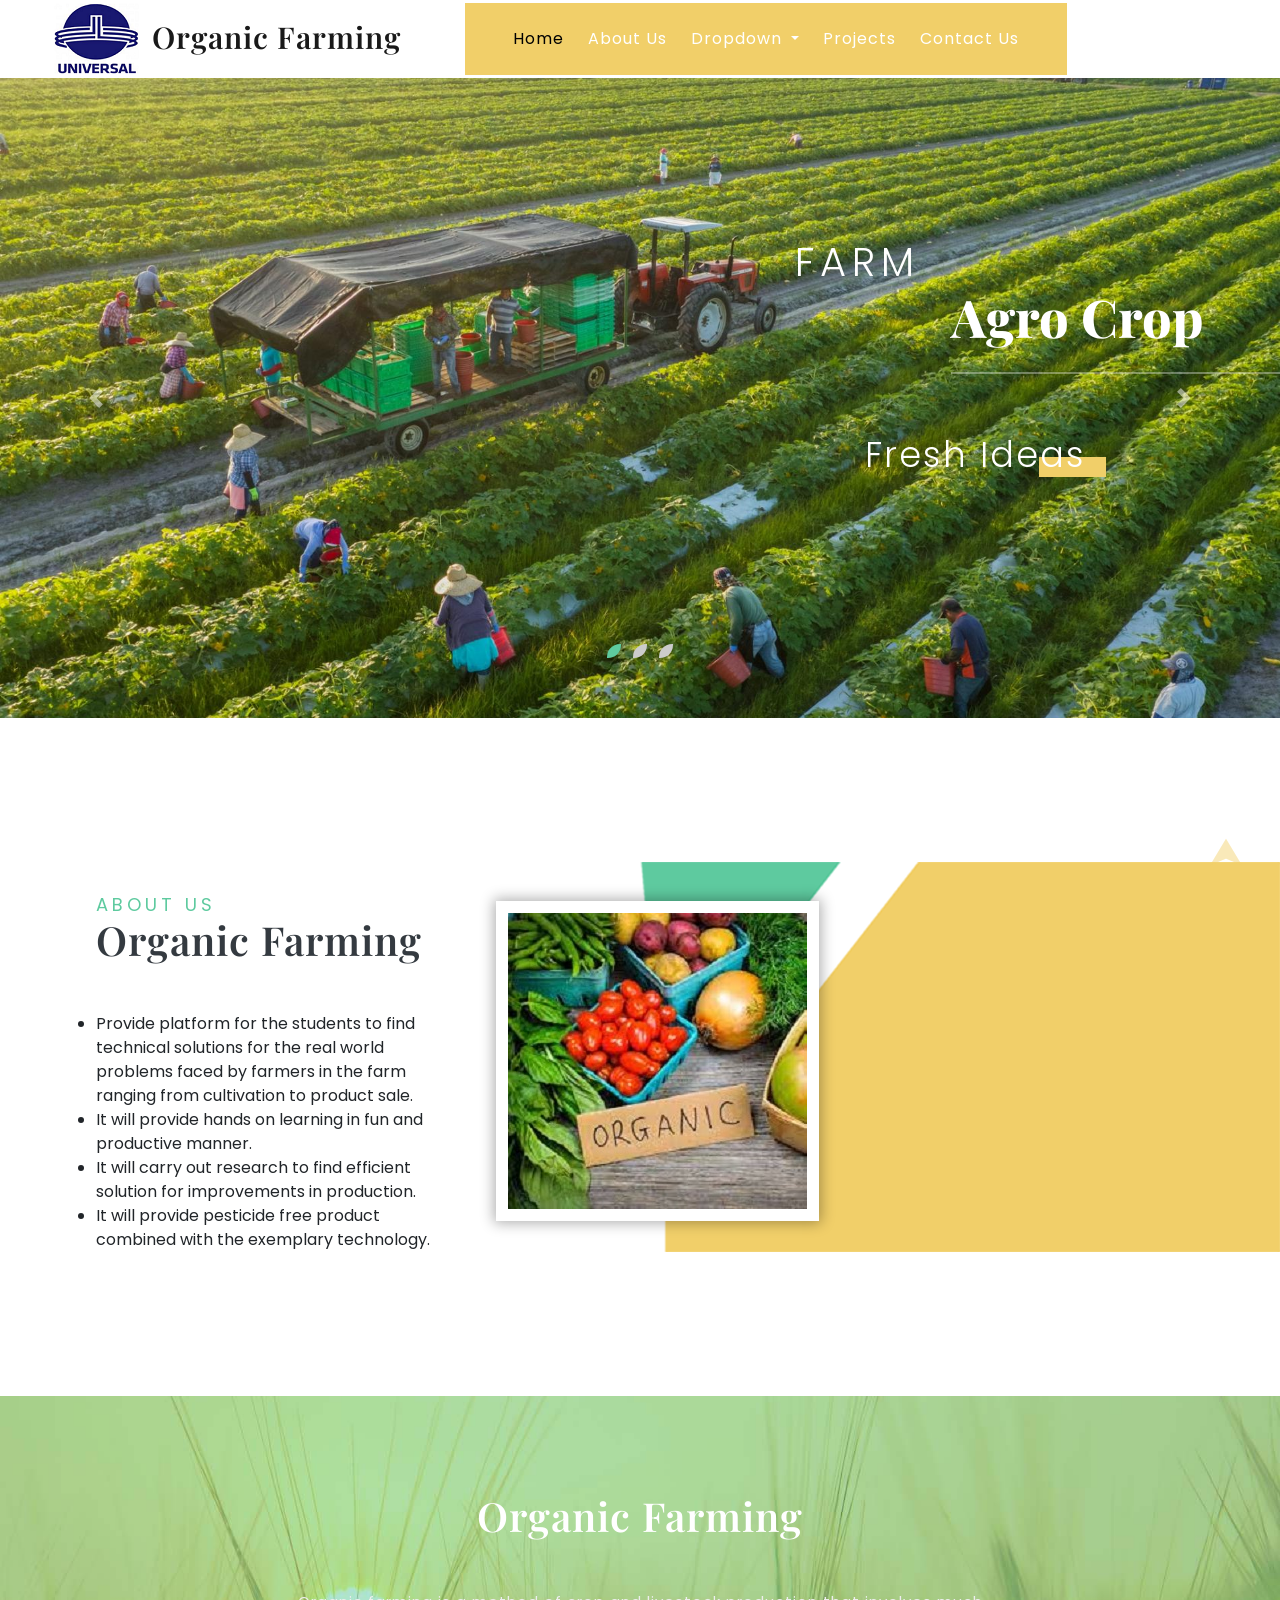
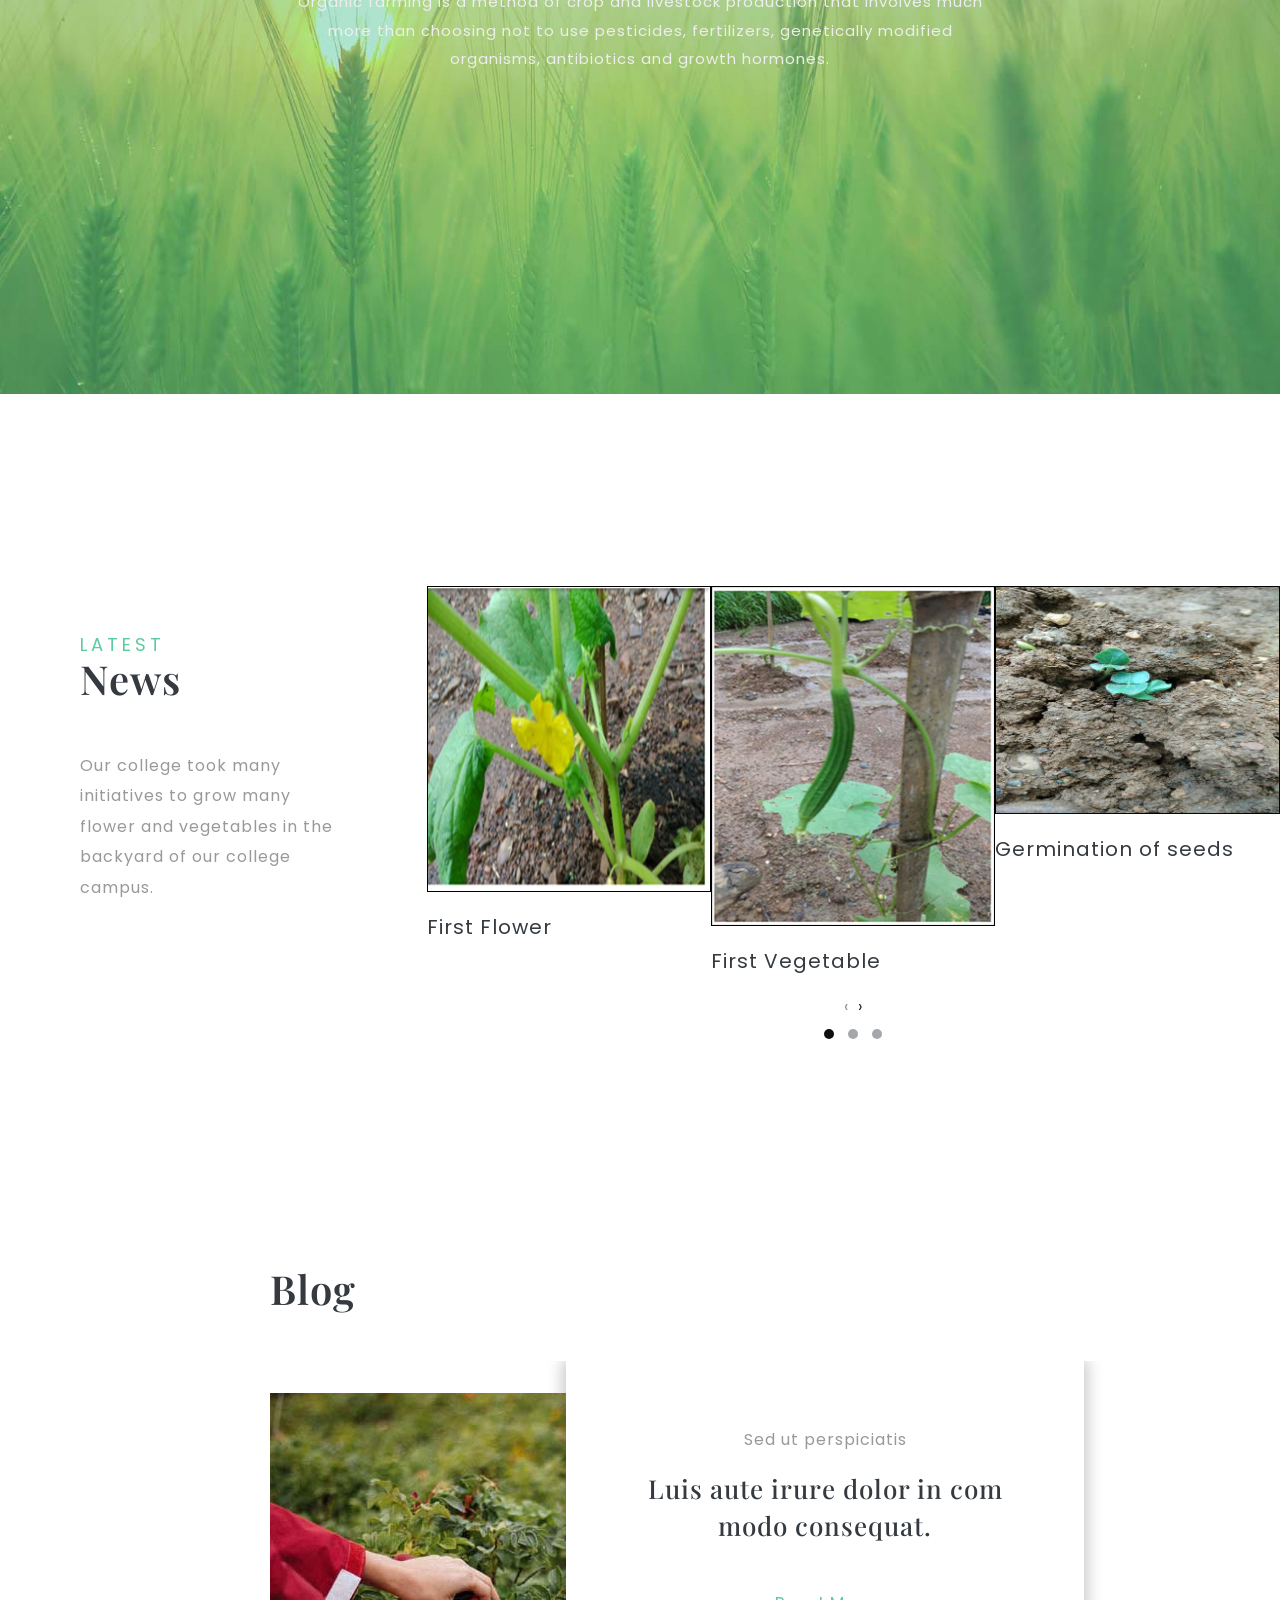
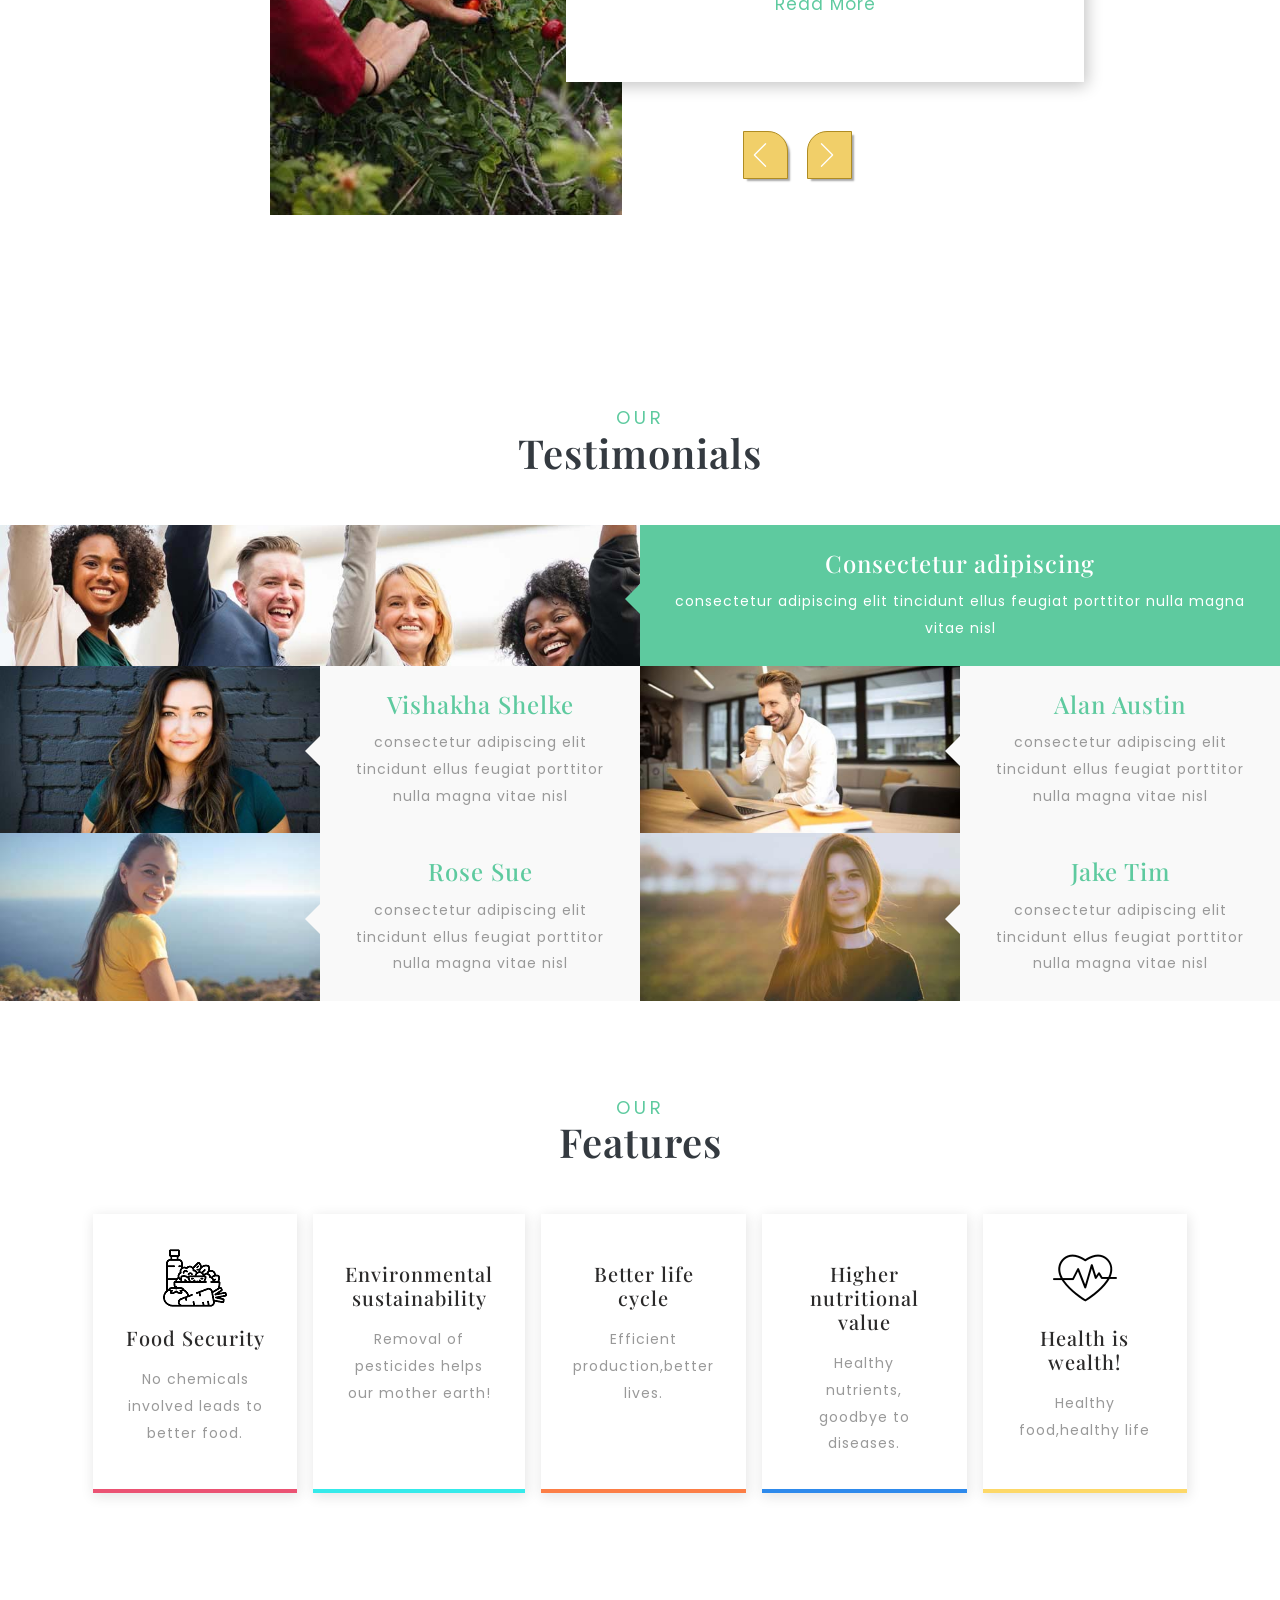
<file: index.html>
<!DOCTYPE html>
<html lang="eng">

<head>
	<title>Organic Farming</title>
	<!-- Meta tag Keywords -->
	<meta name="viewport" content="width=device-width, initial-scale=1">
	<meta charset="UTF-8" />
	
	<script>
		addEventListener("load", function () {
			setTimeout(hideURLbar, 0);
		}, false);

		function hideURLbar() {
			window.scrollTo(0, 1);
		}
	</script>
	<!-- //Meta tag Keywords -->

	<!-- Custom-Files -->
	<link rel="stylesheet" href="css/bootstrap.css">
	<!-- Bootstrap-Core-CSS -->
	<link rel="stylesheet" href="css/owl.carousel.css" type="text/css" media="all">
	<link rel="stylesheet" href="css/owl.theme.css" type="text/css" media="all">
	<!-- Carousel (for News section) -->
	<link rel="stylesheet" href="css/flexslider.css" type="text/css" media="screen" property="" />
	<!-- Flexslider css (for Testimonials) -->
	<link rel="stylesheet" href="css/style.css" type="text/css" media="all" />
	<!-- Style-CSS -->
	<link rel="stylesheet" href="css/fontawesome-all.css">
	<!-- Font-Awesome-Icons-CSS -->
	<!-- //Custom-Files -->

	<!-- Web-Fonts -->
	<link href="//fonts.googleapis.com/css?family=Playfair+Display:400,400i,700,700i,900,900i&amp;subset=cyrillic,latin-ext,vietnamese"
	    rel="stylesheet">
	<link href="//fonts.googleapis.com/css?family=Poppins:100,100i,200,200i,300,300i,400,400i,500,500i,600,600i,700,700i,800,800i,900,900i&amp;subset=devanagari,latin-ext"
	    rel="stylesheet">
	<!-- //Web-Fonts -->

</head>

<body>
	<!-- header -->
	<header>
		<!-- navigation -->
		<nav class="navbar navbar-expand-lg navbar-light px-sm-5 px-3 py-0">
			<h1>
				<img src="images/Logo.png" alt="">
				<a class="navbar-brand py-2" href="index.html">Organic Farming</a>
			</h1>
			<button class="navbar-toggler" type="button" data-toggle="collapse" data-target="#navbarSupportedContent" aria-controls="navbarSupportedContent"
			    aria-expanded="false" aria-label="Toggle navigation">
				<span class="navbar-toggler-icon"></span>
			</button>

			<div class="collapse navbar-collapse" id="navbarSupportedContent">
				<ul class="navbar-nav mr-auto ml-xl-5 ml-lg-3 px-xl-5 px-lg-4 py-4 text-center">
					<li class="nav-item">
						<a class="nav-link active" href="index.html">Home
							<span class="sr-only">(current)</span>
						</a>
					</li>
					<li class="nav-item mx-lg-4 my-lg-0 my-3">
						<a class="nav-link" href="about.html">About Us</a>
					</li>
					 <li class="nav-item dropdown">
						<a class="nav-link dropdown-toggle" href="#" id="navbarDropdown" role="button" data-toggle="dropdown" aria-haspopup="true"
						    aria-expanded="false">
							Dropdown
						</a>
						<div class="dropdown-menu" aria-labelledby="navbarDropdown">
							<a class="dropdown-item scroll" #href="#news">Our News</a>
							<a class="dropdown-item scroll" #href="#testi">Office order</a>
							<a class="dropdown-item scroll" #href="#works">Our Visits</a>
							<a class="dropdown-item" href="coc.html">Code of Conduct</a>
							<!--<div class="dropdown-divider"></div>
							<a class="dropdown-item" href="404.html">404 Error Page</a>
						</div>-->
					</li> 
					<li class="nav-item mx-lg-4 my-lg-0 my-3">
						<a class="nav-link" href="projects.html">Projects</a>
					</li>
					<li class="nav-item">
						<a class="nav-link" href="contact.html">Contact Us</a>
					</li>
				</ul>
				<!-- <div class="header-contact-w3ls text-center mt-lg-0 mt-4">
					<a href="contact.html" class="py-sm-4 py-3 px-4">
						<i class="fas fa-at mr-2"></i>Contact Us</a>
				</div> -->
			</div>
		</nav>
		<!-- //navigation -->
	</header>
	<!-- //header -->

	<!-- banner -->
	<!-- banner slider -->
	<div id="carouselExampleIndicators" class="carousel slide" data-ride="carousel">
		<ol class="carousel-indicators">
			<li data-target="#carouselExampleIndicators" data-slide-to="0" class="active"></li>
			<li data-target="#carouselExampleIndicators" data-slide-to="1"></li>
			<li data-target="#carouselExampleIndicators" data-slide-to="2"></li>
		</ol>
		<!-- Wrapper for slides -->
		<div class="carousel-inner">
			<div class="carousel-item active">
				<div class=" banner-slider1">
					<div class="banner-agile-text text-white offset-xl-7 offset-sm-6 offset-5">
						<h4 class="text-uppercase">Farm</h4>
						<h3 class="pb-md-4 pb-3 mb-md-5 mb-3">Agro Crop</h3>
						<p>Fresh Ideas</p>
						<!-- banner social icons -->
						<!-- <div class="social-agile-banner">
							<ul>
								<li class="para-share-ew3ls mr-3">Share :</li>
								<li>
									<a href="#" class="rounded-circle">
										<i class="fab fa-facebook-f"></i>
									</a>
								</li>
								<li class="px-sm-2 px-1">
									<a href="#" class="rounded-circle">
										<i class="fab fa-google-plus-g"></i>
									</a>
								</li>
								<li>
									<a href="#" class="rounded-circle">
										<i class="fab fa-twitter"></i>
									</a>
								</li>
								<li class="pl-sm-2 pl-1">
									<a href="#" class="rounded-circle">
										<i class="fab fa-dribbble"></i>
									</a>
								</li>
							</ul>
						</div> -->
						<!-- //banner social icons -->
					</div>
				</div>
			</div>
			<div class="carousel-item">
				<div class=" banner-slider2">
					<div class="banner-agile-text text-white offset-xl-7 offset-md-6 offset-sm-5">
						<h4 class="text-uppercase">Fruits</h4>
						<h3 class="pb-4 mb-md-5 mb-3">Agro Crop</h3>
						<p>Fresh Ideas</p>
						<!-- banner social icons -->
						<!-- <div class="social-agile-banner">
							<ul>
								<li class="para-share-ew3ls mr-3">Share :</li>
								<li>
									<a href="#" class="rounded-circle">
										<i class="fab fa-facebook-f"></i>
									</a>
								</li>
								<li class="px-2">
									<a href="#" class="rounded-circle">
										<i class="fab fa-google-plus-g"></i>
									</a>
								</li>
								<li>
									<a href="#" class="rounded-circle">
										<i class="fab fa-twitter"></i>
									</a>
								</li>
								<li class="pl-2">
									<a href="#" class="rounded-circle">
										<i class="fab fa-dribbble"></i>
									</a>
								</li>
							</ul>
						</div> -->
						<!-- //banner social icons -->
					</div>
				</div>
			</div>
			<div class="carousel-item">
				<div class=" banner-slider3">
					<div class="banner-agile-text text-white offset-xl-7 offset-md-6 offset-sm-5">
						<h4 class="text-uppercase">Healthy</h4>
						<h3 class="pb-4 mb-md-5 mb-3">Agro Crop</h3>
						<p>Fresh Ideas</p>
						<!-- banner social icons -->
						<!-- <div class="social-agile-banner">
							<ul>
								<li class="para-share-ew3ls mr-3">Share :</li>
								<li>
									<a href="#" class="rounded-circle">
										<i class="fab fa-facebook-f"></i>
									</a>
								</li>
								<li class="px-2">
									<a href="#" class="rounded-circle">
										<i class="fab fa-google-plus-g"></i>
									</a>
								</li>
								<li>
									<a href="#" class="rounded-circle">
										<i class="fab fa-twitter"></i>
									</a>
								</li>
								<li class="pl-2">
									<a href="#" class="rounded-circle">
										<i class="fab fa-dribbble"></i>
									</a>
								</li>
							</ul>
						</div> -->
						<!-- //banner social icons -->
					</div>
				</div>
			</div>
		</div>
		<!-- Left and right controls -->
		<a class="carousel-control-prev" href="#carouselExampleIndicators" role="button" data-slide="prev">
			<span class="carousel-control-prev-icon" aria-hidden="true"></span>
			<span class="sr-only">Previous</span>
		</a>
		<a class="carousel-control-next" href="#carouselExampleIndicators" role="button" data-slide="next">
			<span class="carousel-control-next-icon" aria-hidden="true"></span>
			<span class="sr-only">Next</span>
		</a>
	</div>
	<!-- //banner slider -->
	<!-- //banner -->

	<!-- banner bottom -->
	<div class="about py-5">
		<div class="py-xl-5 py-lg-3">
			<div class="d-flex py-xl-5 py-lg-3">
				<div class="col-lg-5 agileits_works-grid">
					<h3 class="tittle mb-xl-5 mb-4 text-dark">
						<span class="text-uppercase">About Us</span>Organic Farming</h3>
						<ul>
							<li>
								Provide platform for the students to find technical solutions for the real world
									problems faced by farmers in the farm ranging from cultivation to product sale.
							</li>
							<li>
								It will provide hands on learning in fun and productive manner.
							</li>
							<li>
								It will carry out research to find efficient solution for improvements in production.
							</li>
							<li>
								It will provide pesticide free product combined with the exemplary technology.
							</li>
						</ul>
				</div>
				<div class="col-lg-7 agileits_works-grid1 p-0 text-right mt-lg-0 mt-5">
					<img src="images/bg.png" alt="" class="img-fluid first-img" />
					<img src="images/h1.png" alt="" class="img-fluid img-posi-2" />
				</div>
			</div>
		</div>
	</div>
	<!-- //banner bottom -->

	<!-- middle section -->
	<section class="middle-w3ls py-5 text-center">
		<div class="container py-xl-5 py-lg-3">
			<h3 class="tittle mb-xl-5 mb-4 text-white">Organic Farming</h3>
			<p>Organic farming is a method of crop and livestock production that involves much more than choosing not to use pesticides, fertilizers, genetically modified organisms, antibiotics and growth hormones.</p>
			<!-- <img src="images/screens2.png" alt="" class="img-fluid" /> -->
		</div>
	</section>
	<!-- //middle section -->

	<!-- news -->
	<section class="banner-bottom-w3ls py-5" id="news">
		<div class="py-xl-5 py-lg-3">
			<div class="d-flex">
				<div class="col-lg-4 about-right slider-right-con">
					<h3 class="tittle mb-xl-5 mb-4 text-dark">
						<span class="text-uppercase">Latest</span>News</h3>
					<p> Our college took many initiatives to grow many flower and vegetables in the backyard of our college campus.
					</p>
				</div>
				<div class="col-lg-8 left-slider p-lg-0 mt-lg-0 mt-sm-5 mt-4">
					<div class="owl-carousel owl-theme">
						<div class="item">
							<div class="item-review">
								<img src="images/Flower.png" class="img-fluid" alt="First Flower" />
								<p class="mt-3 text-dark">First Flower</p>
							</div>
						</div>
						<div class="item">
							<div class="item-review">
								<img src="images/Vegetable.png" class="img-fluid" alt="First Vegetable" />
								<p class="mt-3 text-dark">First Vegetable</p>
							</div>
						</div>
						<div class="item">
							<div class="item-review">
								<img src="images/Germination.png" class="img-fluid" alt="Germination of seeds" />
								<p class="mt-3 text-dark">Germination of seeds</p>
							</div>
						</div>
						<div class="item">
							<div class="item-review">
								<img src="images/tomato.png" class="img-fluid" alt="" />
								<p class="mt-3 text-dark">Tomato Saplings</p>
							</div>
						</div>
						<div class="item">
							<div class="item-review">
								<img src="images/Collection of leaves.png" class="img-fluid" alt="Collection of leaves" />
								<p class="mt-3 text-dark">Collection of leaves</p>
							</div>
						</div>
						<div class="item">
							<div class="item-review">
								<img src="images/Cripper.png" class="img-fluid" alt="Cripper" />
								<p class="mt-3 text-dark">Cripper</p>
							</div>
						</div>
						<div class="item">
							<div class="item-review">
								<img src="images/n1.jpg" class="img-fluid" alt="" />
								<p class="mt-3 text-dark">Pomegranate</p>
							</div>
						</div>
						
						<div class="item">
							<div class="item-review">
								<img src="images/n3.jpg" class="img-fluid" alt="" />
								<p class="mt-3 text-dark">Grains</p>
							</div>
						</div>
					</div>
				</div>
			</div>
		</div>
	</section>
	<!-- //news -->

	<!-- blogs -->
	<div class="blogs py-5">
		<div class="container py-xl-5 py-lg-3">
			<div class="blogs-main offset-lg-2">
				<h3 class="tittle mb-xl-5 mb-4 text-dark">
					<span class="text-uppercase text-white">new</span>Blog
				</h3>
				<section class="slider">
					<div class="flexslider">
						<ul class="slides">
							<li>
								<div class="inner-blogs-w3ls">
									<img src="images/n1.jpg" alt=" " class="img-fluid" />
									<div class="blogs-info-wthree text-center">
										<p>Sed ut perspiciatis</p>
										<h5 class="para-w3-agileits text-dark mt-3 mb-5">Luis aute irure dolor in com modo consequat.</h5>
										<a href="single.html" class="button-w3ls">Read More</a>
									</div>
									<div class="clearfix"></div>
								</div>
							</li>
							<li>
								<div class="inner-blogs-w3ls">
									<img src="images/n3.jpg" alt=" " class="img-fluid" />
									<div class="blogs-info-wthree text-center">
										<p>Sed ut perspiciatis</p>
										<h5 class="para-w3-agileits text-dark mt-3 mb-5">Luis aute irure dolor in com modo consequat.</h5>
										<a href="single.html" class="button-w3ls">Read More</a>
									</div>
									<div class="clearfix"></div>
								</div>
							</li>
							<li>
								<div class="inner-blogs-w3ls">
									<img src="images/n2.jpg" alt=" " class="img-fluid" />
									<div class="blogs-info-wthree text-center">
										<p>Sed ut perspiciatis</p>
										<h5 class="para-w3-agileits text-dark mt-3 mb-5">Luis aute irure dolor in com modo consequat.</h5>
										<a href="single.html" class="button-w3ls">Read More</a>
									</div>
									<div class="clearfix"></div>
								</div>
							</li>
						</ul>
					</div>
				</section>
			</div>
		</div>
		<!-- blog social icons -->
		<!-- <div class="backeffect-social">
			<p class="text-white mb-2">Share</p>
			<ul class="list-unstyled text-center py-sm-5 py-4 px-lg-4 px-3">
				<li>
					<a href="#" class="rounded-circle">
						<i class="fab fa-facebook-f active"></i>
					</a>
				</li>
				<li class="my-sm-5 my-4">
					<a href="#" class="rounded-circle">
						<i class="fab fa-google-plus-g"></i>
					</a>
				</li>
				<li>
					<a href="#" class="rounded-circle">
						<i class="fab fa-twitter"></i>
					</a>
				</li>
			</ul>
		</div> -->
		<!-- //blog social icons -->
	</div>
	<!-- //blogs -->

	<!-- testimonials -->
	<div class="testimonials py-5" id="testi">
		<div class="py-xl-5 py-lg-3">
			<h3 class="tittle mb-xl-5 mb-4 text-dark text-center">
				<span class="text-uppercase">our</span>Testimonials</h3>
			<div class="d-flex testi-grid-row testi-grid-row-2">
				<div class="col-md-6 testi-grid-bg p-0">

				</div>
				<div class="col-md-6 testi-grid testi-text text-center p-5 active">
					<h4 class="text-white">Consectetur adipiscing</h4>
					<p class="text-white">consectetur adipiscing elit tincidunt ellus feugiat porttitor nulla magna vitae nisl </p>
					<!-- <div class="testi-social test-social2 mt-4">
						<ul class="list-unstyled text-center">
							<li>
								<a href="#" class="rounded-circle">
									<i class="fab fa-facebook-f"></i>
								</a>
							</li>
							<li class="mx-3">
								<a href="#" class="rounded-circle">
									<i class="fab fa-google-plus-g"></i>
								</a>
							</li>
							<li>
								<a href="#" class="rounded-circle">
									<i class="fab fa-twitter"></i>
								</a>
							</li>
						</ul>
					</div> -->
				</div>
			</div>
			<div class="d-flex testi-w3l">
				<div class="col-xl-6 testi-wthreegrids p-0">
					<div class="d-flex testi-grid-row">
						<div class="col-sm-6 testi-grid-bg1 p-0">

						</div>
						<div class="col-sm-6 testi-grid testi-text text-center p-4">
							<h4>Vishakha Shelke</h4>
							<p>consectetur adipiscing elit tincidunt ellus feugiat porttitor nulla magna vitae nisl </p>
							<!-- <div class="testi-social mt-5">
								<ul class="list-unstyled text-center">
									<li>
										<a href="#" class="rounded-circle">
											<i class="fab fa-facebook-f"></i>
										</a>
									</li>
									<li class="mx-3">
										<a href="#" class="rounded-circle">
											<i class="fab fa-google-plus-g"></i>
										</a>
									</li>
									<li>
										<a href="#" class="rounded-circle">
											<i class="fab fa-twitter"></i>
										</a>
									</li>
								</ul>
							</div> -->
						</div>
					</div>
					<div class="d-flex testi-grid-row">
						<div class="col-sm-6 testi-grid-bg2 p-0">

						</div>
						<div class="col-sm-6 testi-grid testi-text text-center p-4">
							<h4>Rose Sue</h4>
							<p>consectetur adipiscing elit tincidunt ellus feugiat porttitor nulla magna vitae nisl </p>
							<!-- <div class="testi-social mt-5">
								<ul class="list-unstyled text-center">
									<li>
										<a href="#" class="rounded-circle">
											<i class="fab fa-facebook-f"></i>
										</a>
									</li>
									<li class="mx-3">
										<a href="#" class="rounded-circle">
											<i class="fab fa-google-plus-g"></i>
										</a>
									</li>
									<li>
										<a href="#" class="rounded-circle">
											<i class="fab fa-twitter"></i>
										</a>
									</li>
								</ul>
							</div> -->
						</div>
					</div>
				</div>
				<div class="col-xl-6 testi-wthreegrids p-0">
					<div class="d-flex testi-grid-row">
						<div class="col-sm-6 testi-grid-bg3 p-0">

						</div>
						<div class="col-sm-6 testi-grid testi-text text-center p-4">
							<h4>Alan Austin</h4>
							<p>consectetur adipiscing elit tincidunt ellus feugiat porttitor nulla magna vitae nisl </p>
							<!-- <div class="testi-social mt-5">
								<ul class="list-unstyled text-center">
									<li>
										<a href="#" class="rounded-circle">
											<i class="fab fa-facebook-f"></i>
										</a>
									</li>
									<li class="mx-3">
										<a href="#" class="rounded-circle">
											<i class="fab fa-google-plus-g"></i>
										</a>
									</li>
									<li>
										<a href="#" class="rounded-circle">
											<i class="fab fa-twitter"></i>
										</a>
									</li>
								</ul>
							</div> -->
						</div>
					</div>
					<div class="d-flex testi-grid-row">
						<div class="col-sm-6 testi-grid-bg4 p-0">

						</div>
						<div class="col-sm-6 testi-grid testi-text text-center p-4">
							<h4>Jake Tim</h4>
							<p>consectetur adipiscing elit tincidunt ellus feugiat porttitor nulla magna vitae nisl </p>
							<!-- <div class="testi-social mt-5">
								<ul class="list-unstyled text-center">
									<li>
										<a href="#" class="rounded-circle">
											<i class="fab fa-facebook-f"></i>
										</a>
									</li>
									<li class="mx-3">
										<a href="#" class="rounded-circle">
											<i class="fab fa-google-plus-g"></i>
										</a>
									</li>
									<li>
										<a href="#" class="rounded-circle">
											<i class="fab fa-twitter"></i>
										</a>
									</li>
								</ul>
							</div> -->
						</div>
					</div>
				</div>
			</div>
		</div>
	</div>
	<!-- //testimonials -->

	<!-- works -->
	<div class="serives-agile pb-5" id="works">
		<div class="container pb-xl-5 pb-lg-3">
			<h3 class="tittle mb-xl-5 mb-4 text-dark text-center">
				<span class="text-uppercase">our</span>Features</h3>
			<div class="d-flex welcome-bottom text-center">
				<div class="welcome-grid">
					<img src="images/diet.png" alt="">
					<!-- <i class="fab fa-apple"></i> -->
					<h4 class="my-3">Food Security</h4>
					<p>No chemicals involved leads to better food.</p>
				</div>
				<div class="welcome-grid">
					<!-- <i class="fab fa-skyatlas"></i> -->
					<h4 class="my-3">Environmental sustainability</h4>
					<p>Removal of pesticides helps our mother earth!</p>
				</div>

				<div class="welcome-grid">
					<!-- <i class="fab fa-yelp"></i> -->
					<h4 class="my-3">Better life cycle</h4>
					<p>Efficient production,better lives.</p>
				</div>
				<div class="welcome-grid">
					<!-- <i class="fab fa-viadeo"></i> -->
					<h4 class="my-3">Higher nutritional value</h4>
					<p>Healthy nutrients, goodbye to diseases.</p>
				</div>
				<div class="welcome-grid">
					<img src="images/heart.png" alt="">
					<!-- <i class="fab fa-pagelines"></i> -->
					<h4 class="my-3">Health is wealth!</h4>
					<p>Healthy food,healthy life</p>
				</div>
			</div>
		</div>
	</div>
	<!-- works -->

	<!-- footer -->
	<footer>
		<div class="padding-w3ls-footer pt-sm-5">
			<!-- <div class="d-flex footer-ones"> -->
				<!-- logo -->
				<!-- <div class="col-lg-3 col-sm-4 logo2 text-sm-left text-center mb-sm-0 mb-3">
					<h2>
						<a href="index.html">Agro Crop</a>
					</h2>
				</div> -->
				<!-- //logo -->
				<!-- navigation -->
				<!-- <div class="col-lg-4 col-sm-8 ftr-menu py-xl-4 py-3 text-center">
					<ul>
						<li>
							<a href="index.html">Home</a>
						</li>
						<li class="mx-xl-3 mx-lg-2 mx-3">
							<a href="about.html">About Us</a>
						</li>
						<li>
							<a href="projects.html">Projects</a>
						</li>
						<li class="ml-xl-3 ml-lg-2 ml-3">
							<a href="contact.html">Contact Us</a>
						</li>
					</ul>
				</div> -->
				<!-- //navigation -->
			<!-- </div> -->
			<!-- footer end -->
			<!-- <div class="d-flex footer-end"> -->
				<!-- footer social icons -->
				<!-- <div class="col-lg-3 footer-social">
					<ul class="list-unstyled text-center">
						<li class="text-white mr-3">Share</li>
						<li>
							<a href="#" class="rounded-circle active">
								<i class="fab fa-facebook-f"></i>
							</a>
						</li>
						<li class="mx-3">
							<a href="#" class="rounded-circle">
								<i class="fab fa-google-plus-g"></i>
							</a>
						</li>
						<li>
							<a href="#" class="rounded-circle">
								<i class="fab fa-twitter"></i>
							</a>
						</li>
					</ul>
				</div> -->
				<!-- //footer social icons -->
				<!-- newsletter -->
				<!-- <div class="col-lg-4 subscribe wthree-sub py-4">
					<form action="#" method="post">
						<input type="email" name="email" placeholder="Enter your Email..." required="">
						<input type="submit" value="Subscribe">
					</form>
				</div> -->
				<!-- //newsletter -->
				
			<!-- </div> -->
			<!-- //footer end -->
		</div>
	</footer>
	<!-- //footer -->


	<!-- Js files -->
	<!-- JavaScript -->
	<script src="js/jquery-2.2.3.min.js"></script>
	<!-- Default-JavaScript-File -->

	<!-- carousel (for new section) -->
	<script src="js/owl.carousel.js"></script>
	<script>
		$(document).ready(function () {
			$('.owl-carousel').owlCarousel({
				loop: true,
				margin: 10,
				responsiveClass: true,
				responsive: {
					0: {
						items: 1,
						nav: true
					},
					480: {
						items: 2,
						nav: true,
						loop: false
					},
					736: {
						items: 4,
						nav: true,
						loop: false
					},
					991: {
						items: 3,
						nav: true,
						loop: false,
						margin: 0
					}
				}
			})
		})
	</script>
	<!-- //carousel (for new section) -->

	<!-- flexSlider (for testimonials) -->
	<script defer src="js/jquery.flexslider.js"></script>
	<script>
		$(window).load(function () {
			$('.flexslider').flexslider({
				animation: "slide",
				start: function (slider) {
					$('body').removeClass('loading');
				}
			});
		});
	</script>
	<!-- //flexSlider (for testimonials) -->

	<!-- smooth scrolling -->
	<script src="js/SmoothScroll.min.js"></script>
	<!-- move-top -->
	<script src="js/move-top.js"></script>
	<!-- easing -->
	<script src="js/easing.js"></script>
	<!--  necessary snippets for few javascript files -->
	<script src="js/Agro Crop.js"></script>

	<script src="js/bootstrap.js"></script>
	<!-- Necessary-JavaScript-File-For-Bootstrap -->

	<!-- //Js files -->

</body>

</html>
</file>
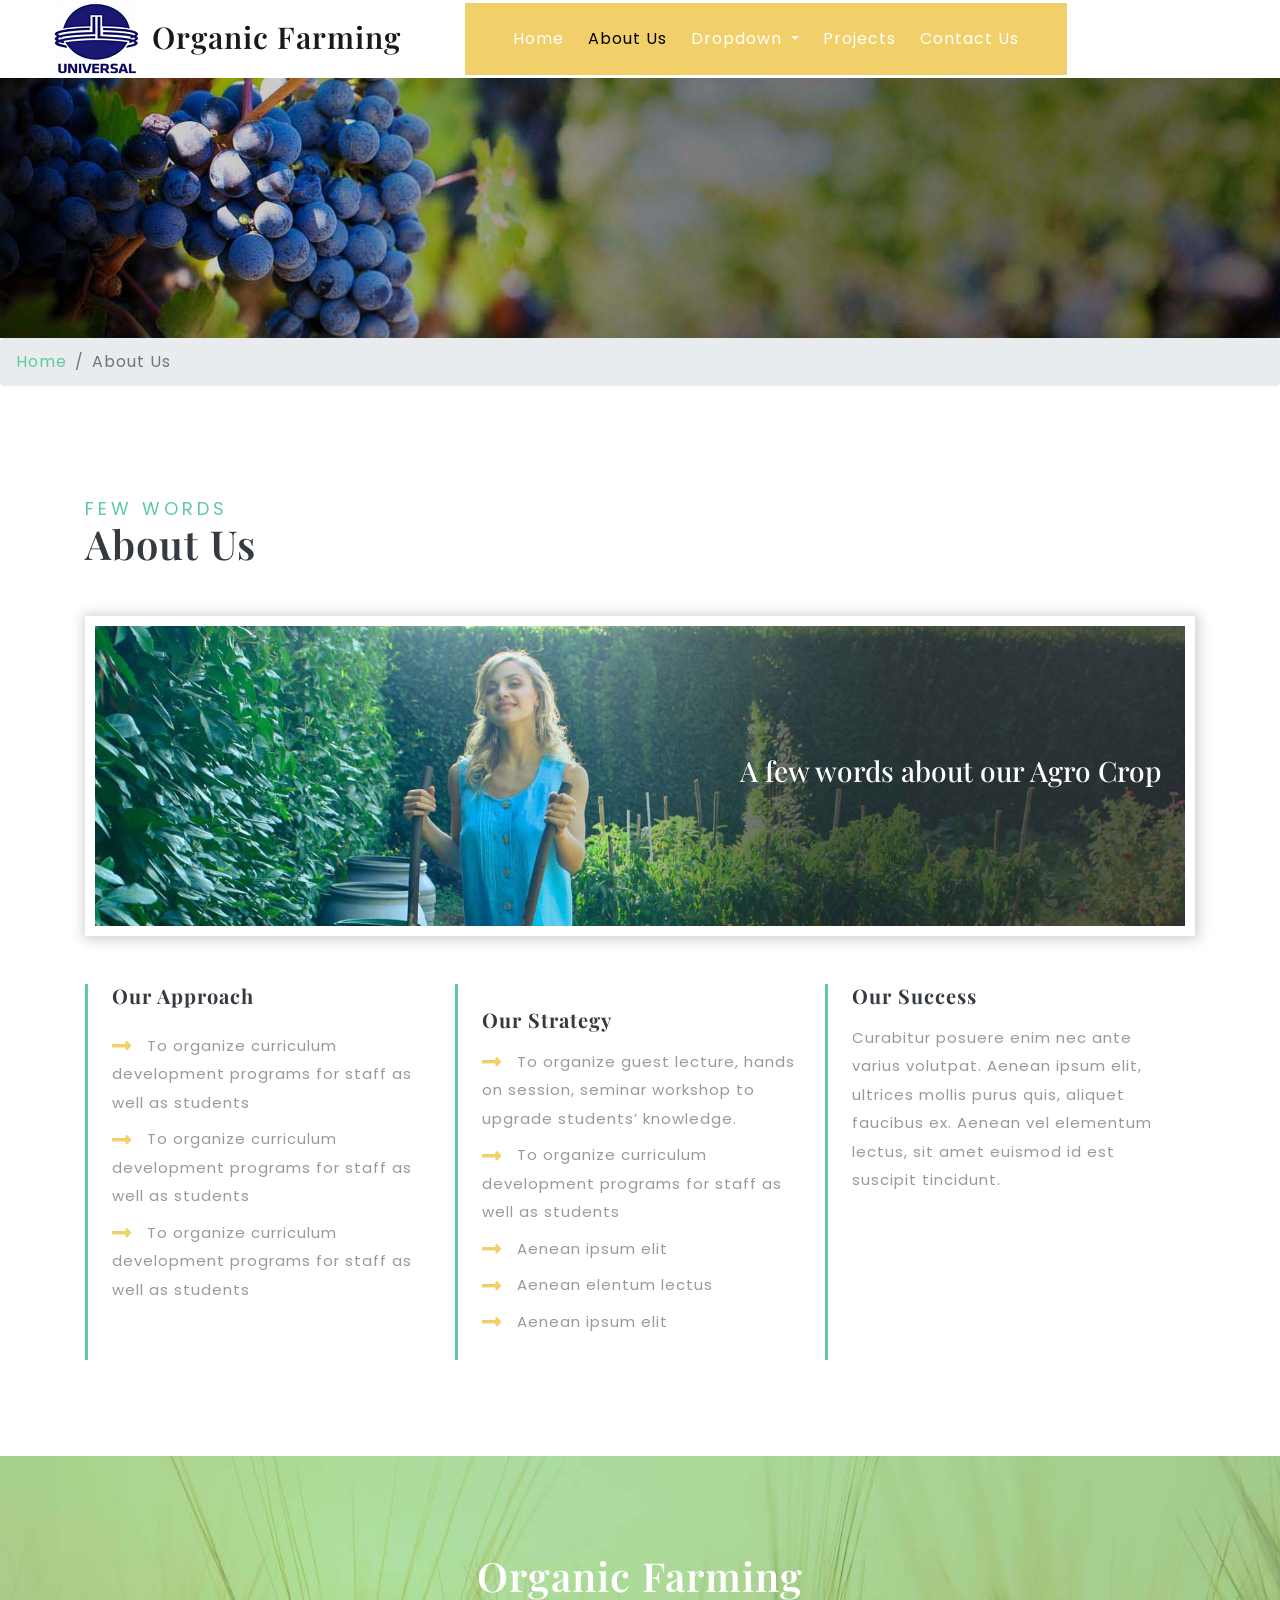
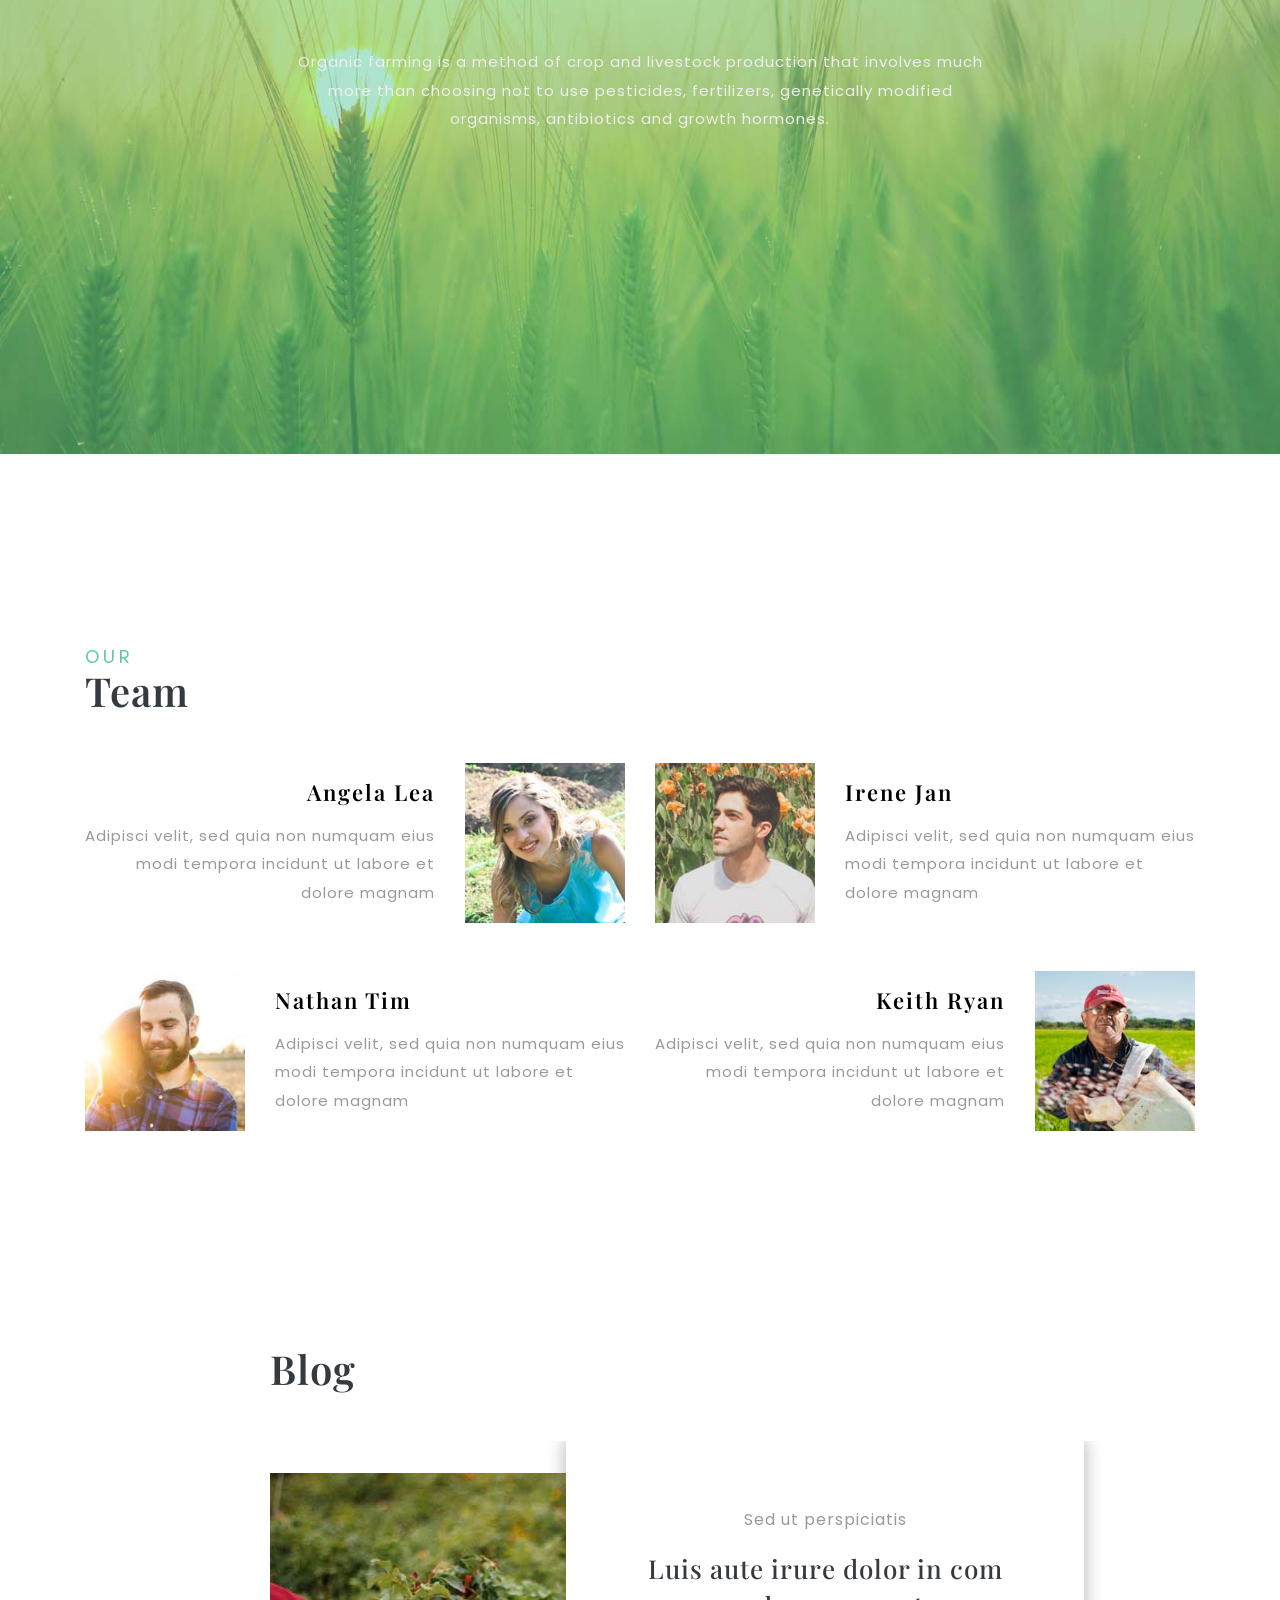
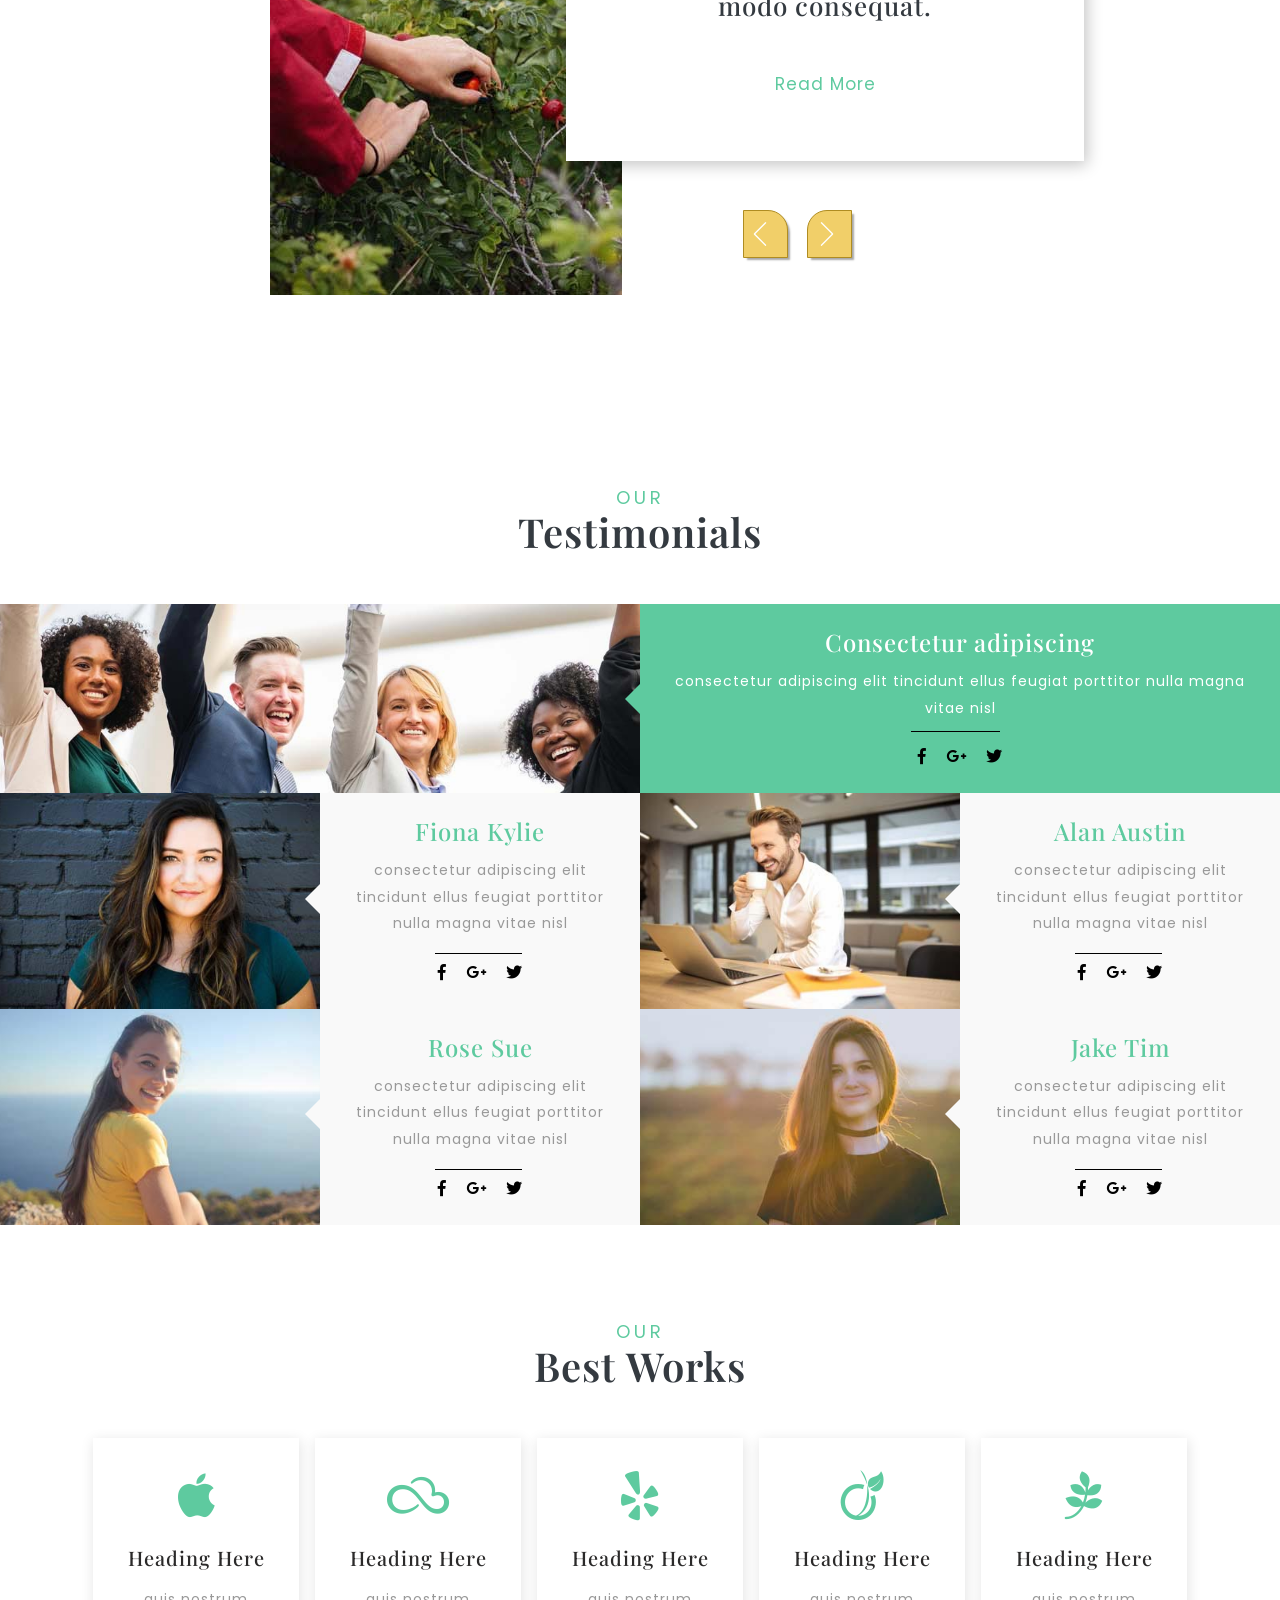
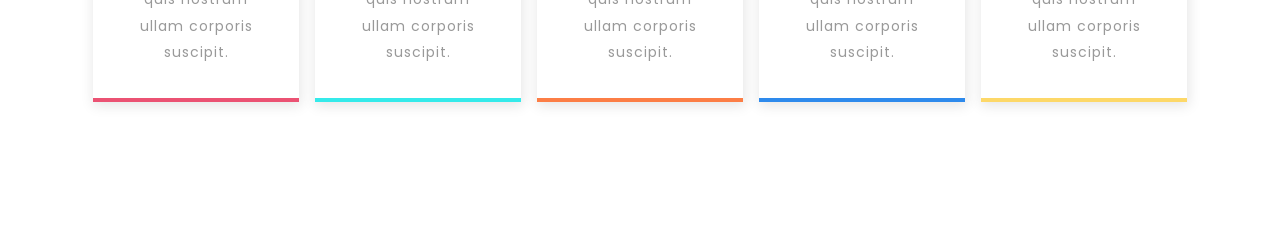
<file: about.html>
<!DOCTYPE html>
<html lang="eng">

<head>
	<title>Organic Farming</title>
	<!-- Meta tag Keywords -->
	<meta name="viewport" content="width=device-width, initial-scale=1">
	<meta charset="UTF-8" />
	
	<script>
		addEventListener("load", function () {
			setTimeout(hideURLbar, 0);
		}, false);

		function hideURLbar() {
			window.scrollTo(0, 1);
		}
	</script>
	<!-- //Meta tag Keywords -->

	<!-- Custom-Files -->
	<link rel="stylesheet" href="css/bootstrap.css">
	<!-- Bootstrap-Core-CSS -->
	<link rel="stylesheet" href="css/flexslider.css" type="text/css" media="screen" property="" />
	<!-- Flexslider css (for Testimonials) -->
	<link rel="stylesheet" href="css/style.css" type="text/css" media="all" />
	<!-- Style-CSS -->
	<link rel="stylesheet" href="css/fontawesome-all.css">
	<!-- Font-Awesome-Icons-CSS -->
	<!-- //Custom-Files -->

	<!-- Web-Fonts -->
	<link href="//fonts.googleapis.com/css?family=Playfair+Display:400,400i,700,700i,900,900i&amp;subset=cyrillic,latin-ext,vietnamese"
	    rel="stylesheet">
	<link href="//fonts.googleapis.com/css?family=Poppins:100,100i,200,200i,300,300i,400,400i,500,500i,600,600i,700,700i,800,800i,900,900i&amp;subset=devanagari,latin-ext"
	    rel="stylesheet">
	<!-- //Web-Fonts -->

</head>

<body>
	<!-- header -->
	<header>
		<!-- navigation -->
		<nav class="navbar navbar-expand-lg navbar-light px-sm-5 px-3 py-0">
			<h1>
				<img src="images/Logo.png" alt="">
			<a class="navbar-brand py-2" href="index.html">Organic Farming</a>
		</h1>
			<button class="navbar-toggler" type="button" data-toggle="collapse" data-target="#navbarSupportedContent" aria-controls="navbarSupportedContent"
			    aria-expanded="false" aria-label="Toggle navigation">
				<span class="navbar-toggler-icon"></span>
			</button>

			<div class="collapse navbar-collapse" id="navbarSupportedContent">
				<ul class="navbar-nav mr-auto ml-xl-5 ml-lg-3 px-xl-5 px-lg-4 py-4 text-center">
					<li class="nav-item">
						<a class="nav-link" href="index.html">Home
							<span class="sr-only">(current)</span>
						</a>
					</li>
					<li class="nav-item mx-lg-4 my-lg-0 my-3">
						<a class="nav-link active" href="about.html">About Us</a>
					</li>
					<li class="nav-item dropdown">
						<a class="nav-link dropdown-toggle" href="#" id="navbarDropdown" role="button" data-toggle="dropdown" aria-haspopup="true"
						    aria-expanded="false">
							Dropdown
						</a>
						<div class="dropdown-menu" aria-labelledby="navbarDropdown">
							<a class="dropdown-item" href="index.html">Our News</a>
							<a class="dropdown-item scroll" href="#testi">Testimonials</a>
							<a class="dropdown-item scroll" href="#works">Office order</a>
							<a class="dropdown-item" href="single.html">Code of conduct	</a>
							<!--<div class="dropdown-divider"></div>
							<a class="dropdown-item" href="404.html">404 Error Page</a>-->
						</div>
					</li>
					<li class="nav-item mx-lg-4 my-lg-0 my-3">
						<a class="nav-link" href="projects.html">Projects</a>
					</li>
					<li class="nav-item">
						<a class="nav-link" href="contact.html">Contact Us</a>
					</li> 
				</ul>
				<!-- <div class="header-contact-w3ls text-center mt-lg-0 mt-4">
					<a href="contact.html" class="py-sm-4 py-3 px-4">
						<i class="fas fa-at mr-2"></i>Contact Us</a>
				</div> -->
			</div>
		</nav>
		<!-- //navigation -->
	</header>
	<!-- //header -->

	<!-- banner 2 -->
	<div class="banner2-w3ls">

	</div>
	<!-- //banner 2 -->
	<!-- page details -->
	<div class="breadcrumb-agile">
		<nav aria-label="breadcrumb">
			<ol class="breadcrumb">
				<li class="breadcrumb-item">
					<a href="index.html">Home</a>
				</li>
				<li class="breadcrumb-item active" aria-current="page">About Us</li>
			</ol>
		</nav>
	</div>
	<!-- //page details -->

	<!-- about-top -->
	<div class="about-page py-5">
		<div class="container py-xl-5 py-lg-3">
			<h3 class="tittle mb-xl-5 mb-4 text-dark">
				<span class="text-uppercase">few words</span>About Us</h3>
			<div class="abt-img">
				<h3 class="sub-w3ls-headf text-white text-right pr-4">A few words about our Agro Crop</h3>
			</div>
			<div class="d-flex abtf-info mt-5">
				<div class="about-grids px-4">
					<h5 class="about-w3ls-page font-weight-bold text-dark pb-3">Our Approach</h5>
					<p class="paragraphf my-2">
						<i class="fas fa-long-arrow-alt-right"></i> To organize curriculum development programs for staff as well as students</p>
					<p class="paragraphf my-2">
						<i class="fas fa-long-arrow-alt-right"></i> To organize curriculum development programs for staff as well as students</p>
					<p class="paragraphf my-2">
						<i class="fas fa-long-arrow-alt-right"></i> To organize curriculum development programs for staff as well as students</p>	
					<!-- <p class="paragraphf mt-3">In lectus lectus, euismod eu lacus non, blandit imperdiet nulla. </p> -->
				</div>
				<div class="about-grids px-4 py-4 my-lg-0 my-4">
					<h5 class="about-w3ls-page font-weight-bold text-dark pb-3">Our Strategy</h5>
					<p class="paragraphf">
						<i class="fas fa-long-arrow-alt-right"></i> To organize guest lecture, hands on session, seminar workshop to upgrade students’
						knowledge.</p>
					<p class="paragraphf my-2">
						<i class="fas fa-long-arrow-alt-right"></i> To organize curriculum development programs for staff as well as students</p>
					<p class="paragraphf">
						<i class="fas fa-long-arrow-alt-right"></i> Aenean ipsum elit</p>
					<p class="paragraphf my-2">
						<i class="fas fa-long-arrow-alt-right"></i> Aenean elentum lectus</p>
					<p class="paragraphf">
						<i class="fas fa-long-arrow-alt-right"></i> Aenean ipsum elit</p>
				</div>
				<div class="about-grids px-4">
					<h5 class="about-w3ls-page font-weight-bold text-dark pb-3">Our Success</h5>
					<p class="paragraphf">Curabitur posuere enim nec ante varius volutpat. Aenean ipsum elit, ultrices mollis purus quis, aliquet faucibus ex.
						Aenean vel elementum lectus, sit amet euismod id est suscipit tincidunt.</p>
				</div>
			</div>
		</div>
	</div>
	<!--//about-top-->

	<!-- middle section -->
	<section class="middle-w3ls py-5 text-center">
		<div class="container py-xl-5 py-lg-3">
			<h3 class="tittle mb-xl-5 mb-4 text-white">Organic Farming</h3>
			<p>Organic farming is a method of crop and livestock production that involves much more than choosing not to use pesticides, fertilizers, genetically modified organisms, antibiotics and growth hormones.</p>
			<!-- <img src="images/screens2.png" alt="" class="img-fluid" /> -->
		</div>
	</section>
	<!-- //middle section -->

	<!-- team -->
	<div class="team py-5">
		<div class="container py-xl-5 py-lg-3">
			<h3 class="tittle mb-xl-5 mb-4 text-dark">
				<span class="text-uppercase">our</span>Team</h3>
			<div class="row team-agileinfo agileits-w3layouts">
				<div class="col-md-6 team-grid w3-agileits">
					<div class="row">
						<div class="col-8 team-grid-left text-right mt-xl-3">
							<h4>Angela Lea</h4>
							<p>Adipisci velit, sed quia non numquam eius modi tempora incidunt ut labore et dolore magnam</p>
						</div>
						<div class="col-4 team-grid-right">
							<img src="images/t1.jpg" alt=" " class="img-fluid" />
						</div>
					</div>
				</div>
				<div class="col-md-6 team-grid w3-agileits mt-md-0 mt-4">
					<div class="row">
						<div class="col-4 team-grid-right">
							<img src="images/t3.jpg" alt=" " class="img-fluid" />
						</div>
						<div class="col-8 team-grid-left text-left mt-xl-3">
							<h4>Irene Jan</h4>
							<p>Adipisci velit, sed quia non numquam eius modi tempora incidunt ut labore et dolore magnam</p>
						</div>
					</div>
				</div>
			</div>
			<div class="row team-agileinfo agileits-w3layouts mt-lg-5 mt-4">
				<div class="col-md-6 team-grid w3-agileits">
					<div class="row">
						<div class="col-4 team-grid-right">
							<img src="images/t2.jpg" alt=" " class="img-fluid" />
						</div>
						<div class="col-8 team-grid-left text-left mt-xl-3">
							<h4>Nathan Tim</h4>
							<p>Adipisci velit, sed quia non numquam eius modi tempora incidunt ut labore et dolore magnam</p>
						</div>
					</div>
				</div>
				<div class="col-md-6 team-grid w3-agileits mt-md-0 mt-4">
					<div class="row">
						<div class="col-8 team-grid-left text-right mt-xl-3">
							<h4>Keith Ryan</h4>
							<p>Adipisci velit, sed quia non numquam eius modi tempora incidunt ut labore et dolore magnam</p>
						</div>
						<div class="col-4 team-grid-right">
							<img src="images/t4.jpg" alt=" " class="img-fluid" />
						</div>

					</div>
				</div>
			</div>
		</div>
	</div>
	<!-- //team -->

	<!-- blogs -->
	<div class="blogs py-5">
		<div class="container py-xl-5 py-lg-3">
			<div class="blogs-main offset-lg-2">
				<h3 class="tittle mb-xl-5 mb-4 text-dark">
					<span class="text-uppercase text-white">new</span>Blog
				</h3>
				<section class="slider">
					<div class="flexslider">
						<ul class="slides">
							<li>
								<div class="inner-blogs-w3ls">
									<img src="images/n1.jpg" alt=" " class="img-fluid" />
									<div class="blogs-info-wthree text-center">
										<p>Sed ut perspiciatis</p>
										<h5 class="para-w3-agileits text-dark mt-3 mb-5">Luis aute irure dolor in com modo consequat.</h5>
										<a href="single.html" class="button-w3ls">Read More</a>
									</div>
									<div class="clearfix"></div>
								</div>
							</li>
							<li>
								<div class="inner-blogs-w3ls">
									<img src="images/n3.jpg" alt=" " class="img-fluid" />
									<div class="blogs-info-wthree text-center">
										<p>Sed ut perspiciatis</p>
										<h5 class="para-w3-agileits text-dark mt-3 mb-5">Luis aute irure dolor in com modo consequat.</h5>
										<a href="single.html" class="button-w3ls">Read More</a>
									</div>
									<div class="clearfix"></div>
								</div>
							</li>
							<li>
								<div class="inner-blogs-w3ls">
									<img src="images/n2.jpg" alt=" " class="img-fluid" />
									<div class="blogs-info-wthree text-center">
										<p>Sed ut perspiciatis</p>
										<h5 class="para-w3-agileits text-dark mt-3 mb-5">Luis aute irure dolor in com modo consequat.</h5>
										<a href="single.html" class="button-w3ls">Read More</a>
									</div>
									<div class="clearfix"></div>
								</div>
							</li>
						</ul>
					</div>
				</section>
			</div>
		</div>
		<!-- blog social icons -->
		<!-- <div class="backeffect-social">
			<p class="text-white mb-2">Share</p>
			<ul class="list-unstyled text-center py-sm-5 py-4 px-lg-4 px-3">
				<li>
					<a href="#" class="rounded-circle">
						<i class="fab fa-facebook-f active"></i>
					</a>
				</li>
				<li class="my-sm-5 my-4">
					<a href="#" class="rounded-circle">
						<i class="fab fa-google-plus-g"></i>
					</a>
				</li>
				<li>
					<a href="#" class="rounded-circle">
						<i class="fab fa-twitter"></i>
					</a>
				</li>
			</ul>
		</div> -->
		<!-- //blog social icons -->
	</div>
	<!-- //blogs -->

	<!-- testimonials -->
	<div class="testimonials py-5" id="testi">
		<div class="py-xl-5 py-lg-3">
			<h3 class="tittle mb-xl-5 mb-4 text-dark text-center">
				<span class="text-uppercase">our</span>Testimonials</h3>
			<div class="d-flex testi-grid-row testi-grid-row-2">
				<div class="col-md-6 testi-grid-bg p-0">

				</div>
				<div class="col-md-6 testi-grid testi-text text-center p-5 active">
					<h4 class="text-white">Consectetur adipiscing</h4>
					<p class="text-white">consectetur adipiscing elit tincidunt ellus feugiat porttitor nulla magna vitae nisl </p>
					<div class="testi-social test-social2 mt-4">
						<ul class="list-unstyled text-center">
							<li>
								<a href="#" class="rounded-circle">
									<i class="fab fa-facebook-f"></i>
								</a>
							</li>
							<li class="mx-3">
								<a href="#" class="rounded-circle">
									<i class="fab fa-google-plus-g"></i>
								</a>
							</li>
							<li>
								<a href="#" class="rounded-circle">
									<i class="fab fa-twitter"></i>
								</a>
							</li>
						</ul>
					</div>
				</div>
			</div>
			<div class="d-flex testi-w3l">
				<div class="col-xl-6 testi-wthreegrids p-0">
					<div class="d-flex testi-grid-row">
						<div class="col-sm-6 testi-grid-bg1 p-0">

						</div>
						<div class="col-sm-6 testi-grid testi-text text-center p-4">
							<h4>Fiona Kylie</h4>
							<p>consectetur adipiscing elit tincidunt ellus feugiat porttitor nulla magna vitae nisl </p>
							<div class="testi-social mt-5">
								<ul class="list-unstyled text-center">
									<li>
										<a href="#" class="rounded-circle">
											<i class="fab fa-facebook-f"></i>
										</a>
									</li>
									<li class="mx-3">
										<a href="#" class="rounded-circle">
											<i class="fab fa-google-plus-g"></i>
										</a>
									</li>
									<li>
										<a href="#" class="rounded-circle">
											<i class="fab fa-twitter"></i>
										</a>
									</li>
								</ul>
							</div>
						</div>
					</div>
					<div class="d-flex testi-grid-row">
						<div class="col-sm-6 testi-grid-bg2 p-0">

						</div>
						<div class="col-sm-6 testi-grid testi-text text-center p-4">
							<h4>Rose Sue</h4>
							<p>consectetur adipiscing elit tincidunt ellus feugiat porttitor nulla magna vitae nisl </p>
							<div class="testi-social mt-5">
								<ul class="list-unstyled text-center">
									<li>
										<a href="#" class="rounded-circle">
											<i class="fab fa-facebook-f"></i>
										</a>
									</li>
									<li class="mx-3">
										<a href="#" class="rounded-circle">
											<i class="fab fa-google-plus-g"></i>
										</a>
									</li>
									<li>
										<a href="#" class="rounded-circle">
											<i class="fab fa-twitter"></i>
										</a>
									</li>
								</ul>
							</div>
						</div>
					</div>
				</div>
				<div class="col-xl-6 testi-wthreegrids p-0">
					<div class="d-flex testi-grid-row">
						<div class="col-sm-6 testi-grid-bg3 p-0">

						</div>
						<div class="col-sm-6 testi-grid testi-text text-center p-4">
							<h4>Alan Austin</h4>
							<p>consectetur adipiscing elit tincidunt ellus feugiat porttitor nulla magna vitae nisl </p>
							<div class="testi-social mt-5">
								<ul class="list-unstyled text-center">
									<li>
										<a href="#" class="rounded-circle">
											<i class="fab fa-facebook-f"></i>
										</a>
									</li>
									<li class="mx-3">
										<a href="#" class="rounded-circle">
											<i class="fab fa-google-plus-g"></i>
										</a>
									</li>
									<li>
										<a href="#" class="rounded-circle">
											<i class="fab fa-twitter"></i>
										</a>
									</li>
								</ul>
							</div>
						</div>
					</div>
					<div class="d-flex testi-grid-row">
						<div class="col-sm-6 testi-grid-bg4 p-0">

						</div>
						<div class="col-sm-6 testi-grid testi-text text-center p-4">
							<h4>Jake Tim</h4>
							<p>consectetur adipiscing elit tincidunt ellus feugiat porttitor nulla magna vitae nisl </p>
							<div class="testi-social mt-5">
								<ul class="list-unstyled text-center">
									<li>
										<a href="#" class="rounded-circle">
											<i class="fab fa-facebook-f"></i>
										</a>
									</li>
									<li class="mx-3">
										<a href="#" class="rounded-circle">
											<i class="fab fa-google-plus-g"></i>
										</a>
									</li>
									<li>
										<a href="#" class="rounded-circle">
											<i class="fab fa-twitter"></i>
										</a>
									</li>
								</ul>
							</div>
						</div>
					</div>
				</div>
			</div>
		</div>
	</div>
	<!-- //testimonials -->

	<!-- works -->
	<div class="serives-agile pb-5" id="works">
		<div class="container pb-xl-5 pb-lg-3">
			<h3 class="tittle mb-xl-5 mb-4 text-dark text-center">
				<span class="text-uppercase">our</span>Best Works</h3>
			<div class="d-flex welcome-bottom text-center">
				<div class="welcome-grid">
					<i class="fab fa-apple"></i>
					<h4 class="my-3">Heading Here</h4>
					<p>quis nostrum ullam corporis suscipit.</p>
				</div>
				<div class="welcome-grid">
					<i class="fab fa-skyatlas"></i>
					<h4 class="my-3">Heading Here</h4>
					<p>quis nostrum ullam corporis suscipit.</p>
				</div>

				<div class="welcome-grid">
					<i class="fab fa-yelp"></i>
					<h4 class="my-3">Heading Here</h4>
					<p>quis nostrum ullam corporis suscipit.</p>
				</div>
				<div class="welcome-grid">
					<i class="fab fa-viadeo"></i>
					<h4 class="my-3">Heading Here</h4>
					<p>quis nostrum ullam corporis suscipit.</p>
				</div>
				<div class="welcome-grid">
					<i class="fab fa-pagelines"></i>
					<h4 class="my-3">Heading Here</h4>
					<p>quis nostrum ullam corporis suscipit.</p>
				</div>
			</div>
		</div>
	</div>
	<!-- works -->

	<!-- footer -->
	<footer>
		<div class="padding-w3ls-footer pt-sm-5">
			<!-- <div class="d-flex footer-ones"> -->
				<!-- logo -->
				<!-- <div class="col-lg-3 col-sm-4 logo2 text-sm-left text-center mb-sm-0 mb-3">
					<h2>
						<a href="index.html">Organic Farming</a>
					</h2>
				</div> -->
				<!-- //logo -->
				<!-- navigation -->
				<!-- <div class="col-lg-4 col-sm-8 ftr-menu py-xl-4 py-3 text-center">
					<ul>
						<li>
							<a href="index.html">Home</a>
						</li>
						<li class="mx-xl-3 mx-lg-2 mx-3">
							<a href="about.html">About Us</a>
						</li>
						<li>
							<a href="projects.html">Projects</a>
						</li>
						<li class="ml-xl-3 ml-lg-2 ml-3">
							<a href="contact.html">Contact Us</a>
						</li>
					</ul>
				</div> -->
				<!-- //navigation -->
			<!-- </div> -->
			<!-- footer end -->
			<!-- <div class="d-flex footer-end"> -->
				<!-- footer social icons -->
				<!-- <div class="col-lg-3 footer-social">
					<ul class="list-unstyled text-center">
						<li class="text-white mr-3">Share</li>
						<li>
							<a href="#" class="rounded-circle active">
								<i class="fab fa-facebook-f"></i>
							</a>
						</li>
						<li class="mx-3">
							<a href="#" class="rounded-circle">
								<i class="fab fa-google-plus-g"></i>
							</a>
						</li>
						<li>
							<a href="#" class="rounded-circle">
								<i class="fab fa-twitter"></i>
							</a>
						</li>
					</ul>
				</div> -->
				<!-- //footer social icons -->
				<!-- newsletter -->
				<!-- <div class="col-lg-4 subscribe wthree-sub py-4">
					<form action="#" method="post">
						<input type="email" name="email" placeholder="Enter your Email..." required="">
						<input type="submit" value="Subscribe">
					</form>
				</div> -->
				<!-- //newsletter -->
				
			<!-- </div> -->
			<!-- //footer end -->
		</div>
	</footer>
	<!-- //footer -->


	<!-- Js files -->
	<!-- JavaScript -->
	<script src="js/jquery-2.2.3.min.js"></script>
	<!-- Default-JavaScript-File -->

	<!-- flexSlider (for testimonials) -->
	<script defer src="js/jquery.flexslider.js"></script>
	<script>
		$(window).load(function () {
			$('.flexslider').flexslider({
				animation: "slide",
				start: function (slider) {
					$('body').removeClass('loading');
				}
			});
		});
	</script>
	<!-- //flexSlider (for testimonials) -->

	<!-- smooth scrolling -->
	<script src="js/SmoothScroll.min.js"></script>
	<!-- move-top -->
	<script src="js/move-top.js"></script>
	<!-- easing -->
	<script src="js/easing.js"></script>
	<!--  necessary snippets for few javascript files -->
	<script src="js/Agro Crop.js"></script>

	<script src="js/bootstrap.js"></script>
	<!-- Necessary-JavaScript-File-For-Bootstrap -->

	<!-- //Js files -->

</body>

</html>
</file>
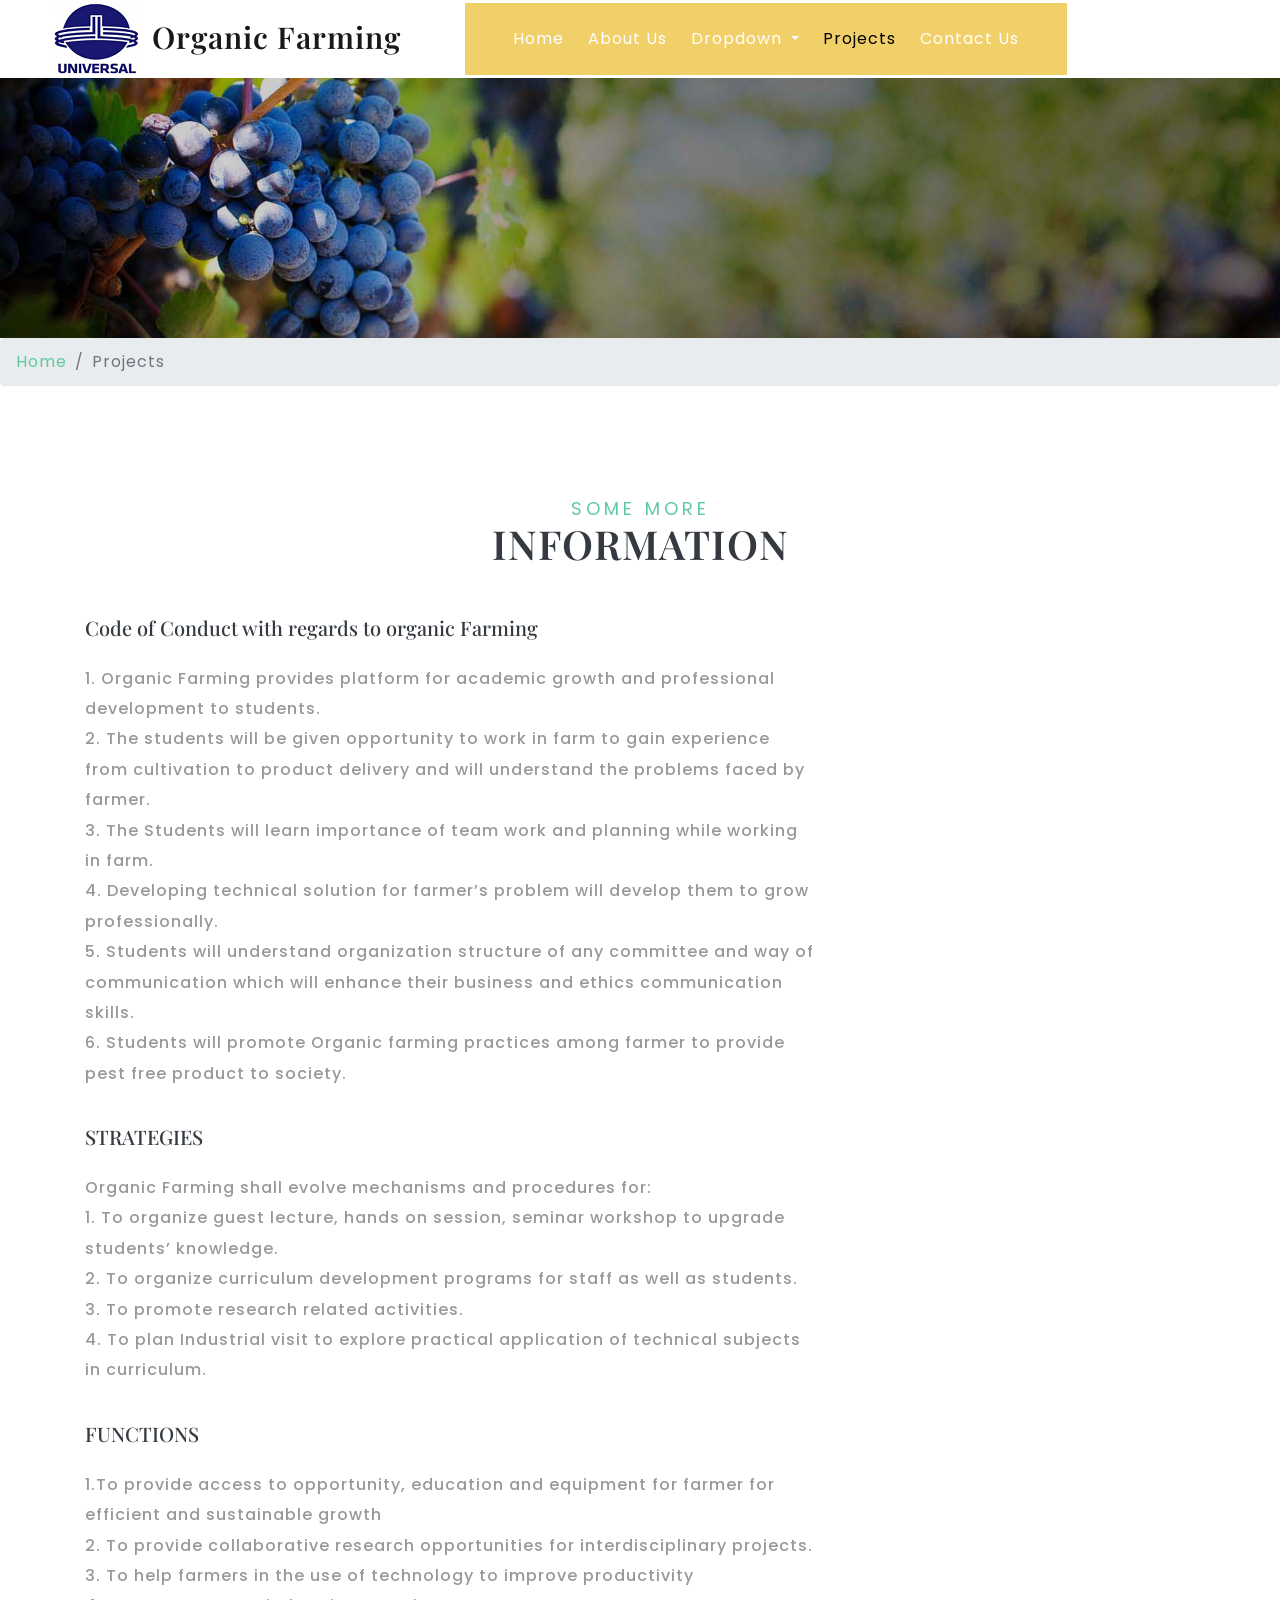
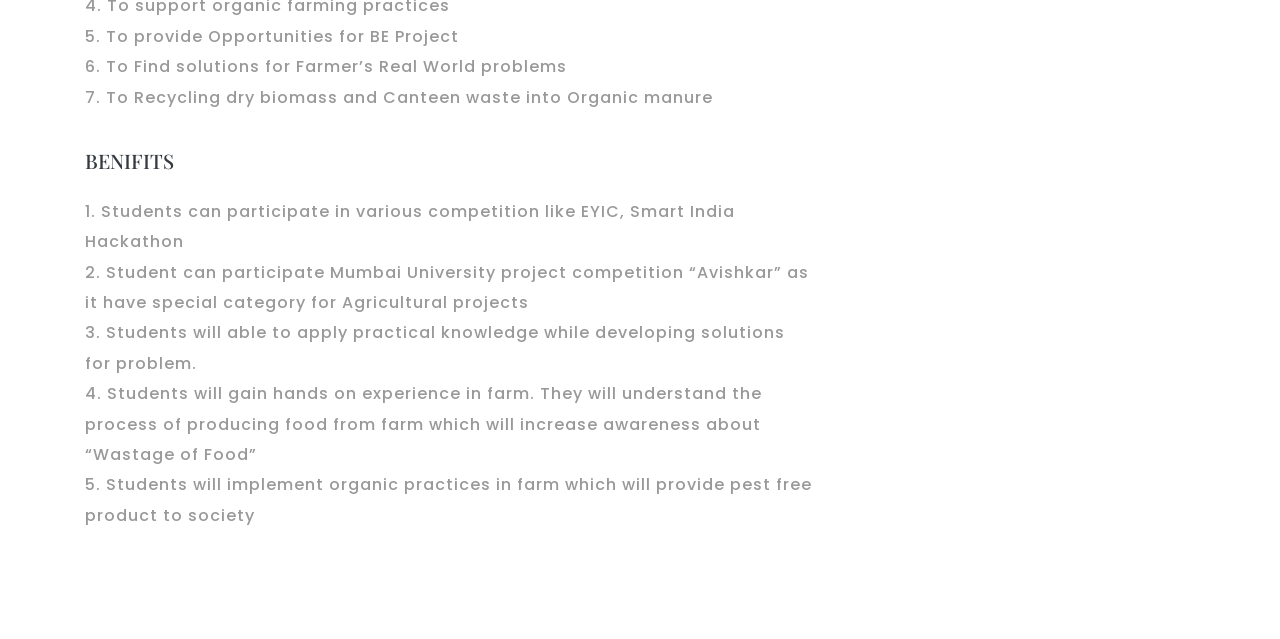
<file: coc.html>
<!DOCTYPE html>
<html lang="eng">

<head>
	<title>Organic Farming</title>
	<!-- Meta tag Keywords -->
	<meta name="viewport" content="width=device-width, initial-scale=1">
	<meta charset="UTF-8" />
	
	<script>
		addEventListener("load", function () {
			setTimeout(hideURLbar, 0);
		}, false);

		function hideURLbar() {
			window.scrollTo(0, 1);
		}
	</script>
	<!-- //Meta tag Keywords -->

	<!-- Custom-Files -->
	<link rel="stylesheet" href="css/bootstrap.css">
	<!-- Bootstrap-Core-CSS -->
	<link rel="stylesheet" href="css/lightbox.css">
	<!-- lightbox css -->
	<link rel="stylesheet" href="css/style.css" type="text/css" media="all" />
	<!-- Style-CSS -->
	<link rel="stylesheet" href="css/fontawesome-all.css">
	<!-- Font-Awesome-Icons-CSS -->
	<!-- //Custom-Files -->

	<!-- Web-Fonts -->
	<link href="//fonts.googleapis.com/css?family=Playfair+Display:400,400i,700,700i,900,900i&amp;subset=cyrillic,latin-ext,vietnamese"
	    rel="stylesheet">
	<link href="//fonts.googleapis.com/css?family=Poppins:100,100i,200,200i,300,300i,400,400i,500,500i,600,600i,700,700i,800,800i,900,900i&amp;subset=devanagari,latin-ext"
	    rel="stylesheet">
	<!-- //Web-Fonts -->

</head>

<body>
	<!-- header -->
	<header>
		<!-- navigation -->
		<nav class="navbar navbar-expand-lg navbar-light px-sm-5 px-3 py-0">
		<h1>
			<img src="images\Logo.png">
			<a class="navbar-brand py-2" href="index.html">Organic Farming</a>
		</h1>
			<button class="navbar-toggler" type="button" data-toggle="collapse" data-target="#navbarSupportedContent" aria-controls="navbarSupportedContent"
			    aria-expanded="false" aria-label="Toggle navigation">
				<span class="navbar-toggler-icon"></span>
			</button>

			<div class="collapse navbar-collapse" id="navbarSupportedContent">
				<ul class="navbar-nav mr-auto ml-xl-5 ml-lg-3 px-xl-5 px-lg-4 py-4 text-center">
					<li class="nav-item">
						<a class="nav-link" href="index.html">Home
							<span class="sr-only">(current)</span>
						</a>
					</li>
					<li class="nav-item mx-lg-4 my-lg-0 my-3">
						<a class="nav-link" href="about.html">About Us</a>
                    </li>
                    <li class="nav-item dropdown">
						<a class="nav-link dropdown-toggle" href="#" id="navbarDropdown" role="button" data-toggle="dropdown" aria-haspopup="true"
						    aria-expanded="false">
							Dropdown
						</a>
						<div class="dropdown-menu" aria-labelledby="navbarDropdown">
							<a class="dropdown-item scroll" #href="#news">Our News</a>
							<a class="dropdown-item scroll" #href="#testi">Office order</a>
							<a class="dropdown-item scroll" #href="#works">Our Visits</a>
							<a class="dropdown-item" href="coc.html">Code of Conduct</a>
							<!--<div class="dropdown-divider"></div>
							<a class="dropdown-item" href="404.html">404 Error Page</a>-->
						</div>
					</li> 
                    <li class="nav-item mx-lg-4 my-lg-0 my-3">
						<a class="nav-link active" href="projects.html">Projects</a>
					</li>
					<li class="nav-item">
						<a class="nav-link" href="contact.html">Contact Us</a>
					</li>
                </ul>
            </div>
        </nav>
    </header>
    <!-- //middle section -->
<!-- banner 2 -->
<div class="banner2-w3ls">

</div>
<!-- //banner 2 -->
<!-- page details -->
<div class="breadcrumb-agile">
	<nav aria-label="breadcrumb">
		<ol class="breadcrumb">
			<li class="breadcrumb-item">
				<a href="index.html">Home</a>
			</li>
			<li class="breadcrumb-item active" aria-current="page">Projects</li>
		</ol>
	</nav>
</div>
<!-- single page-->
<div class="single-w3l py-5">
	<div class="container py-xl-5 py-lg-3">
		<h3 class="tittle mb-xl-5 mb-4 text-dark text-center">
			<span class="text-uppercase">some more</span>INFORMATION</h3>
		<div class="row inner_sec_info">
        <!-- left side -->
			<div class="col-xl-8 single-left">
				<div class="single-left1">
            <h5 class="card-title">
                <a #href="single.html" class="text-dark">Code of Conduct with regards to organic Farming</a><br>
                <br><p>
                    1.	Organic Farming provides platform for academic growth and professional development to students.<br>
                    2.	The students will be given opportunity to work in farm to gain experience from cultivation to product delivery and will understand the problems faced by farmer.<br>
                    3.	The Students will learn importance of team work and planning while working in farm.<br>
                    4.	Developing technical solution for farmer’s problem will develop them to grow professionally.<br>
                    5.	Students will understand organization structure of any committee and way of communication which will enhance their business and ethics communication skills.<br>
                    6.	Students will promote Organic farming practices among farmer to provide pest free product to society.<br>
                </p><br></h5></div></div>
            <div class="col-xl-8 single-left">
				<div class="single-left1">
            <h5 class="card-title">
                <a #href="single.html" class="text-dark">STRATEGIES</a><br>
                <br><p>Organic Farming shall evolve mechanisms and procedures for:<br>
                    1.	To organize guest lecture, hands on session, seminar workshop to upgrade students’ knowledge.<br>
                    2.	To organize curriculum development programs for staff as well as students.<br>
                    3.	To promote research related activities.<br>
                    4.	To plan Industrial visit to explore practical application of technical subjects in curriculum.<br>
                    </p><br></h5></div></div>
                    <div class="col-xl-8 single-left">
                        <div class="single-left1">
                    <h5 class="card-title">
                        <a #href="single.html" class="text-dark">FUNCTIONS</a><br>
                        <br><p>1.To provide access to opportunity, education and equipment for farmer for efficient and sustainable growth<br>
                            2.	To provide collaborative research opportunities for interdisciplinary projects.<br>
                            3.	To help farmers in the use of technology to improve productivity <br>
                            4.	To support organic farming practices<br>
                            5.	To provide Opportunities for BE Project<br>
                            6.	To Find solutions for Farmer’s Real World problems<br>
                            7.	To Recycling dry biomass and Canteen waste into Organic manure<br>
                            </p><br></h5></div></div>
                            <div class="col-xl-8 single-left">
                                <div class="single-left1">
                            <h5 class="card-title">
                                <a #href="single.html" class="text-dark">BENIFITS</a><br>
								<br><p>	1. Students can participate in various competition like EYIC, Smart India Hackathon<br>
									2.	Student can participate Mumbai University project competition “Avishkar” as it have special category for Agricultural projects<br>
                                    3.	Students will able to apply practical knowledge while developing solutions for problem.<br>
                                    4.	Students will gain hands on experience in farm. They will understand the process of producing food from farm which will increase awareness about “Wastage of Food”<br>
                                    5.	Students will implement organic practices in farm which will provide pest free product to society<br>
								
								</p></h5></div></div>
</file>
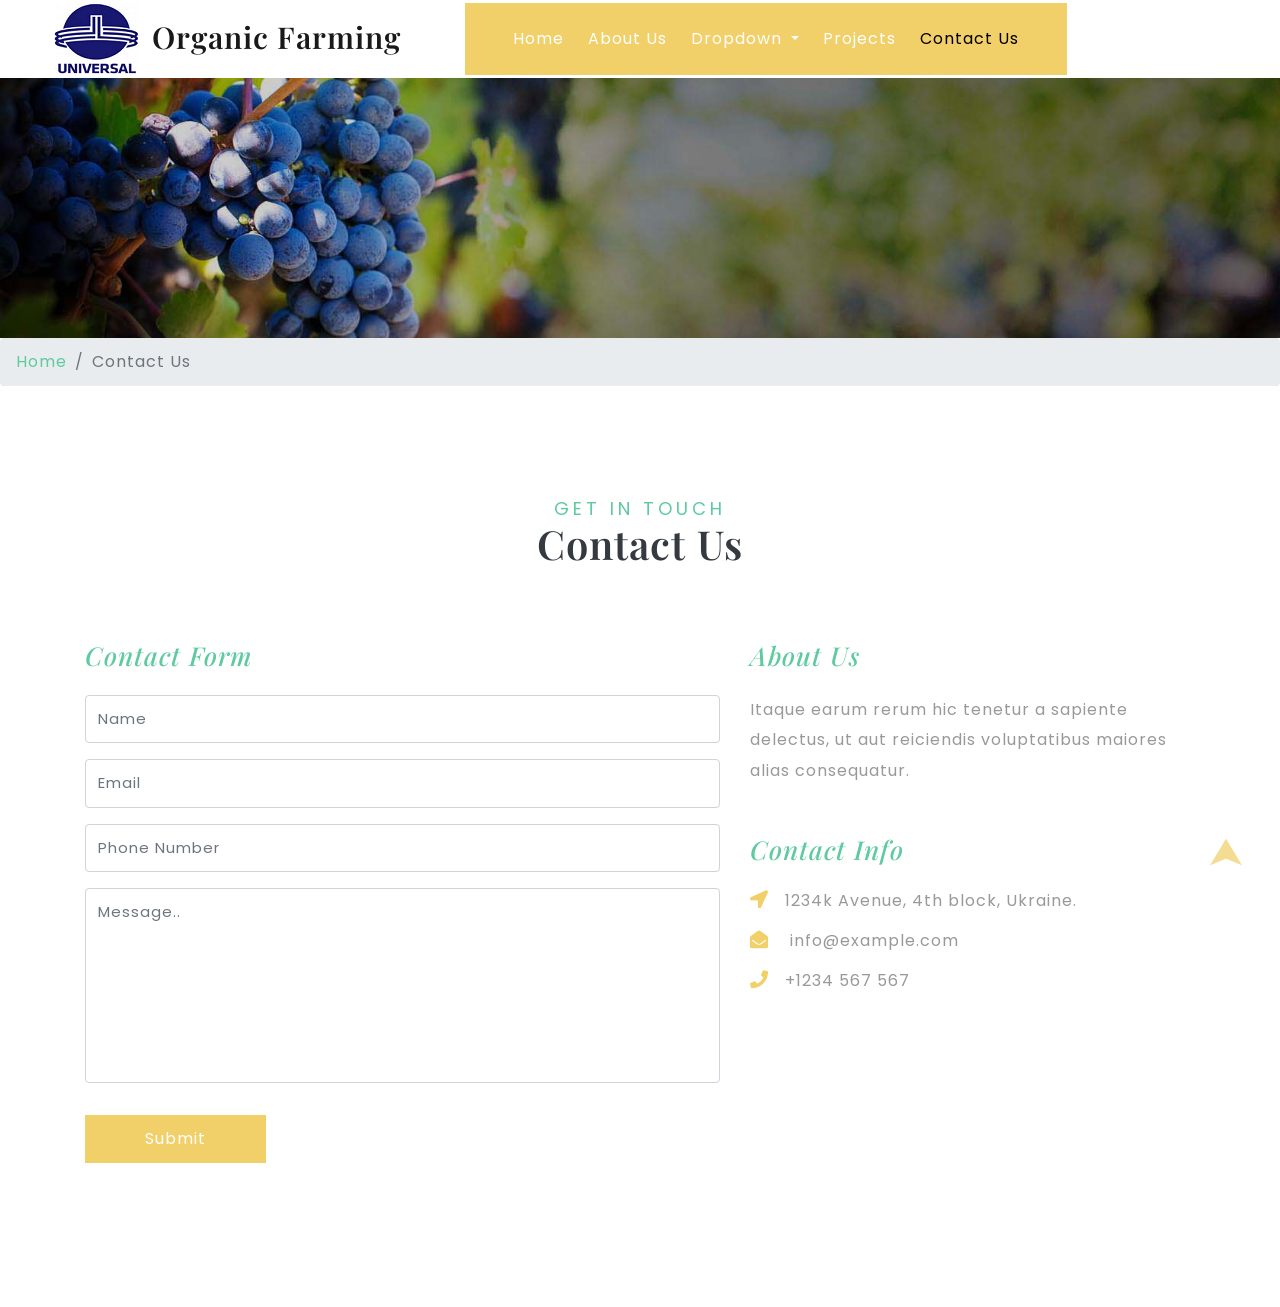
<file: contact.html>
<!DOCTYPE html>
<html lang="eng">

<head>
	<title>Organic Farming</title>
	<!-- Meta tag Keywords -->
	<meta name="viewport" content="width=device-width, initial-scale=1">
	<meta charset="UTF-8" />
	
	<script>
		addEventListener("load", function () {
			setTimeout(hideURLbar, 0);
		}, false);

		function hideURLbar() {
			window.scrollTo(0, 1);
		}
	</script>
	<!-- //Meta tag Keywords -->

	<!-- Custom-Files -->
	<link rel="stylesheet" href="css/bootstrap.css">
	<!-- Bootstrap-Core-CSS -->
	<link rel="stylesheet" href="css/style.css" type="text/css" media="all" />
	<!-- Style-CSS -->
	<link rel="stylesheet" href="css/fontawesome-all.css">
	<!-- Font-Awesome-Icons-CSS -->
	<!-- //Custom-Files -->

	<!-- Web-Fonts -->
	<link href="//fonts.googleapis.com/css?family=Playfair+Display:400,400i,700,700i,900,900i&amp;subset=cyrillic,latin-ext,vietnamese"
	    rel="stylesheet">
	<link href="//fonts.googleapis.com/css?family=Poppins:100,100i,200,200i,300,300i,400,400i,500,500i,600,600i,700,700i,800,800i,900,900i&amp;subset=devanagari,latin-ext"
	    rel="stylesheet">
	<!-- //Web-Fonts -->

</head>

<body>
	<!-- header -->
	<header>
		<!-- navigation -->
		<nav class="navbar navbar-expand-lg navbar-light px-sm-5 px-3 py-0">
			<h1>
				<img src="images/Logo.png" alt="">
				<a class="navbar-brand py-2" href="index.html">Organic Farming</a>
			</h1>
			<button class="navbar-toggler" type="button" data-toggle="collapse" data-target="#navbarSupportedContent" aria-controls="navbarSupportedContent"
			    aria-expanded="false" aria-label="Toggle navigation">
				<span class="navbar-toggler-icon"></span>
			</button>

			<div class="collapse navbar-collapse" id="navbarSupportedContent">
				<ul class="navbar-nav mr-auto ml-xl-5 ml-lg-3 px-xl-5 px-lg-4 py-4 text-center">
					<li class="nav-item">
						<a class="nav-link" href="index.html">Home
							<span class="sr-only">(current)</span>
						</a>
					</li>
					<li class="nav-item mx-lg-4 my-lg-0 my-3">
						<a class="nav-link" href="about.html">About Us</a>
					</li>
					 <li class="nav-item dropdown">
						<a class="nav-link dropdown-toggle" href="#" id="navbarDropdown" role="button" data-toggle="dropdown" aria-haspopup="true"
						    aria-expanded="false">
							Dropdown
						</a>
						<div class="dropdown-menu" aria-labelledby="navbarDropdown">
							<a class="dropdown-item" href="index.html">Our News</a>
							<a class="dropdown-item scroll" href="index.html">Testimonials</a>
							<a class="dropdown-item scroll" href="index.html">Our Works</a>
							<a class="dropdown-item" href="single.html">Some More</a>
							<!--<div class="dropdown-divider"></div>
							<a class="dropdown-item" href="404.html">404 Error Page</a>
						</div>-->
					</li>
					<li class="nav-item mx-lg-4 my-lg-0 my-3">
						<a class="nav-link" href="projects.html">Projects</a>
					</li>
					<li class="nav-item">
						<a class="nav-link active" href="contact.html">Contact Us</a>
					</li> 
				</ul>
				<!--<div class="header-contact-w3ls text-center mt-lg-0 mt-4">
					<a href="contact.html" class="py-sm-4 py-3 px-4">
						<i class="fas fa-at mr-2"></i>Contact Us</a>
				</div> -->
			</div>
		</nav>
		<!-- //navigation -->
	</header>
	<!-- //header -->

	<!-- banner 2 -->
	<div class="banner2-w3ls">

	</div>
	<!-- //banner 2 -->
	<!-- page details -->
	<div class="breadcrumb-agile">
		<nav aria-label="breadcrumb">
			<ol class="breadcrumb">
				<li class="breadcrumb-item">
					<a href="index.html">Home</a>
				</li>
				<li class="breadcrumb-item active" aria-current="page">Contact Us</li>
			</ol>
		</nav>
	</div>
	<!-- //page details -->

	<!-- contact -->
	<div class="contact py-5">
		<div class="container py-xl-5 py-lg-3">
			<h3 class="tittle mb-xl-5 mb-4 text-dark text-center">
				<span class="text-uppercase">get in touch</span>Contact Us</h3>
			<div class="row contact_wthreerow agileits-w3layouts pt-4">
				<div class="col-md-7 w3l_contact_form">
					<h4 class="font-italic mb-4">Contact Form</h4>
					<form action="#" method="post">
						<div class="form-group">
							<input type="text" name="Name" class="form-control" placeholder="Name" required="">
						</div>
						<div class="form-group">
							<input type="email" name="Email" class="form-control" placeholder="Email" required="">
						</div>
						<div class="form-group">
							<input type="text" name="Phone" class="form-control" placeholder="Phone Number" required="">
						</div>
						<div class="form-group">
							<textarea name="Message" class="form-control" placeholder="Message.."></textarea>
						</div>
						<input type="submit" value="Submit">
					</form>
				</div>
				<div class="col-md-5 agileits_w3layouts_contact_gridl mt-md-0 mt-4">
					<div class="agileits_mail_grid_right_grid">
						<h4 class="font-italic mb-4">About Us</h4>
						<p>Itaque earum rerum hic tenetur a sapiente delectus, ut aut reiciendis voluptatibus maiores alias consequatur.</p>
					</div>
					<div class="agileits_mail_grid_right_grid mt-md-5 mt-4">
						<h4 class="font-italic mb-4">Contact Info</h4>
						<ul class="contact_info list-unstyled">
							<li>
								<i class="fas fa-location-arrow mr-3"></i>1234k Avenue, 4th block, Ukraine.</li>
							<li class="my-3">
								<i class="fas fa-envelope-open mr-3"></i>
								<a href="mailto:info@example.com">info@example.com</a>
							</li>
							<li>
								<i class="fas fa-phone mr-3"></i>+1234 567 567</li>
						</ul>
					</div>
				</div>
			</div>
		</div>
	</div>
	<!-- map -->
	<!-- <div class="w3ls_map"> -->
		<!-- <iframe src="https://www.google.com/maps/embed?pb=!1m18!1m12!1m3!1d48306.05339877067!2d-74.245183970742!3d40.825144655510556!2m3!1f0!2f0!3f0!3m2!1i1024!2i768!4f13.1!3m3!1m2!1s0x89c2555646a723a1%3A0x449f3366d017b214!2sMontclair%2C+NJ%2C+USA!5e0!3m2!1sen!2sin!4v1465991700675"
			style="border:0"></iframe> -->
			<!-- <iframe width="600" height="450" frameborder="0" style="border:0" src="https://www.google.com/maps/embed/v1/place?q=place_id:ChIJZfxk1W2l5zsR6-cec2Jv3N4&key=AIzaSyCzY7Dm03NJ15wZ7XC6mUn8IHJbQcVBZ5M" allowfullscreen></iframe> -->
	<!-- </div> -->
	<!-- //map -->
	<!-- //contact -->

	<!-- footer -->
	<footer>
		<div class="padding-w3ls-footer pt-sm-5">
			<!-- <div class="d-flex footer-ones"> -->
				<!-- logo -->
				<!-- <div class="col-lg-3 col-sm-4 logo2 text-sm-left text-center mb-sm-0 mb-3">
					<h2>
						<a href="index.html">Organic Farming</a>
					</h2>
				</div> -->
				<!-- //logo -->
				<!-- navigation -->
				<!-- <div class="col-lg-4 col-sm-8 ftr-menu py-xl-4 py-3 text-center">
					<ul>
						<li>
							<a href="index.html">Home</a>
						</li>
						<li class="mx-xl-3 mx-lg-2 mx-3">
							<a href="about.html">About Us</a>
						</li>
						<li>
							<a href="projects.html">Projects</a>
						</li>
						<li class="ml-xl-3 ml-lg-2 ml-3">
							<a href="contact.html">Contact Us</a>
						</li>
					</ul>
				</div> -->
				<!-- //navigation -->
			<!-- </div> -->
			<!-- footer end -->
			<!-- <div class="d-flex footer-end"> -->
				<!-- footer social icons -->
				<!-- <div class="col-lg-3 footer-social">
					<ul class="list-unstyled text-center">
						<li class="text-white mr-3">Share</li>
						<li>
							<a href="#" class="rounded-circle active">
								<i class="fab fa-facebook-f"></i>
							</a>
						</li>
						<li class="mx-3">
							<a href="#" class="rounded-circle">
								<i class="fab fa-google-plus-g"></i>
							</a>
						</li>
						<li>
							<a href="#" class="rounded-circle">
								<i class="fab fa-twitter"></i>
							</a>
						</li>
					</ul>
				</div> -->
				<!-- //footer social icons -->
				<!-- newsletter -->
				<!-- <div class="col-lg-4 subscribe wthree-sub py-4">
					<form action="#" method="post">
						<input type="email" name="email" placeholder="Enter your Email..." required="">
						<input type="submit" value="Subscribe">
					</form>
				</div> -->
				<!-- //newsletter -->
				
			<!-- </div> -->
			<!-- //footer end -->
		</div>
	</footer>
	<!-- //footer -->


	<!-- Js files -->
	<!-- JavaScript -->
	<script src="js/jquery-2.2.3.min.js"></script>
	<!-- Default-JavaScript-File -->

	<!-- smooth scrolling -->
	<script src="js/SmoothScroll.min.js"></script>
	<!-- move-top -->
	<script src="js/move-top.js"></script>
	<!-- easing -->
	<script src="js/easing.js"></script>
	<!--  necessary snippets for few javascript files -->
	<script src="js/Agro Crop.js"></script>

	<script src="js/bootstrap.js"></script>
	<!-- Necessary-JavaScript-File-For-Bootstrap -->

	<!-- //Js files -->

</body>

</html>
</file>
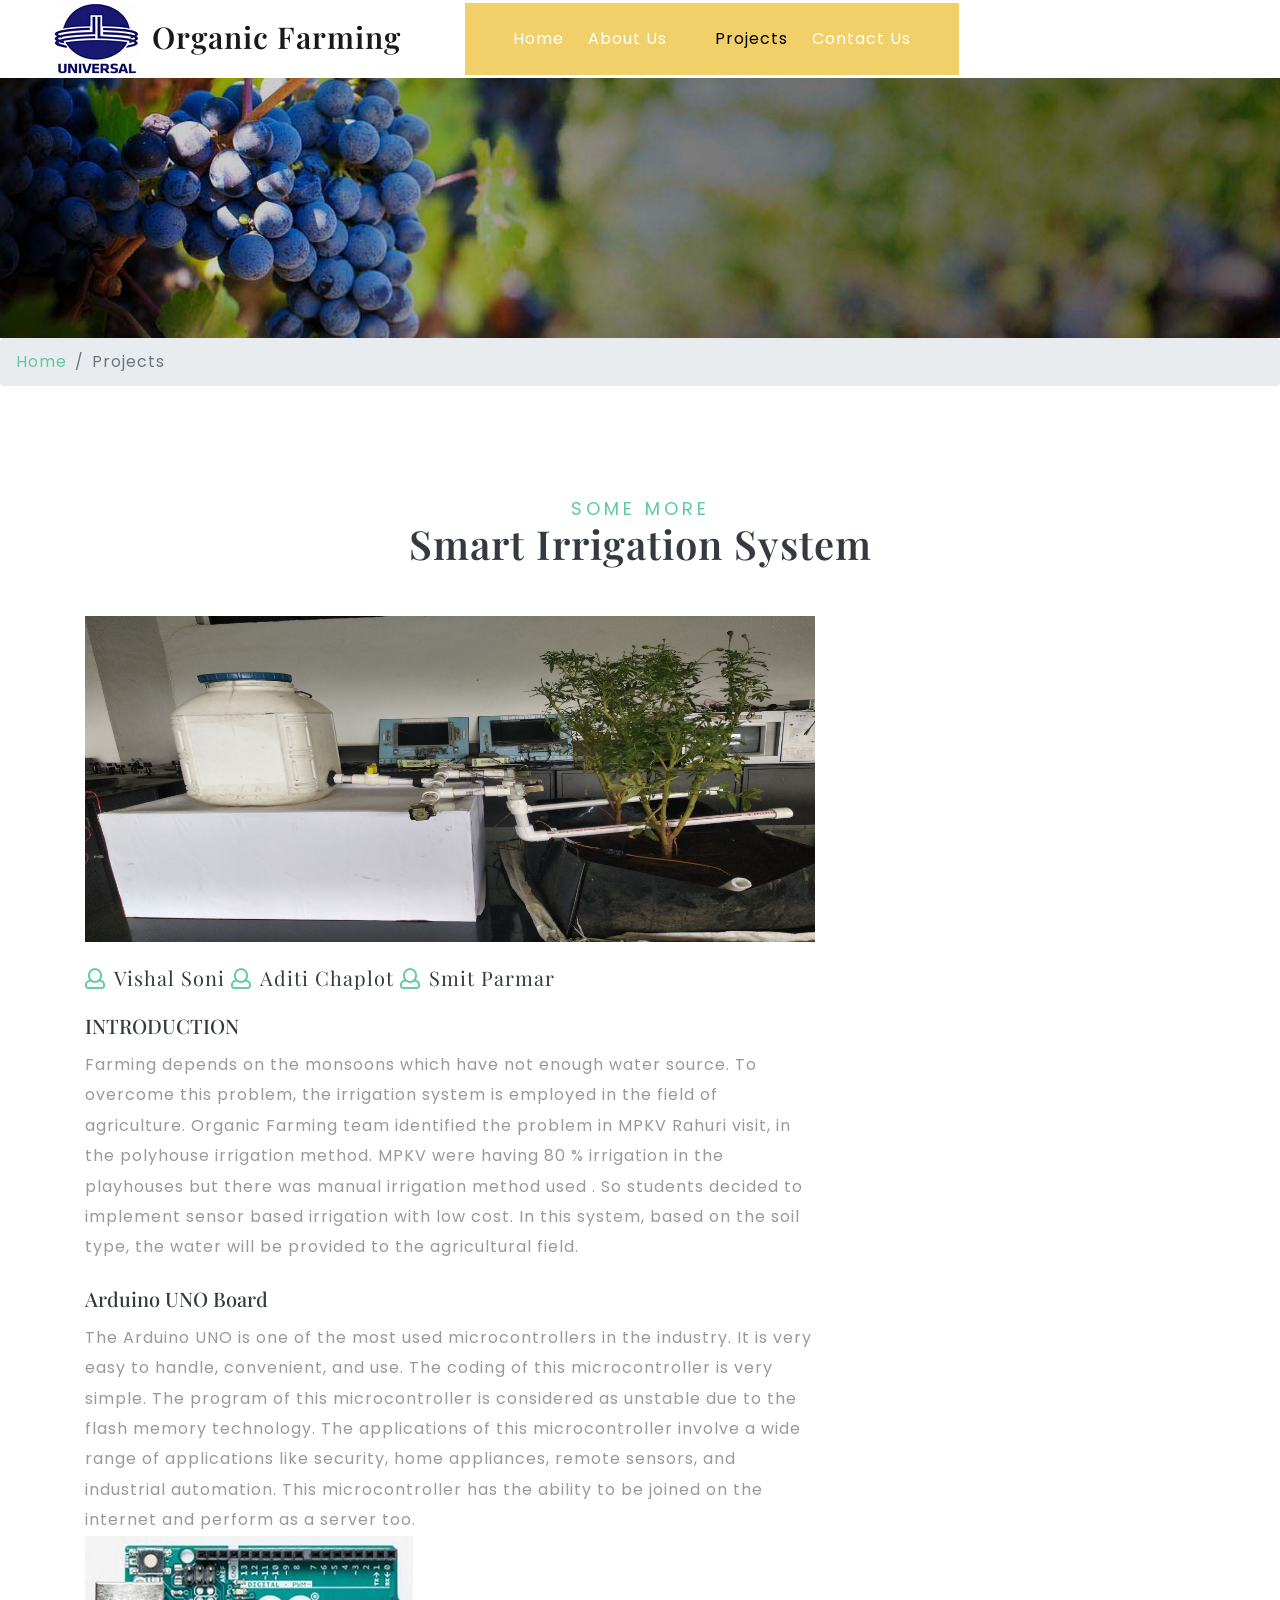
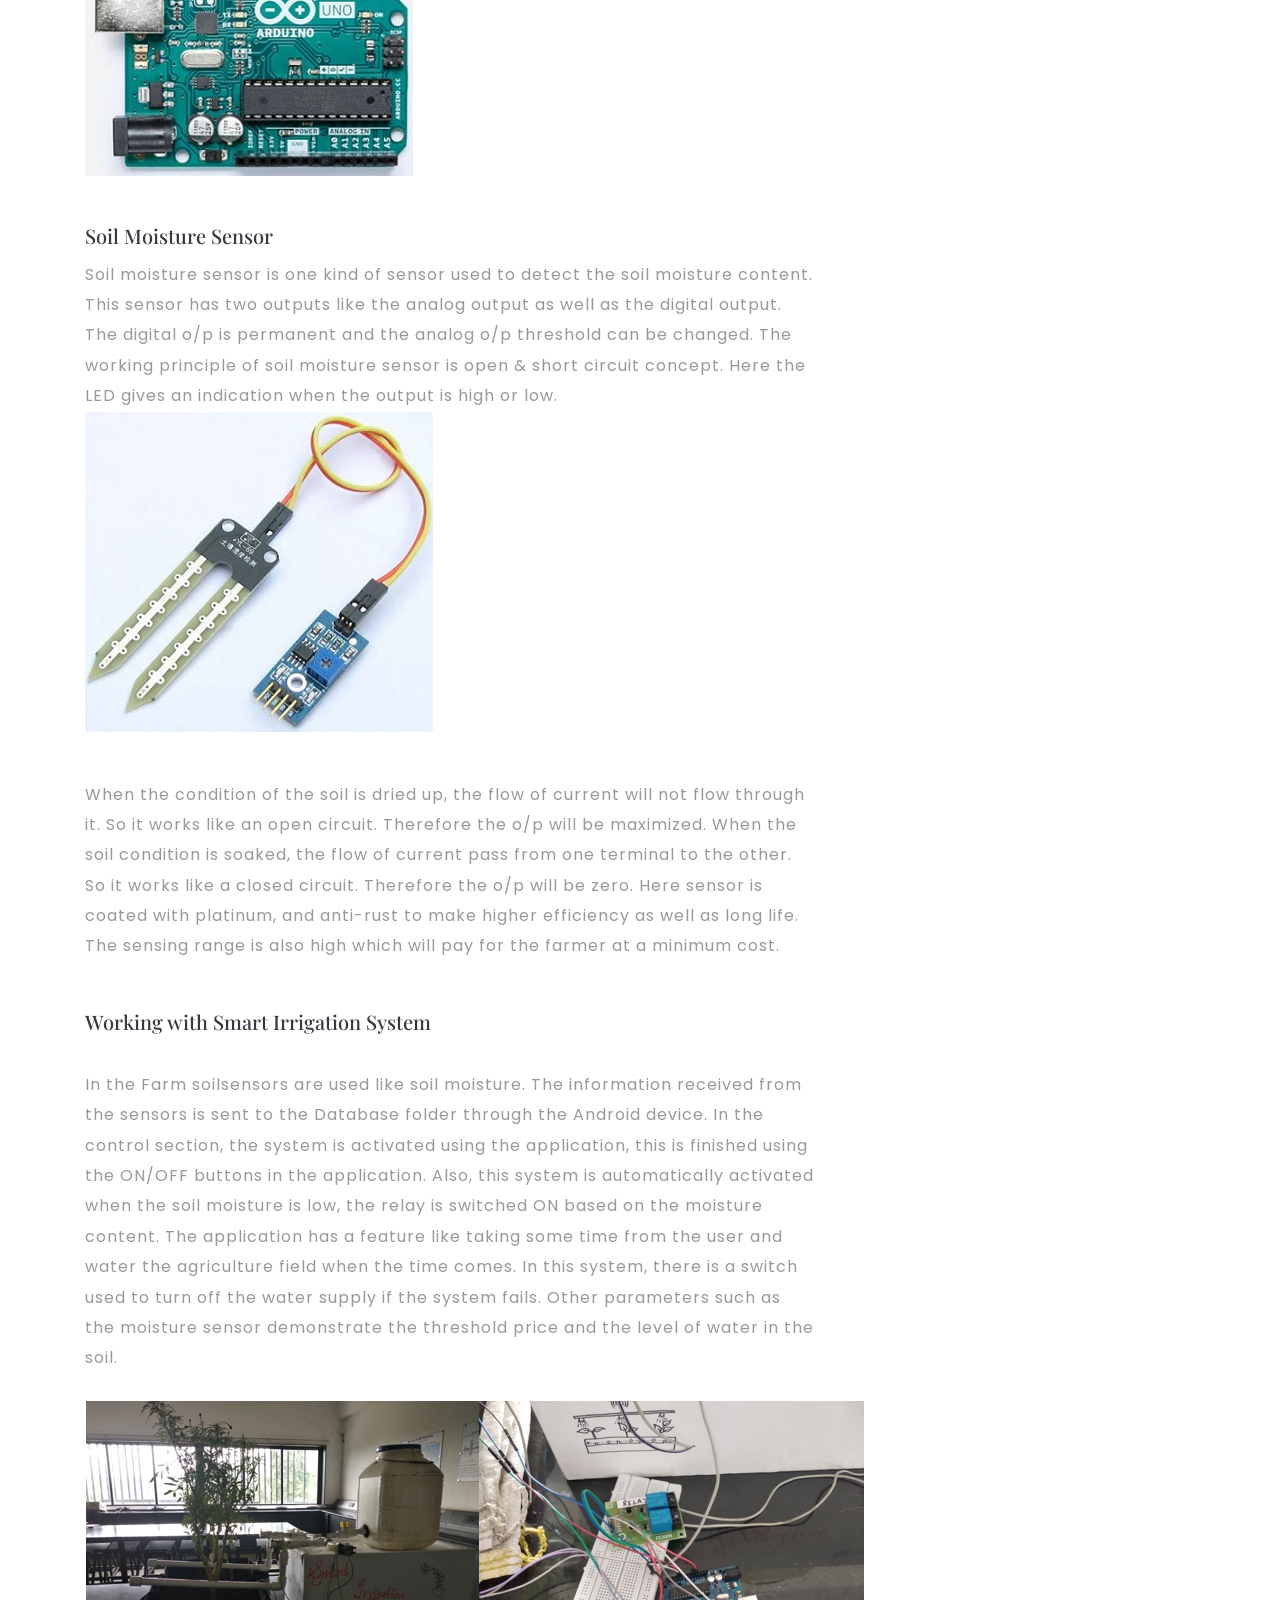
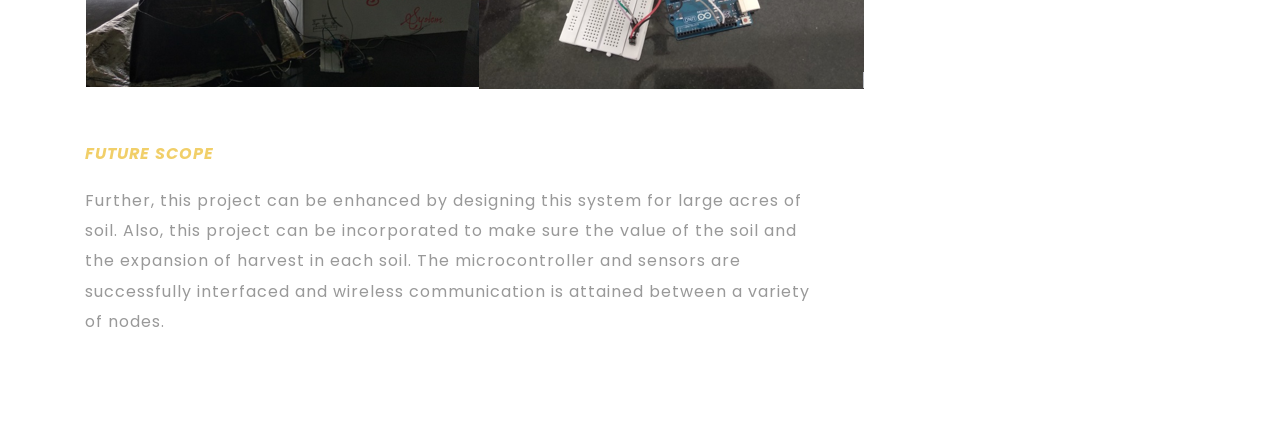
<file: project1.html>
<!DOCTYPE html>
<html lang="eng">

<head>
	<title>Organic Farming</title>
	<!-- Meta tag Keywords -->
	<meta name="viewport" content="width=device-width, initial-scale=1">
	<meta charset="UTF-8" />
	
	<script>
		addEventListener("load", function () {
			setTimeout(hideURLbar, 0);
		}, false);

		function hideURLbar() {
			window.scrollTo(0, 1);
		}
	</script>
	<!-- //Meta tag Keywords -->

	<!-- Custom-Files -->
	<link rel="stylesheet" href="css/bootstrap.css">
	<!-- Bootstrap-Core-CSS -->
	<link rel="stylesheet" href="css/lightbox.css">
	<!-- lightbox css -->
	<link rel="stylesheet" href="css/style.css" type="text/css" media="all" />
	<!-- Style-CSS -->
	<link rel="stylesheet" href="css/fontawesome-all.css">
	<!-- Font-Awesome-Icons-CSS -->
	<!-- //Custom-Files -->

	<!-- Web-Fonts -->
	<link href="//fonts.googleapis.com/css?family=Playfair+Display:400,400i,700,700i,900,900i&amp;subset=cyrillic,latin-ext,vietnamese"
	    rel="stylesheet">
	<link href="//fonts.googleapis.com/css?family=Poppins:100,100i,200,200i,300,300i,400,400i,500,500i,600,600i,700,700i,800,800i,900,900i&amp;subset=devanagari,latin-ext"
	    rel="stylesheet">
	<!-- //Web-Fonts -->

</head>

<body>
	<!-- header -->
	<header>
		<!-- navigation -->
		<nav class="navbar navbar-expand-lg navbar-light px-sm-5 px-3 py-0">
		<h1>
			<img src="images\Logo.png">
			<a class="navbar-brand py-2" href="index.html">Organic Farming</a>
		</h1>
			<button class="navbar-toggler" type="button" data-toggle="collapse" data-target="#navbarSupportedContent" aria-controls="navbarSupportedContent"
			    aria-expanded="false" aria-label="Toggle navigation">
				<span class="navbar-toggler-icon"></span>
			</button>

			<div class="collapse navbar-collapse" id="navbarSupportedContent">
				<ul class="navbar-nav mr-auto ml-xl-5 ml-lg-3 px-xl-5 px-lg-4 py-4 text-center">
					<li class="nav-item">
						<a class="nav-link" href="index.html">Home
							<span class="sr-only">(current)</span>
						</a>
					</li>
					<li class="nav-item mx-lg-4 my-lg-0 my-3">
						<a class="nav-link" href="about.html">About Us</a>
					</li>
					<!-- <li class="nav-item dropdown">
						<a class="nav-link dropdown-toggle" href="#" id="navbarDropdown" role="button" data-toggle="dropdown" aria-haspopup="true"
						    aria-expanded="false">
							Dropdown
						</a>
						<div class="dropdown-menu" aria-labelledby="navbarDropdown">
							<a class="dropdown-item" href="index.html">Our News</a>
							<a class="dropdown-item scroll" href="index.html">Testimonials</a>
							<a class="dropdown-item scroll" href="index.html">Our Works</a>
							<a class="dropdown-item" href="single.html">Some More</a>
							<div class="dropdown-divider"></div>
							<a class="dropdown-item" href="404.html">404 Error Page</a>
						</div>
					</li> -->
					<li class="nav-item mx-lg-4 my-lg-0 my-3">
						<a class="nav-link active" href="projects.html">Projects</a>
					</li>
					<li class="nav-item">
						<a class="nav-link" href="contact.html">Contact Us</a>
					</li>
				</ul>
				<!-- <div class="header-contact-w3ls text-center mt-lg-0 mt-4">
					<a href="contact.html" class="py-sm-4 py-3 px-4">
						<i class="fas fa-at mr-2"></i>Contact Us</a>
				</div> -->
			</div>
		</nav>
		<!-- //navigation -->
	</header>
    <!-- //header -->
    
    <!-- middle section -->
	<!-- <section class="middle-w3ls py-5 text-center">
		<div class="container py-xl-5 py-lg-3">
			<h3 class="tittle mb-xl-5 mb-4 text-white">Organic Farming</h3>
			<p>Organic farming is a method of crop and livestock production that involves much more than choosing not to use pesticides, fertilizers, genetically modified organisms, antibiotics and growth hormones.</p>
			<img src="images/screens2.png" alt="" class="img-fluid" />
		</div>
	</section> -->
	<!-- //middle section -->
<!-- banner 2 -->
<div class="banner2-w3ls">

</div>
<!-- //banner 2 -->
<!-- page details -->
<div class="breadcrumb-agile">
	<nav aria-label="breadcrumb">
		<ol class="breadcrumb">
			<li class="breadcrumb-item">
				<a href="index.html">Home</a>
			</li>
			<li class="breadcrumb-item active" aria-current="page">Projects</li>
		</ol>
	</nav>
</div>
<!-- single page-->
<div class="single-w3l py-5">
	<div class="container py-xl-5 py-lg-3">
		<h3 class="tittle mb-xl-5 mb-4 text-dark text-center">
			<span class="text-uppercase">some more</span>Smart Irrigation System</h3>
		<div class="row inner_sec_info">
			<!-- left side -->
			<div class="col-xl-8 single-left">
				<div class="single-left1">
					<img src="images/IAS.jpg" alt=" " class="img-fluid" />
					<h6 class="blog-first text-dark #text-center my-4">
						<i class="far fa-user mr-2"></i>Vishal Soni 
						<i class="far fa-user mr-2"></i>Aditi Chaplot
						<i class="far fa-user mr-2"></i>Smit Parmar 
					</h6>

					<!--<ul class="blog_list my-3 text-center">
						<li>June 02, 2018</li>
						<li class="mx-3">
							<a href="#">
								<i class="far fa-heart mr-1"></i>
								22</a>
						</li>
						<li>
							<a href="#">
								<i class="far fa-comments mr-1"></i>
								16</a>
						</li>
					</ul>-->
					<h5 class="card-title">
						<a #href="single.html" class="text-dark">INTRODUCTION</a>
					</h5>
					<p>Farming depends on the monsoons which have not enough water source. To overcome this problem, the irrigation system is employed in the field of agriculture.
						 Organic Farming team identified the problem in MPKV Rahuri visit, in the polyhouse irrigation method. MPKV were having 80 % irrigation in the playhouses but there was manual irrigation method used .
						 So students decided to implement sensor based irrigation with low cost.
						 In this system, based on the soil type, the water will be provided to the agricultural field.
						
						</p><br>
						<h5 class="card-title">
							<a #href="single.html" class="text-dark">Arduino UNO Board</a>
						</h5>
						<p>The Arduino UNO is one of the most used microcontrollers in the industry. It is very easy to handle, convenient, and use. 
							The coding of this microcontroller is very simple. The program of this microcontroller is considered as unstable due to the flash memory technology.
							 The applications of this microcontroller involve a wide range of applications like security, home appliances, remote sensors, and industrial automation. 
							This microcontroller has the ability to be joined on the internet and perform as a server too.<br> 
							<img src="images/UNO.jpg">
							</p>
						<br>
						<br>
						<h5 class="card-title">
							<a #href="single.html" class="text-dark">Soil Moisture Sensor</a>
						</h5>
						<p>Soil moisture sensor is one kind of sensor used to detect the soil moisture content. This sensor has two outputs like the analog output as well as the digital output.
							The digital o/p is permanent and the analog o/p threshold can be changed. The working principle of soil moisture sensor is open & short circuit concept. 
							Here the LED gives an indication when the output is high or low.<br>
							<img src="images/soil.jpg">
							</p>
							<br>
							<br>
						<p>When the condition of the soil is dried up, the flow of current will not flow through it. So it works like an open circuit. 
							Therefore the o/p will be maximized. When the soil condition is soaked, the flow of current pass from one terminal to the other. So it works like a closed circuit. 
							Therefore the o/p will be zero. Here sensor is coated with platinum, and anti-rust to make higher efficiency as well as long life.
							 The sensing range is also high which will pay for the farmer at a minimum cost.
							</p>

						<br>
						<br>
						<h5 class="card-title">
							<a #href="single.html" class="text-dark">Working with Smart Irrigation System </a>
						</h5><br>
						 
						<p>In the Farm  soilsensors are used like soil moisture. The information received from the sensors is sent to the Database folder through the Android device. 
							In the control section, the system is activated using the application, this is finished using the ON/OFF buttons in the application. Also, this system is automatically activated when the soil moisture is low, 
							the relay is switched ON based on the moisture content.
							The application has a feature like taking some time from the user and water the agriculture field when the time comes. In this system, there is a switch used to turn off the water supply if the system fails. 
							Other parameters such as the moisture sensor demonstrate the threshold price and the level of water in the soil.
						</p><br>
						<img src="images/merge.png">

						<p><br><i class="my-3 font-weight-bold">FUTURE SCOPE</i>
							Further, this project can be enhanced by designing this system for large acres of soil.
							 Also, this project can be incorporated to make sure the value of the soil and the expansion of harvest in each soil. 
							The microcontroller and sensors are successfully interfaced and wireless communication is attained between a variety of nodes.
						</p>	
						


						


						
				</div>
			</div>
</file>
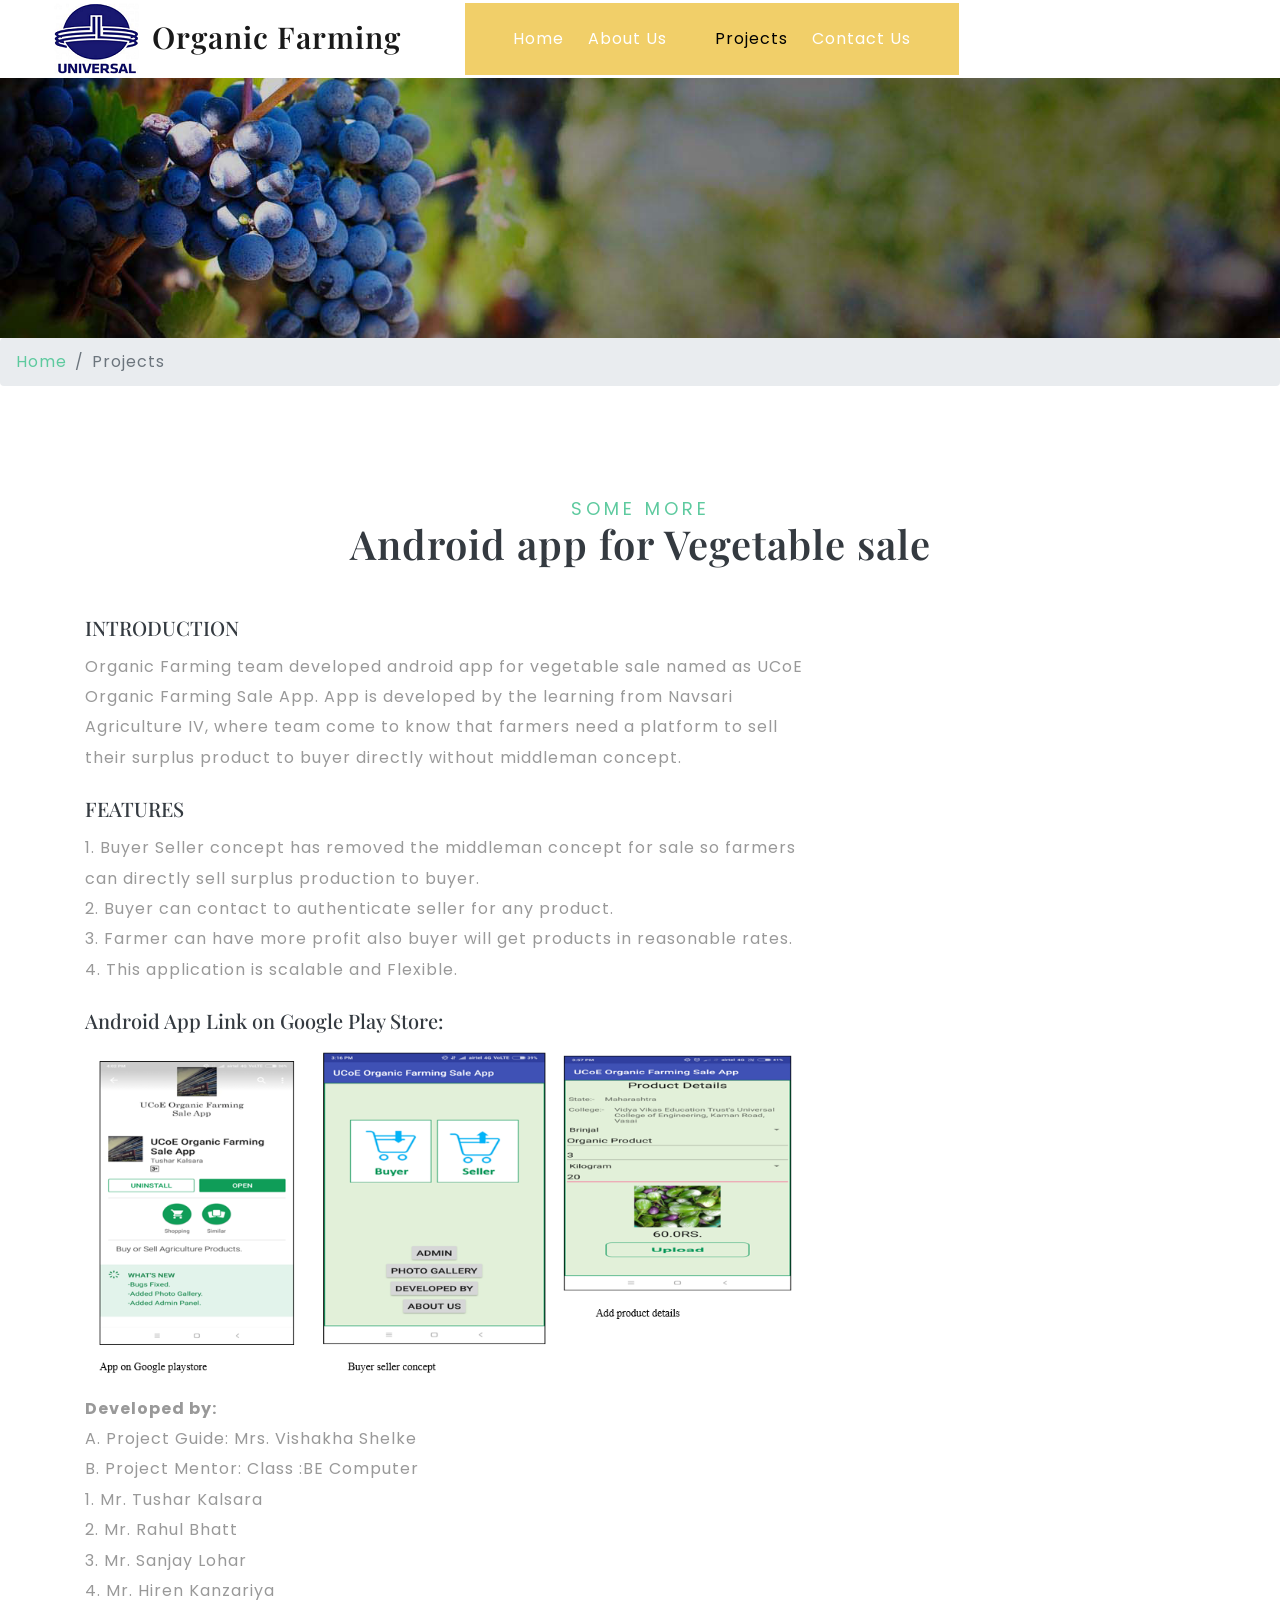
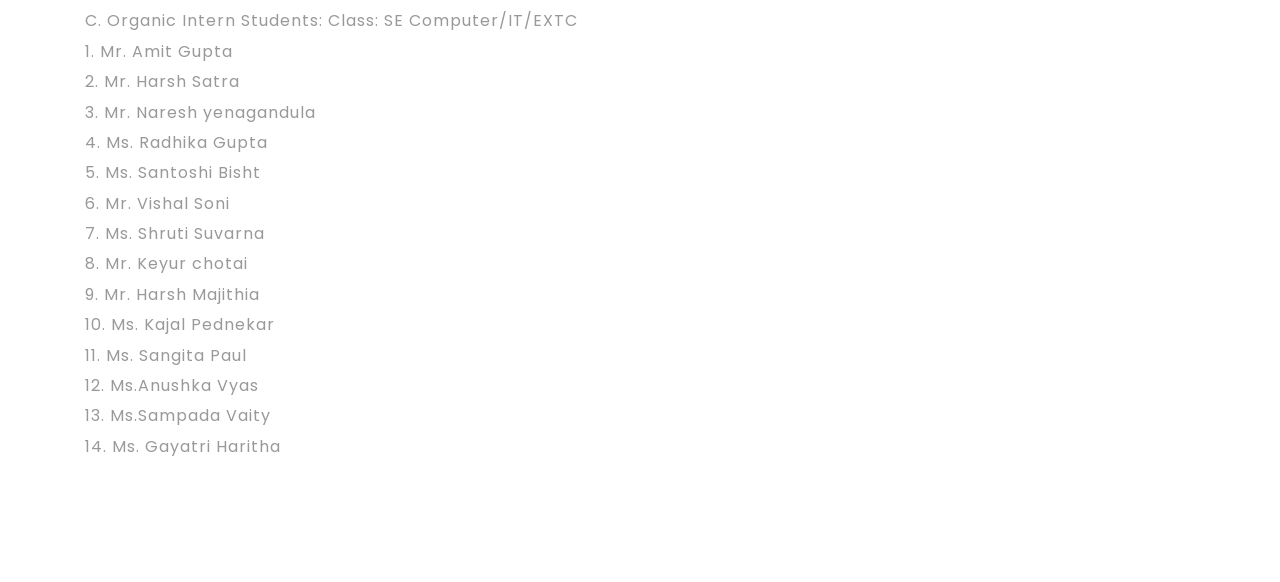
<file: project2.html>
<!DOCTYPE html>
<html lang="eng">

<head>
	<title>Organic Farming</title>
	<!-- Meta tag Keywords -->
	<meta name="viewport" content="width=device-width, initial-scale=1">
	<meta charset="UTF-8" />
	
	<script>
		addEventListener("load", function () {
			setTimeout(hideURLbar, 0);
		}, false);

		function hideURLbar() {
			window.scrollTo(0, 1);
		}
	</script>
	<!-- //Meta tag Keywords -->

	<!-- Custom-Files -->
	<link rel="stylesheet" href="css/bootstrap.css">
	<!-- Bootstrap-Core-CSS -->
	<link rel="stylesheet" href="css/lightbox.css">
	<!-- lightbox css -->
	<link rel="stylesheet" href="css/style.css" type="text/css" media="all" />
	<!-- Style-CSS -->
	<link rel="stylesheet" href="css/fontawesome-all.css">
	<!-- Font-Awesome-Icons-CSS -->
	<!-- //Custom-Files -->

	<!-- Web-Fonts -->
	<link href="//fonts.googleapis.com/css?family=Playfair+Display:400,400i,700,700i,900,900i&amp;subset=cyrillic,latin-ext,vietnamese"
	    rel="stylesheet">
	<link href="//fonts.googleapis.com/css?family=Poppins:100,100i,200,200i,300,300i,400,400i,500,500i,600,600i,700,700i,800,800i,900,900i&amp;subset=devanagari,latin-ext"
	    rel="stylesheet">
	<!-- //Web-Fonts -->

</head>

<body>
	<!-- header -->
	<header>
		<!-- navigation -->
		<nav class="navbar navbar-expand-lg navbar-light px-sm-5 px-3 py-0">
		<h1>
			<img src="images\Logo.png">
			<a class="navbar-brand py-2" href="index.html">Organic Farming</a>
		</h1>
			<button class="navbar-toggler" type="button" data-toggle="collapse" data-target="#navbarSupportedContent" aria-controls="navbarSupportedContent"
			    aria-expanded="false" aria-label="Toggle navigation">
				<span class="navbar-toggler-icon"></span>
			</button>

			<div class="collapse navbar-collapse" id="navbarSupportedContent">
				<ul class="navbar-nav mr-auto ml-xl-5 ml-lg-3 px-xl-5 px-lg-4 py-4 text-center">
					<li class="nav-item">
						<a class="nav-link" href="index.html">Home
							<span class="sr-only">(current)</span>
						</a>
					</li>
					<li class="nav-item mx-lg-4 my-lg-0 my-3">
						<a class="nav-link" href="about.html">About Us</a>
					</li>
                    <li class="nav-item mx-lg-4 my-lg-0 my-3">
						<a class="nav-link active" href="projects.html">Projects</a>
					</li>
					<li class="nav-item">
						<a class="nav-link" href="contact.html">Contact Us</a>
					</li>
                </ul>
            </div>
        </nav>
    </header>
    <!-- //middle section -->
<!-- banner 2 -->
<div class="banner2-w3ls">

</div>
<!-- //banner 2 -->
<!-- page details -->
<div class="breadcrumb-agile">
	<nav aria-label="breadcrumb">
		<ol class="breadcrumb">
			<li class="breadcrumb-item">
				<a href="index.html">Home</a>
			</li>
			<li class="breadcrumb-item active" aria-current="page">Projects</li>
		</ol>
	</nav>
</div>
<!-- single page-->
<div class="single-w3l py-5">
	<div class="container py-xl-5 py-lg-3">
		<h3 class="tittle mb-xl-5 mb-4 text-dark text-center">
			<span class="text-uppercase">some more</span>Android app for Vegetable sale</h3>
		<div class="row inner_sec_info">
        <!-- left side -->
			<div class="col-xl-8 single-left">
				<div class="single-left1">
            <h5 class="card-title">
                <a #href="single.html" class="text-dark">INTRODUCTION</a>
            </h5>
            <p>Organic Farming team developed android app for vegetable sale named as UCoE Organic Farming Sale App. 
                App is developed by the learning from Navsari Agriculture IV, 
                where team come to know that farmers need a platform to sell their surplus product to buyer directly without middleman concept.
                </p><br>
                <h5 class="card-title">
                    <a #href="single.html" class="text-dark">FEATURES</a>
                </h5> 
                <p> 1.	Buyer Seller concept has removed the middleman concept for sale so farmers   can directly sell surplus production to buyer.<br>
                    2.	Buyer can contact to authenticate seller for any product.<br>
                    3.	Farmer can have more profit also buyer will get products in reasonable rates.<br>
                    4.	This application is scalable and Flexible.<br>
                    </p><br>
                    <h5 class="card-title">
						<a #href="single.html" class="text-dark">Android App Link on Google Play Store:</a>
						
                    </h5> 
                    <p> <a link="https://play.google.com/store/apps/details?id=com.tk.ucoeagriculturebuyerseller"></a></p>
                    
                    <img src="images/appfinal.PNG" alt=" " class="img-fluid" />
                    
                    <strong><p>Developed by:<br></strong>
                        A.	Project Guide: Mrs. Vishakha Shelke<br>
                        B.	Project Mentor: Class :BE Computer <br>
                        1.	Mr. Tushar Kalsara<br>
                        2.	Mr. Rahul Bhatt<br>
                        3.	Mr. Sanjay Lohar<br>
                        4.	Mr. Hiren Kanzariya<br>
                        C.	Organic Intern Students: Class: SE Computer/IT/EXTC <br>
                        1.	Mr. Amit Gupta<br>
                        2.	Mr. Harsh Satra<br>
                        3.	Mr. Naresh yenagandula<br>
                        4.	Ms. Radhika Gupta<br>
                        5.	 Ms. Santoshi Bisht<br>
                        6.	 Mr. Vishal Soni<br>
                        7.	Ms. Shruti Suvarna<br>
                        8.	Mr. Keyur chotai<br>
                        9.	Mr. Harsh Majithia<br>
                        10.	 Ms. Kajal Pednekar<br>
                        11.	Ms. Sangita Paul<br>
                        12.	 Ms.Anushka Vyas<br>
                        13.	 Ms.Sampada Vaity<br>
                        14.	 Ms. Gayatri Haritha <br>   
                    </p><br>
</file>
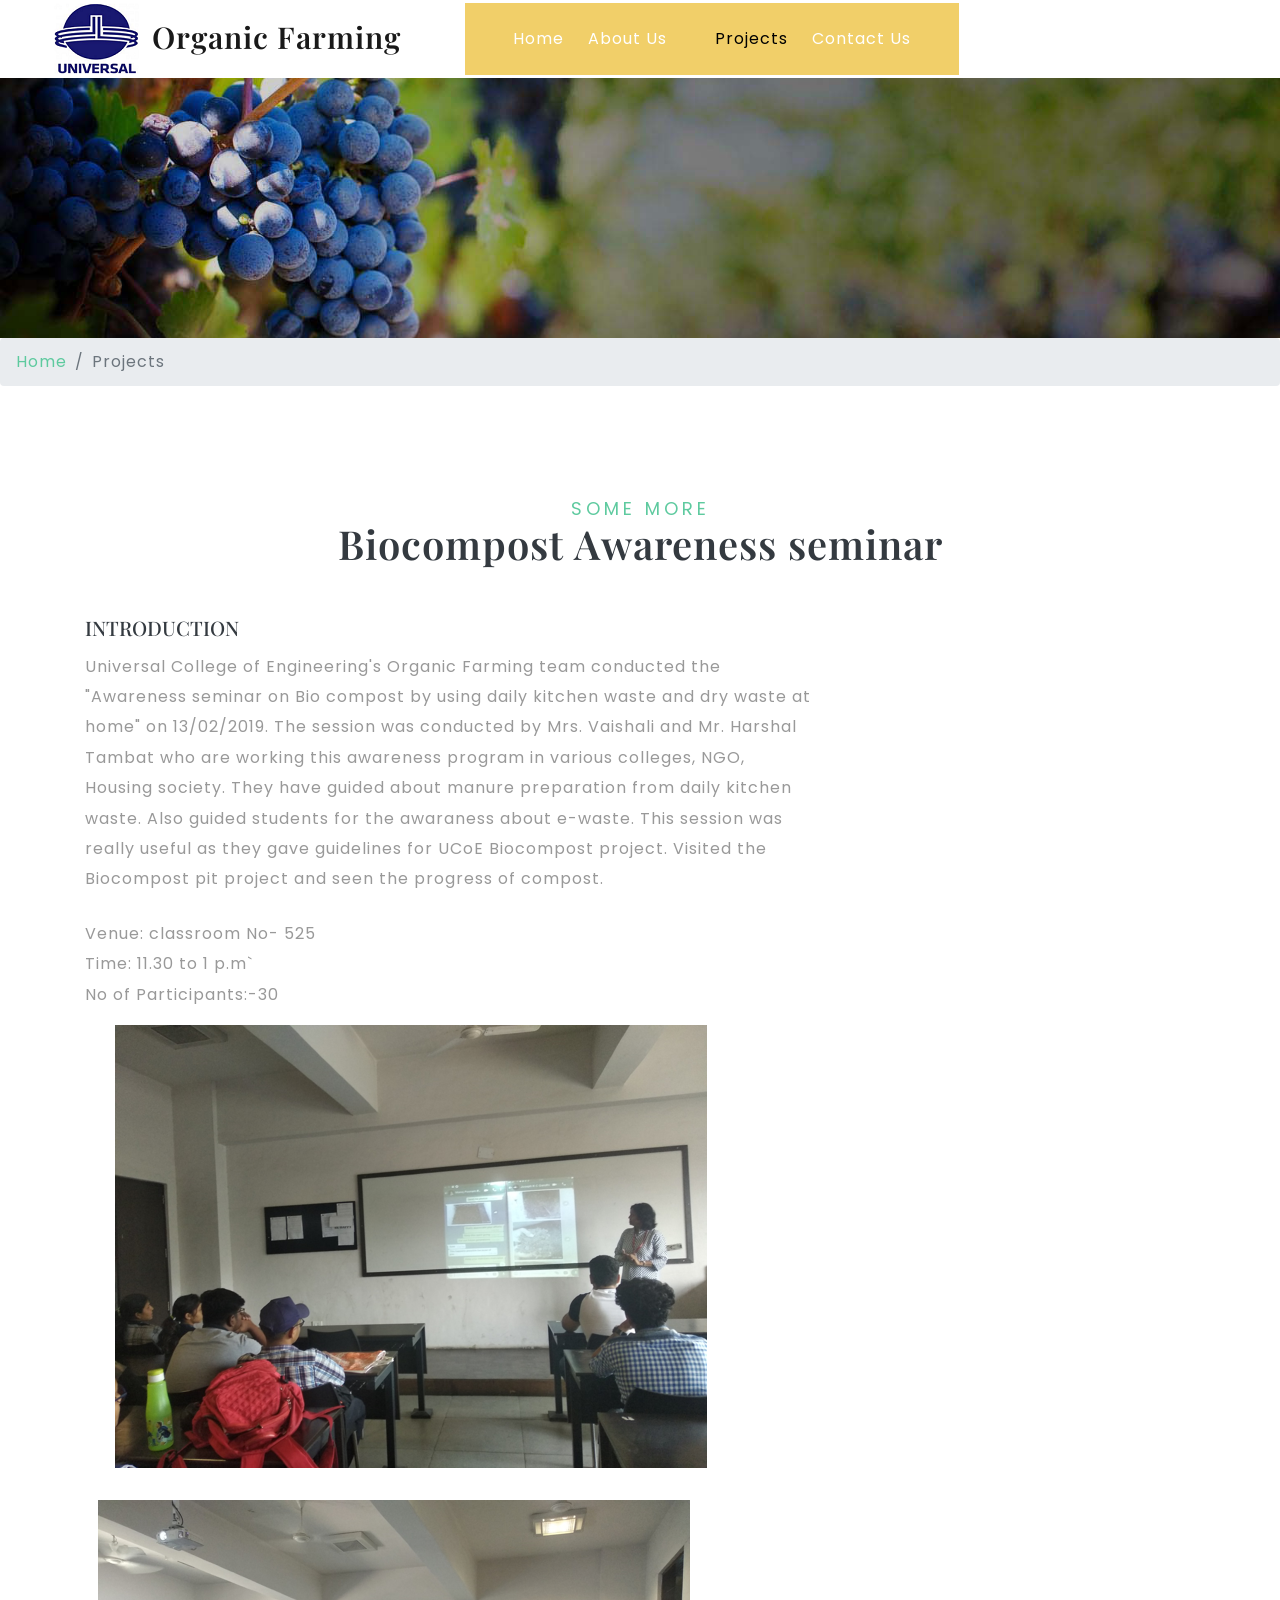
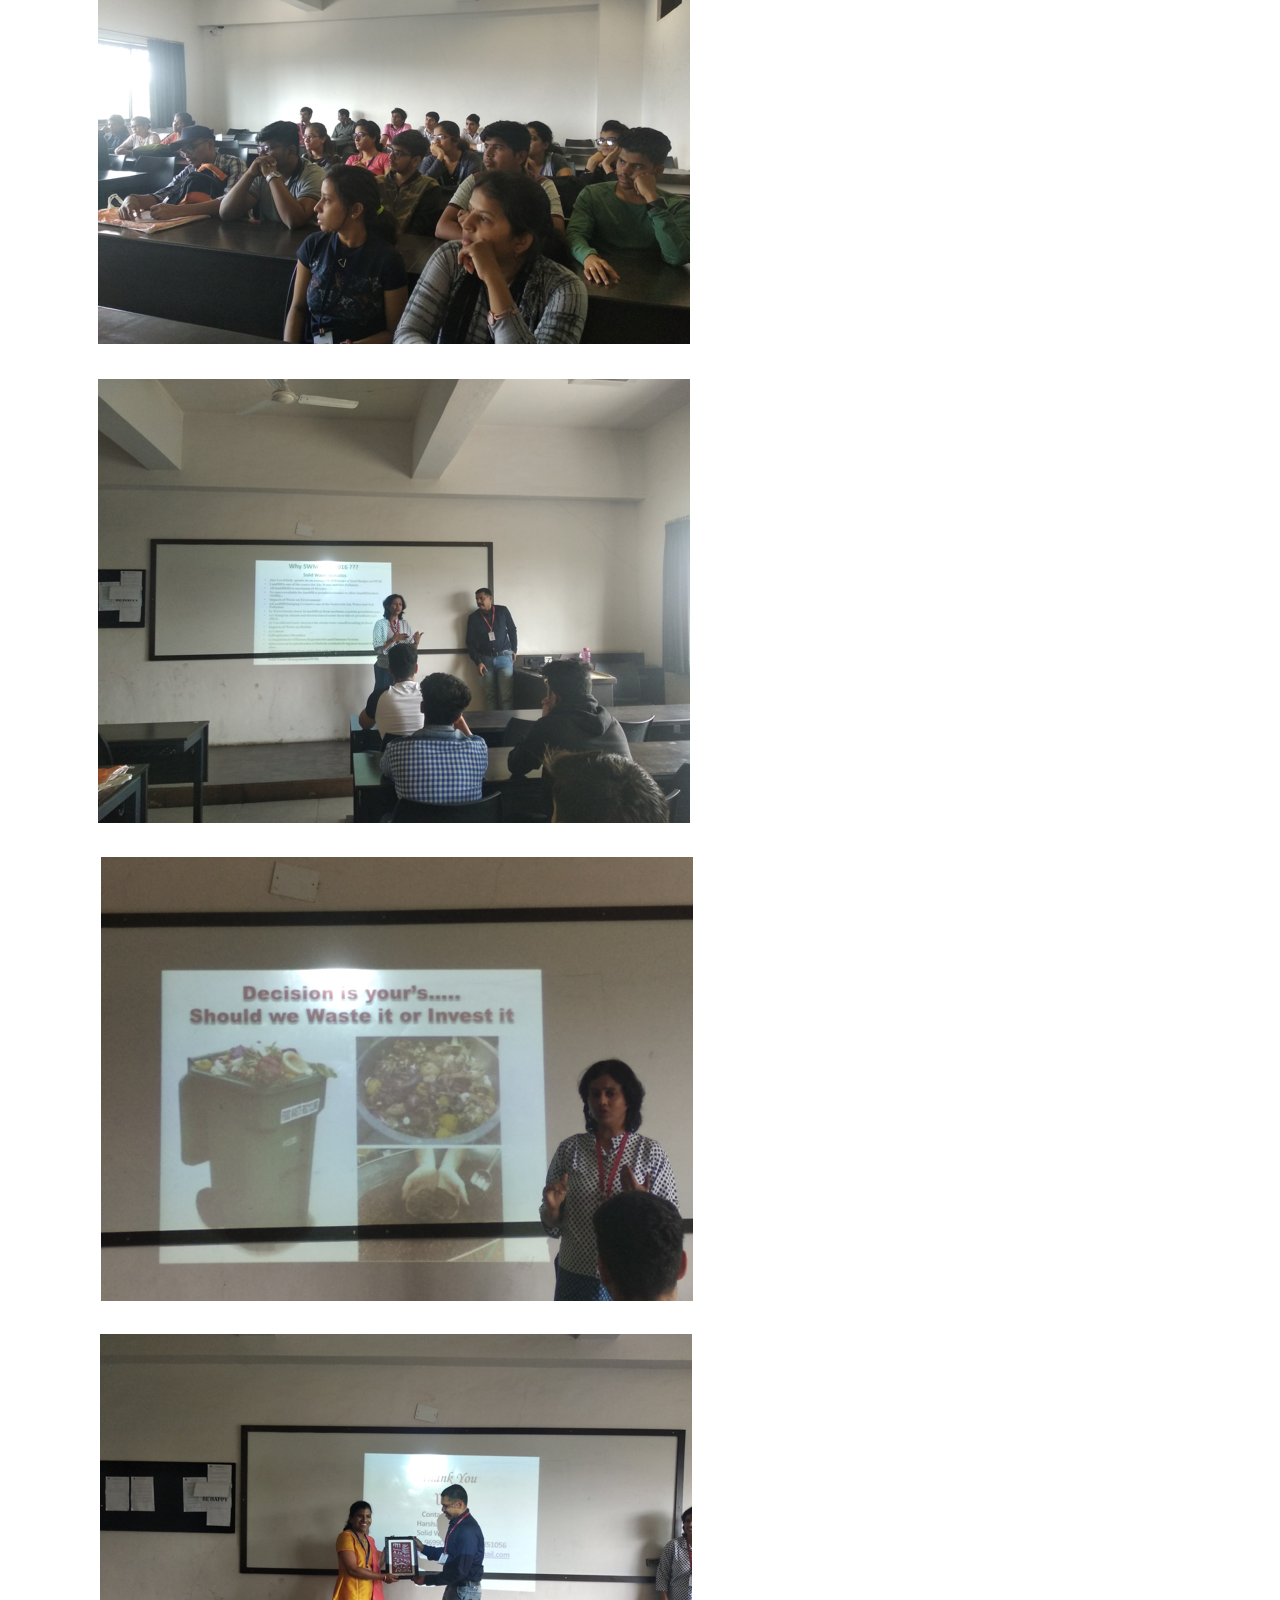
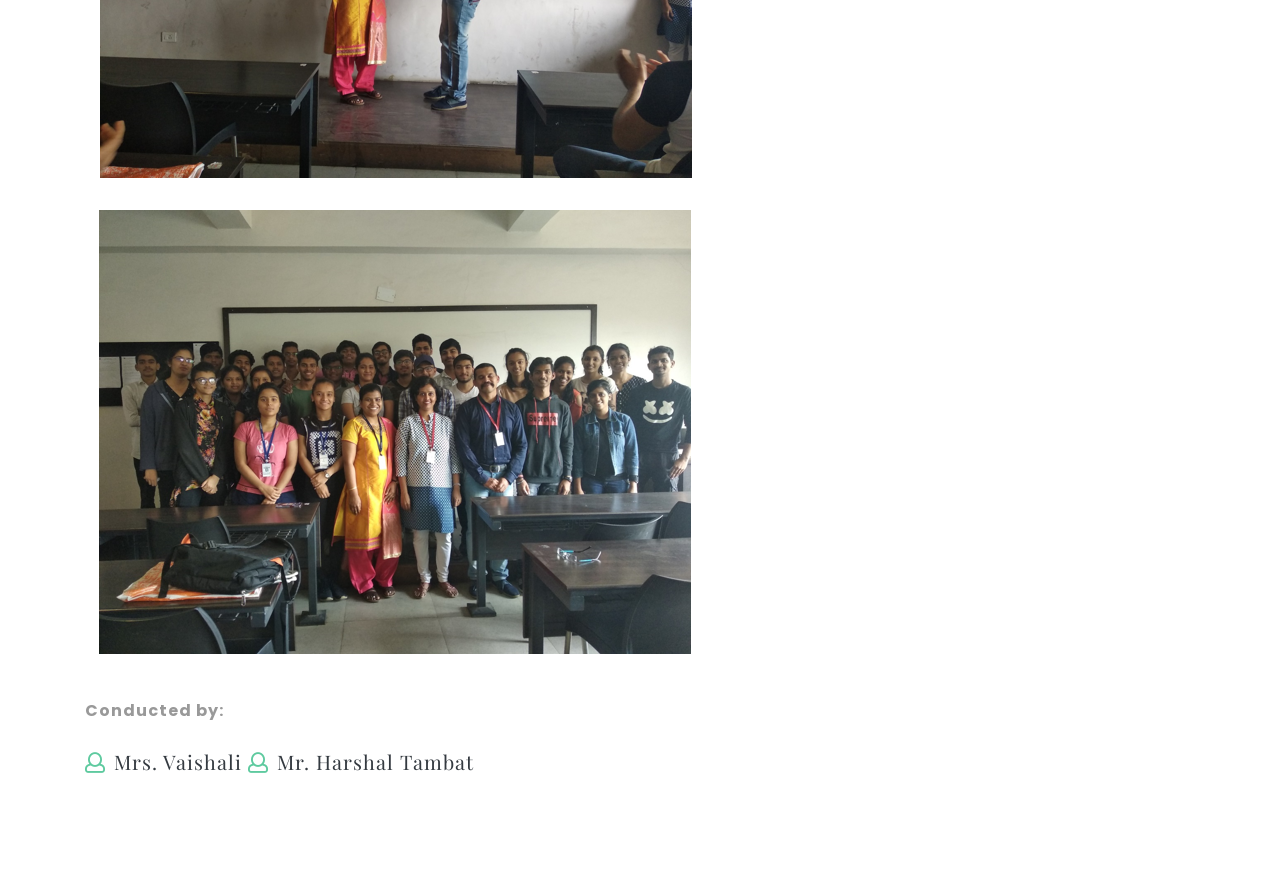
<file: project3.html>
<!DOCTYPE html>
<html lang="eng">

<head>
	<title>Organic Farming</title>
	<!-- Meta tag Keywords -->
	<meta name="viewport" content="width=device-width, initial-scale=1">
	<meta charset="UTF-8" />
	
	<script>
		addEventListener("load", function () {
			setTimeout(hideURLbar, 0);
		}, false);

		function hideURLbar() {
			window.scrollTo(0, 1);
		}
	</script>
	<!-- //Meta tag Keywords -->

	<!-- Custom-Files -->
	<link rel="stylesheet" href="css/bootstrap.css">
	<!-- Bootstrap-Core-CSS -->
	<link rel="stylesheet" href="css/lightbox.css">
	<!-- lightbox css -->
	<link rel="stylesheet" href="css/style.css" type="text/css" media="all" />
	<!-- Style-CSS -->
	<link rel="stylesheet" href="css/fontawesome-all.css">
	<!-- Font-Awesome-Icons-CSS -->
	<!-- //Custom-Files -->

	<!-- Web-Fonts -->
	<link href="//fonts.googleapis.com/css?family=Playfair+Display:400,400i,700,700i,900,900i&amp;subset=cyrillic,latin-ext,vietnamese"
	    rel="stylesheet">
	<link href="//fonts.googleapis.com/css?family=Poppins:100,100i,200,200i,300,300i,400,400i,500,500i,600,600i,700,700i,800,800i,900,900i&amp;subset=devanagari,latin-ext"
	    rel="stylesheet">
	<!-- //Web-Fonts -->

</head>

<body>
	<!-- header -->
	<header>
		<!-- navigation -->
		<nav class="navbar navbar-expand-lg navbar-light px-sm-5 px-3 py-0">
		<h1>
			<img src="images\Logo.png">
			<a class="navbar-brand py-2" href="index.html">Organic Farming</a>
		</h1>
			<button class="navbar-toggler" type="button" data-toggle="collapse" data-target="#navbarSupportedContent" aria-controls="navbarSupportedContent"
			    aria-expanded="false" aria-label="Toggle navigation">
				<span class="navbar-toggler-icon"></span>
			</button>

			<div class="collapse navbar-collapse" id="navbarSupportedContent">
				<ul class="navbar-nav mr-auto ml-xl-5 ml-lg-3 px-xl-5 px-lg-4 py-4 text-center">
					<li class="nav-item">
						<a class="nav-link" href="index.html">Home
							<span class="sr-only">(current)</span>
						</a>
					</li>
					<li class="nav-item mx-lg-4 my-lg-0 my-3">
						<a class="nav-link" href="about.html">About Us</a>
					</li>
                    <li class="nav-item mx-lg-4 my-lg-0 my-3">
						<a class="nav-link active" href="projects.html">Projects</a>
					</li>
					<li class="nav-item">
						<a class="nav-link" href="contact.html">Contact Us</a>
					</li>
                </ul>
            </div>
        </nav>
    </header>
    <!-- //middle section -->
<!-- banner 2 -->
<div class="banner2-w3ls">

</div>
<!-- //banner 2 -->
<!-- page details -->
<div class="breadcrumb-agile">
	<nav aria-label="breadcrumb">
		<ol class="breadcrumb">
			<li class="breadcrumb-item">
				<a href="index.html">Home</a>
			</li>
			<li class="breadcrumb-item active" aria-current="page">Projects</li>
		</ol>
	</nav>
</div>
<!-- single page-->
<div class="single-w3l py-5">
	<div class="container py-xl-5 py-lg-3">
		<h3 class="tittle mb-xl-5 mb-4 text-dark text-center">
			<span class="text-uppercase">some more</span> Biocompost Awareness seminar </h3>
		<div class="row inner_sec_info">
        <!-- left side -->
			<div class="col-xl-8 single-left">
				<div class="single-left1">
            <h5 class="card-title">
                <a #href="single.html" class="text-dark">INTRODUCTION</a>
            </h5>
            <p>
            Universal College of Engineering's Organic Farming team conducted  the "Awareness seminar on Bio compost by using daily kitchen waste and dry waste at home" on 13/02/2019.
                The session was conducted by Mrs. Vaishali and Mr. Harshal Tambat who are working this awareness   program in various colleges, NGO, Housing society.
                They have guided about manure preparation from daily kitchen waste. Also guided students for the  awaraness about e-waste. 
                This session was really useful as they gave guidelines for UCoE Biocompost project. Visited the Biocompost pit project and seen the progress of compost.  
            </p><br>
            <p>
                Venue: classroom No- 525<br>
                Time: 11.30  to 1 p.m`<br>
                No of Participants:-30<br>
             </p>
             <img src="images/bio1.png" alt=" " class="img-fluid" /> <br>
             <img src="images/bio2.png" alt=" " class="img-fluid" /> <br>
             <img src="images/bio3.png" alt=" " class="img-fluid" /> <br>
             <img src="images/bio4.png" alt=" " class="img-fluid" /> <br>
             <img src="images/bio5.png" alt=" " class="img-fluid" /> <br>
             <img src="images/bio6.png" alt=" " class="img-fluid" /> <br>

             <h6 class="blog-first text-dark #text-center my-4">
                 <strong><p>Conducted by:</p></strong><br>
                <i class="far fa-user mr-2"></i>Mrs. Vaishali 
                <i class="far fa-user mr-2"></i>Mr. Harshal Tambat 
                
            </h6>
</file>
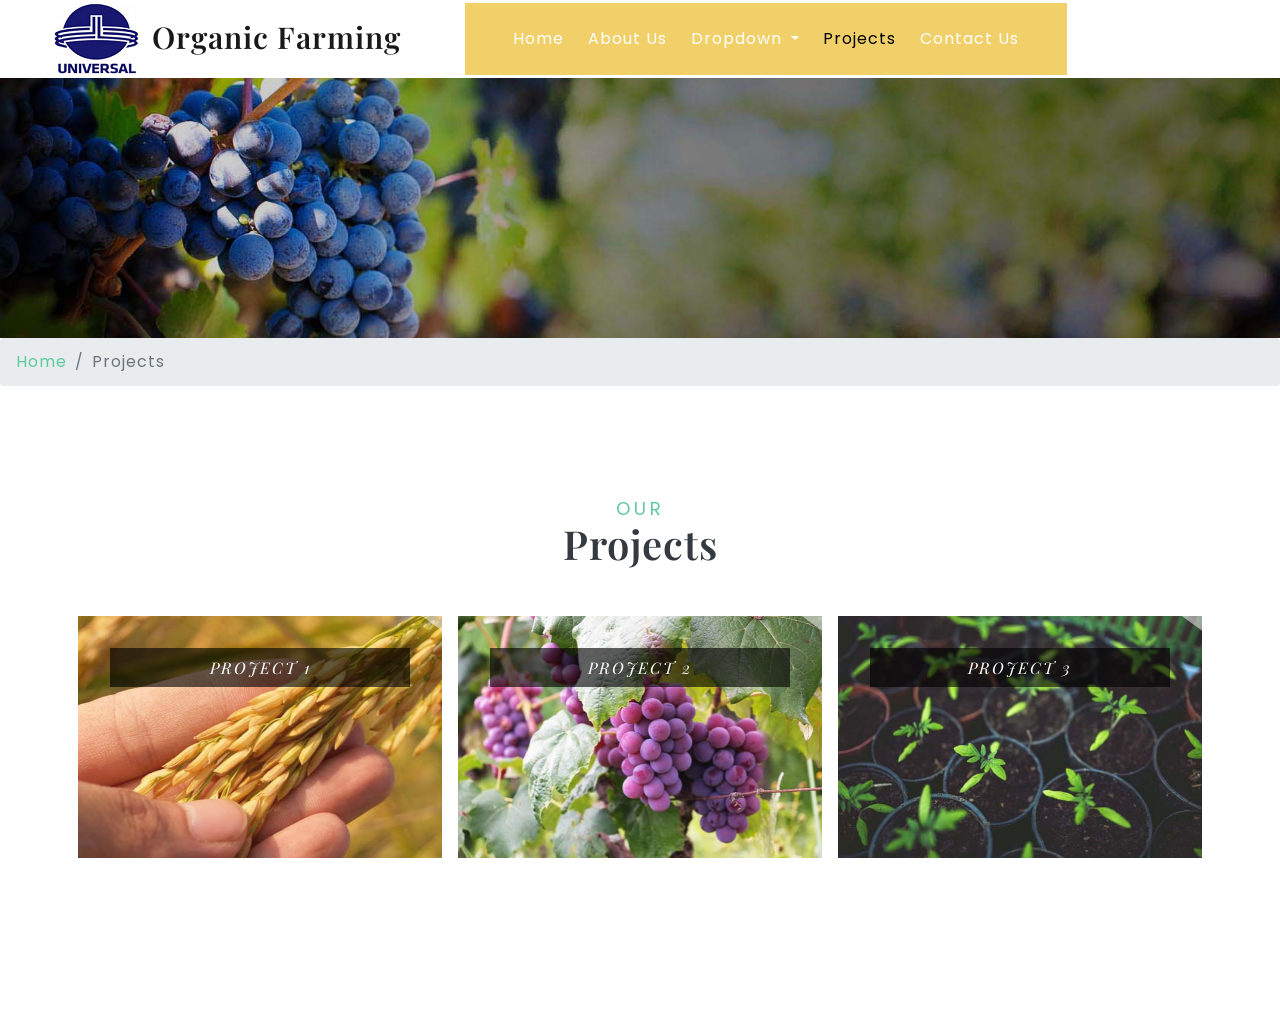
<file: projects.html>
<!DOCTYPE html>
<html lang="eng">

<head>
	<title>Organic Farming</title>
	<!-- Meta tag Keywords -->
	<meta name="viewport" content="width=device-width, initial-scale=1">
	<meta charset="UTF-8" />
	
	<script>
		addEventListener("load", function () {
			setTimeout(hideURLbar, 0);
		}, false);

		function hideURLbar() {
			window.scrollTo(0, 1);
		}
	</script>
	<!-- //Meta tag Keywords -->

	<!-- Custom-Files -->
	<link rel="stylesheet" href="css/bootstrap.css">
	<!-- Bootstrap-Core-CSS -->
	<link rel="stylesheet" href="css/lightbox.css">
	<!-- lightbox css -->
	<link rel="stylesheet" href="css/style.css" type="text/css" media="all" />
	<!-- Style-CSS -->
	<link rel="stylesheet" href="css/fontawesome-all.css">
	<!-- Font-Awesome-Icons-CSS -->
	<!-- //Custom-Files -->

	<!-- Web-Fonts -->
	<link href="//fonts.googleapis.com/css?family=Playfair+Display:400,400i,700,700i,900,900i&amp;subset=cyrillic,latin-ext,vietnamese"
	    rel="stylesheet">
	<link href="//fonts.googleapis.com/css?family=Poppins:100,100i,200,200i,300,300i,400,400i,500,500i,600,600i,700,700i,800,800i,900,900i&amp;subset=devanagari,latin-ext"
	    rel="stylesheet">
	<!-- //Web-Fonts -->

</head>

<body>
	<!-- header -->
	<header>
		<!-- navigation -->
		<nav class="navbar navbar-expand-lg navbar-light px-sm-5 px-3 py-0">
		<h1>
			<img src="images/Logo.png" alt="">
			<a class="navbar-brand py-2" href="index.html">Organic Farming</a>
		</h1>
			<button class="navbar-toggler" type="button" data-toggle="collapse" data-target="#navbarSupportedContent" aria-controls="navbarSupportedContent"
			    aria-expanded="false" aria-label="Toggle navigation">
				<span class="navbar-toggler-icon"></span>
			</button>

			<div class="collapse navbar-collapse" id="navbarSupportedContent">
				<ul class="navbar-nav mr-auto ml-xl-5 ml-lg-3 px-xl-5 px-lg-4 py-4 text-center">
					<li class="nav-item">
						<a class="nav-link" href="index.html">Home
							<span class="sr-only">(current)</span>
						</a>
					</li>
					<li class="nav-item mx-lg-4 my-lg-0 my-3">
						<a class="nav-link" href="about.html">About Us</a>
					</li>
					 <li class="nav-item dropdown">
						<a class="nav-link dropdown-toggle" href="#" id="navbarDropdown" role="button" data-toggle="dropdown" aria-haspopup="true"
						    aria-expanded="false">
							Dropdown
						</a>
						<div class="dropdown-menu" aria-labelledby="navbarDropdown">
							<a class="dropdown-item" href="index.html">Our News</a>
							<a class="dropdown-item scroll" href="index.html">Testimonials</a>
							<a class="dropdown-item scroll" href="index.html">Our Works</a>
							<a class="dropdown-item" href="single.html">Some More</a>
						<!--	<div class="dropdown-divider"></div>
							<a class="dropdown-item" href="404.html">404 Error Page</a>
						</div>-->
					</li> 
					<li class="nav-item mx-lg-4 my-lg-0 my-3">
						<a class="nav-link active" href="projects.html">Projects</a>
					</li>
					<li class="nav-item">
						<a class="nav-link" href="contact.html">Contact Us</a>
					</li>
				</ul>
				<!-- <div class="header-contact-w3ls text-center mt-lg-0 mt-4">
					<a href="contact.html" class="py-sm-4 py-3 px-4">
						<i class="fas fa-at mr-2"></i>Contact Us</a>
				</div> -->
			</div>
		</nav>
		<!-- //navigation -->
	</header>
	<!-- //header -->

	<!-- banner 2 -->
	<div class="banner2-w3ls">

	</div>
	<!-- //banner 2 -->
	<!-- page details -->
	<div class="breadcrumb-agile">
		<nav aria-label="breadcrumb">
			<ol class="breadcrumb">
				<li class="breadcrumb-item">
					<a href="index.html">Home</a>
				</li>
				<li class="breadcrumb-item active" aria-current="page">Projects</li>
			</ol>
		</nav>
	</div>
	<!-- //page details -->

	<!-- gallery -->
	<div class="gallery py-5">
		<div class="container py-xl-5 py-lg-3">
			<h3 class="tittle mb-xl-5 mb-4 text-dark text-center">
				<span class="text-uppercase">our</span>Projects</h3>
			<div class="row gallery-grids">
				<!--<div class="col-md-4 gallery-grid wow fadeInUp animated" data-wow-delay=".5s">
					<div class="grid">
						<figure class="effect-apollo">
							<a class="example-image-link" href="project1.html" data-title="">
								<img src="images/g1.jpg" alt="" class="img-fluid" />
								<div class="text-gallery-w3ls">
									<h3>Project 1</h3>
									<p>Organic Farming</p>
								</div>
							</a>
						</figure>
					</div>
				</div>-->
			<!----<div class="col-md-4 gallery-grid wow fadeInUp animated" data-wow-delay=".5s">
					<div class="grid">
						<figure class="effect-apollo">
							<a class="example-image-link" href="images/g2.jpg" data-lightbox="example-set" data-title="">
								<img src="images/g2.jpg" alt="" class="img-fluid" />
								<div class="text-gallery-w3ls">
									<h3>Project 2</h3>
									<p>Organic Farming</p>
								</div>
							</a>
						</figure>
					</div>
				</div>-->
				<!--<div class="col-md-4 gallery-grid wow fadeInUp animated" data-wow-delay=".5s">
					<div class="grid">
						<figure class="effect-apollo">
							<a class="example-image-link" href="images/g3.jpg" data-lightbox="example-set" data-title="">
								<img src="images/g3.jpg" alt="" class="img-fluid" />
								<div class="text-gallery-w3ls">
									<h3>Project 3</h3>
									<p>Organic Farming</p>
								</div>
							</a>
						</figure>
					</div>
				</div>-->
				<div class="col-md-4 gallery-grid wow fadeInUp animated" data-wow-delay=".5s">
					 <div class="grid">
						<figure class="effect-apollo">
							<a class="example-image-link" href="project1.html"  data-title="">
								<img src="images/g4.jpg" alt="" class="img-fluid" />
								<div class="text-gallery-w3ls">
									<h3>Project 1</h3>
									<p>Smart Irrigation System</p>
								</div>
							</a>
						</figure>
					</div> 
				</div>
				<div class="col-md-4 gallery-grid wow fadeInUp animated" data-wow-delay=".5s">
					<div class="grid">
						<figure class="effect-apollo">
							<a class="example-image-link" href="project2.html"  data-title="">
								<img src="images/g5.jpg" alt="" class="img-fluid" />
								<div class="text-gallery-w3ls">
									<h3>Project 2</h3>
									<p>Our android app for vegetable sale</p>
								</div>
							</a>
						</figure>
					</div> 
				</div>
				<div class="col-md-4 gallery-grid wow fadeInUp animated" data-wow-delay=".5s">
					<div class="grid">
						<figure class="effect-apollo">
							<a class="example-image-link" href="project3.html"  data-title="">
								<img src="images/g6.jpg" alt="" class="img-fluid" />
								<div class="text-gallery-w3ls">
									<h3>Project 3</h3>
									<p>Awareness seminar on Biocompost</p>
								</div>
							</a>
						</figure>
					</div> 
				</div>
				<!--<div class="col-md-4 gallery-grid wow fadeInUp animated" data-wow-delay=".5s">
					 <div class="grid">
						<figure class="effect-apollo">
							<a class="example-image-link" href="images/g7.jpg" data-lightbox="example-set" data-title="">
								<img src="images/g7.jpg" alt="" class="img-fluid" />
								<div class="text-gallery-w3ls">
									<h3>Project 7</h3>
									<p>Organic Farming</p>
								</div>
							</a>
						</figure>
					</div> 
				</div>-->
			<!--	<div class="col-md-4 gallery-grid wow fadeInUp animated" data-wow-delay=".5s">
					 <div class="grid">
						<figure class="effect-apollo">
							<a class="example-image-link" href="images/g8.jpg" data-lightbox="example-set" data-title="">
								<img src="images/g8.jpg" alt="" class="img-fluid" />
								<div class="text-gallery-w3ls">
									<h3>Project 8</h3>
									<p>Organic Farming</p>
								</div>
							</a>
						</figure>
					</div> 
				</div>-->
			<!--	<div class="col-md-4 gallery-grid wow fadeInUp animated" data-wow-delay=".5s">
					 <div class="grid">
						<figure class="effect-apollo">
							<a class="example-image-link" href="images/g9.jpg" data-lightbox="example-set" data-title="">
								<img src="images/g9.jpg" alt="" class="img-fluid" />
								<div class="text-gallery-w3ls">
									<h3>Project 9</h3>
									<p>Organic Farming</p>
								</div>
							</a>
						</figure>
					</div> -->
				</div>
			</div>
		</div>
	</div>
	<!-- //gallery -->

	<!-- footer -->
	<footer>
		<div class="padding-w3ls-footer pt-sm-5">
			<!-- <div class="d-flex footer-ones"> -->
				<!-- logo -->
				<!-- <div class="col-lg-3 col-sm-4 logo2 text-sm-left text-center mb-sm-0 mb-3">
					<h2>
						<a href="index.html">Organic Farming</a>
					</h2>
				</div> -->
				<!-- //logo -->
				<!-- navigation -->
				<!-- <div class="col-lg-4 col-sm-8 ftr-menu py-xl-4 py-3 text-center">
					<ul>
						<li>
							<a href="index.html">Home</a>
						</li>
						<li class="mx-xl-3 mx-lg-2 mx-3">
							<a href="about.html">About Us</a>
						</li>
						<li>
							<a href="projects.html">Projects</a>
						</li>
						<li class="ml-xl-3 ml-lg-2 ml-3">
							<a href="contact.html">Contact Us</a>
						</li>
					</ul>
				</div> -->
				<!-- //navigation -->
			<!-- </div> -->
			<!-- footer end -->
			<!-- <div class="d-flex footer-end"> -->
				<!-- footer social icons -->
				<!-- <div class="col-lg-3 footer-social">
					<ul class="list-unstyled text-center">
						<li class="text-white mr-3">Share</li>
						<li>
							<a href="#" class="rounded-circle active">
								<i class="fab fa-facebook-f"></i>
							</a>
						</li>
						<li class="mx-3">
							<a href="#" class="rounded-circle">
								<i class="fab fa-google-plus-g"></i>
							</a>
						</li>
						<li>
							<a href="#" class="rounded-circle">
								<i class="fab fa-twitter"></i>
							</a>
						</li>
					</ul>
				</div> -->
				<!-- //footer social icons -->
				<!-- newsletter -->
				<!-- <div class="col-lg-4 subscribe wthree-sub py-4">
					<form action="#" method="post">
						<input type="email" name="email" placeholder="Enter your Email..." required="">
						<input type="submit" value="Subscribe">
					</form>
				</div> -->
				<!-- //newsletter -->
				
			<!-- </div> -->
			<!-- //footer end -->
		</div>
	</footer>
	<!-- //footer -->


	<!-- Js files -->
	<!-- JavaScript -->
	<script src="js/jquery-2.2.3.min.js"></script>
	<!-- Default-JavaScript-File -->

	<!-- //gallery -->
	<script src="js/lightbox-plus-jquery.min.js"></script>
	<!-- //gallery -->

	<!-- smooth scrolling -->
	<script src="js/SmoothScroll.min.js"></script>
	<!-- move-top -->
	<script src="js/move-top.js"></script>
	<!-- easing -->
	<script src="js/easing.js"></script>
	<!--  necessary snippets for few javascript files -->
	<script src="js/Agro Crop.js"></script>

	<script src="js/bootstrap.js"></script>
	<!-- Necessary-JavaScript-File-For-Bootstrap -->

	<!-- //Js files -->

</body>

</html>
</file>
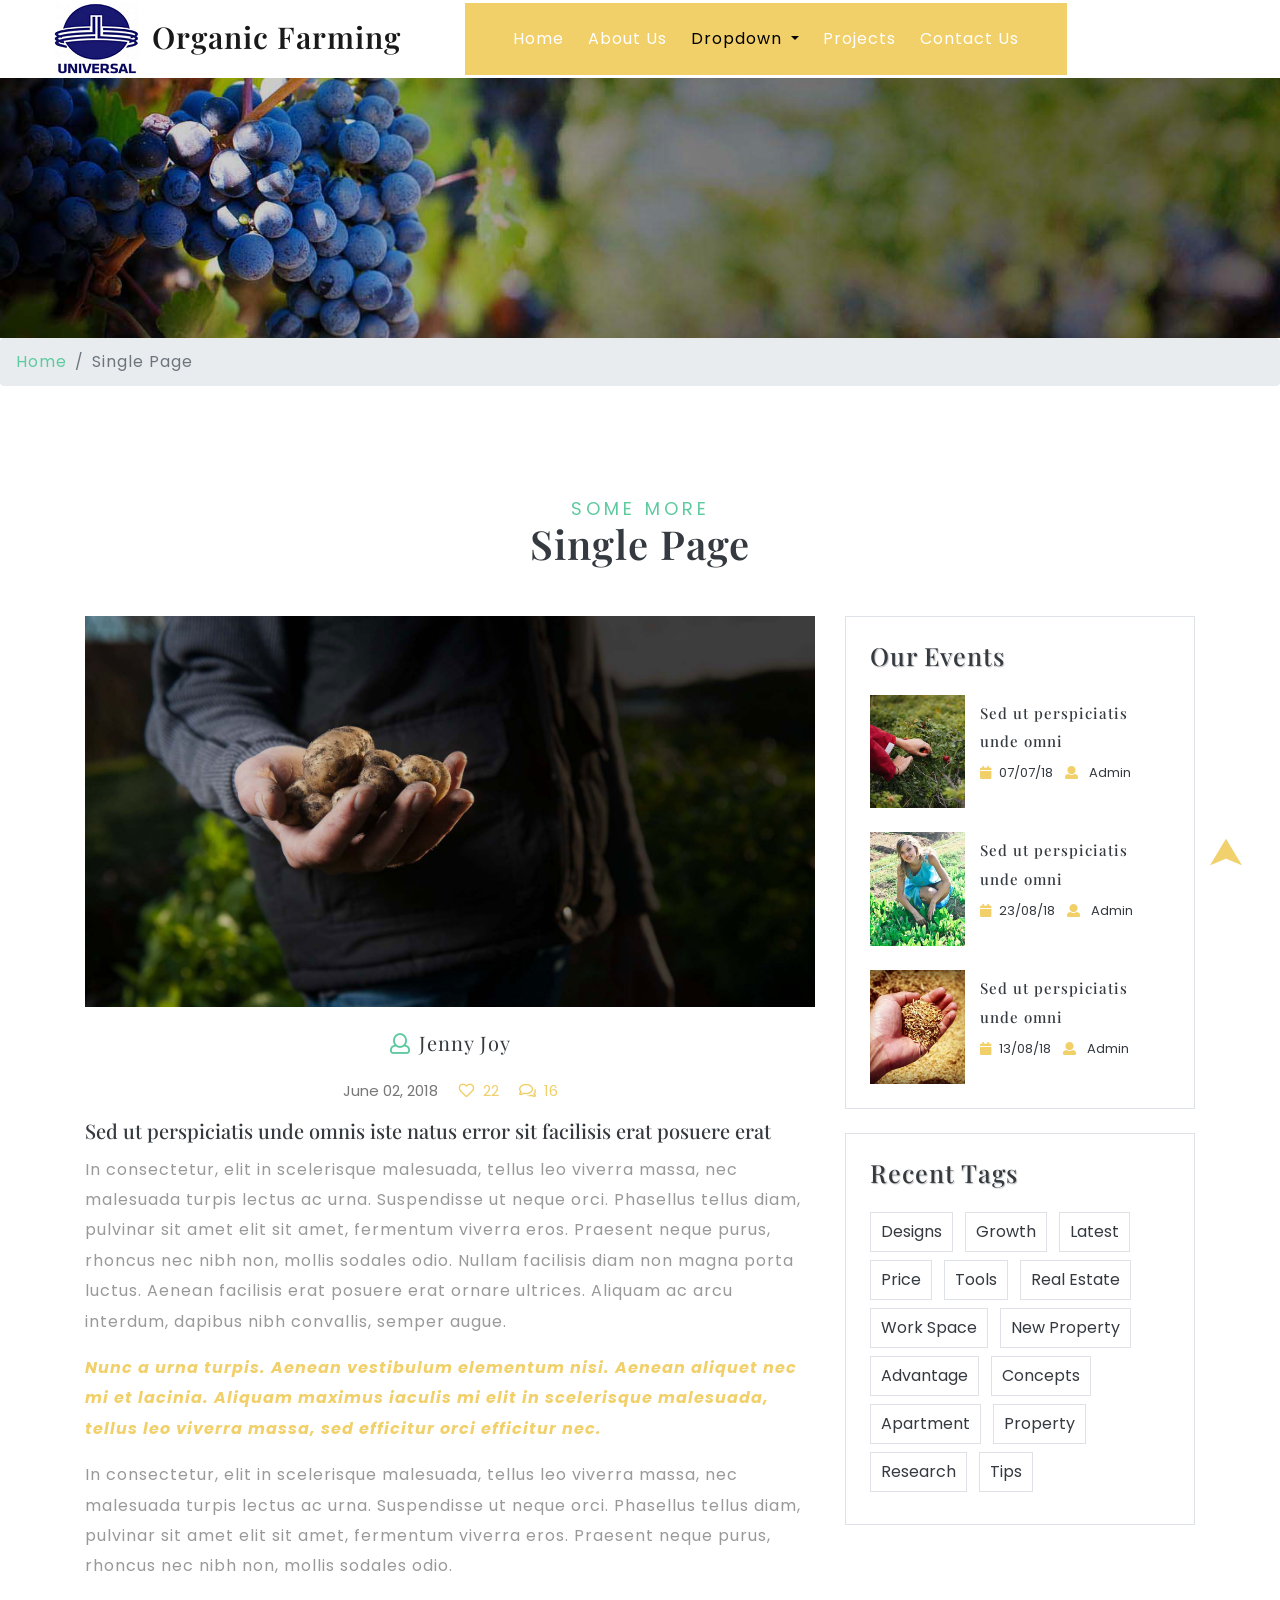
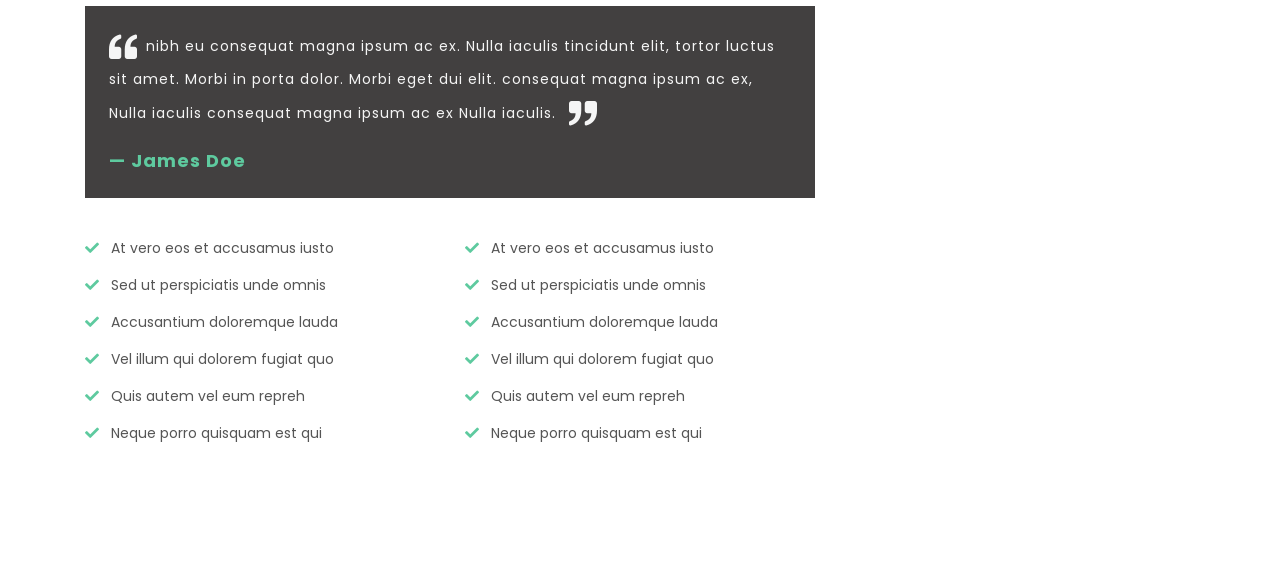
<file: single.html>
<!DOCTYPE html>
<html lang="eng">

<head>
	<title>Organic Farming</title>
	<!-- Meta tag Keywords -->
	<meta name="viewport" content="width=device-width, initial-scale=1">
	<meta charset="UTF-8" />
	
	<script>
		addEventListener("load", function () {
			setTimeout(hideURLbar, 0);
		}, false);

		function hideURLbar() {
			window.scrollTo(0, 1);
		}
	</script>
	<!-- //Meta tag Keywords -->

	<!-- Custom-Files -->
	<link rel="stylesheet" href="css/bootstrap.css">
	<!-- Bootstrap-Core-CSS -->
	<link rel="stylesheet" href="css/style.css" type="text/css" media="all" />
	<!-- Style-CSS -->
	<link rel="stylesheet" href="css/fontawesome-all.css">
	<!-- Font-Awesome-Icons-CSS -->
	<!-- //Custom-Files -->

	<!-- Web-Fonts -->
	<link href="//fonts.googleapis.com/css?family=Playfair+Display:400,400i,700,700i,900,900i&amp;subset=cyrillic,latin-ext,vietnamese"
	    rel="stylesheet">
	<link href="//fonts.googleapis.com/css?family=Poppins:100,100i,200,200i,300,300i,400,400i,500,500i,600,600i,700,700i,800,800i,900,900i&amp;subset=devanagari,latin-ext"
	    rel="stylesheet">
	<!-- //Web-Fonts -->

</head>

<body>
	<!-- header -->
	<header>
		<!-- navigation -->
		<nav class="navbar navbar-expand-lg navbar-light px-sm-5 px-3 py-0">
			<h1>
				<img src="images\Logo.png">
			<a class="navbar-brand py-2" href="index.html">Organic Farming</a>
		</h1>
			<button class="navbar-toggler" type="button" data-toggle="collapse" data-target="#navbarSupportedContent" aria-controls="navbarSupportedContent"
			    aria-expanded="false" aria-label="Toggle navigation">
				<span class="navbar-toggler-icon"></span>
			</button>

			<div class="collapse navbar-collapse" id="navbarSupportedContent">
				<ul class="navbar-nav mr-auto ml-xl-5 ml-lg-3 px-xl-5 px-lg-4 py-4 text-center">
					<li class="nav-item">
						<a class="nav-link" href="index.html">Home
							<span class="sr-only">(current)</span>
						</a>
					</li>
					<li class="nav-item mx-lg-4 my-lg-0 my-3">
						<a class="nav-link" href="about.html">About Us</a>
					</li>
					<li class="nav-item dropdown">
						<a class="nav-link dropdown-toggle active" href="#" id="navbarDropdown" role="button" data-toggle="dropdown" aria-haspopup="true"
						    aria-expanded="false">
							Dropdown
						</a>
						<div class="dropdown-menu" aria-labelledby="navbarDropdown">
							<a class="dropdown-item" href="index.html">Our News</a>
							<a class="dropdown-item scroll" href="index.html">Testimonials</a>
							<a class="dropdown-item scroll" href="index.html">Our Works</a>
							<a class="dropdown-item active" href="single.html">Some More</a>
							<!--<div class="dropdown-divider"></div>
							<a class="dropdown-item" href="404.html">404 Error Page</a>
						</div>-->
					</li> 
					<li class="nav-item mx-lg-4 my-lg-0 my-3">
						<a class="nav-link" href="projects.html">Projects</a>
					</li>
					<li class="nav-item">
						<a class="nav-link" href="contact.html">Contact Us</a>
					</li>
				</ul>
			<!----	<div class="header-contact-w3ls text-center mt-lg-0 mt-4">
					<a href="contact.html" class="py-sm-4 py-3 px-4">
						<i class="fas fa-at mr-2"></i>Contact Us</a>
				</div> -->
			</div>
		</nav>
		<!-- //navigation -->
	</header>
	<!-- //header -->

	<!-- banner 2 -->
	<div class="banner2-w3ls">

	</div>
	<!-- //banner 2 -->
	<!-- page details -->
	<div class="breadcrumb-agile">
		<nav aria-label="breadcrumb">
			<ol class="breadcrumb">
				<li class="breadcrumb-item">
					<a href="index.html">Home</a>
				</li>
				<li class="breadcrumb-item active" aria-current="page">Single Page</li>
			</ol>
		</nav>
	</div>
	<!-- //page details -->

	<!-- single -->
	<div class="single-w3l py-5">
		<div class="container py-xl-5 py-lg-3">
			<h3 class="tittle mb-xl-5 mb-4 text-dark text-center">
				<span class="text-uppercase">some more</span>Single Page</h3>
			<div class="row inner_sec_info">
				<!-- left side -->
				<div class="col-xl-8 single-left">
					<div class="single-left1">
						<img src="images/3.jpg" alt=" " class="img-fluid" />
						<h6 class="blog-first text-dark text-center my-4">
							<i class="far fa-user mr-2"></i>Jenny Joy
						</h6>
						<ul class="blog_list my-3 text-center">
							<li>June 02, 2018</li>
							<li class="mx-3">
								<a href="#">
									<i class="far fa-heart mr-1"></i>
									22</a>
							</li>
							<li>
								<a href="#">
									<i class="far fa-comments mr-1"></i>
									16</a>
							</li>
						</ul>
						<h5 class="card-title">
							<a href="single.html" class="text-dark">Sed ut perspiciatis unde omnis iste natus error sit facilisis erat posuere erat</a>
						</h5>
						<p>In consectetur, elit in scelerisque malesuada, tellus leo viverra massa, nec malesuada turpis lectus ac urna. Suspendisse
							ut neque orci. Phasellus tellus diam, pulvinar sit amet elit sit amet, fermentum viverra eros. Praesent neque purus,
							rhoncus nec nibh non, mollis sodales odio. Nullam facilisis diam non magna porta luctus. Aenean facilisis erat posuere
							erat ornare ultrices. Aliquam ac arcu interdum, dapibus nibh convallis, semper augue.
							<i class="my-3 font-weight-bold">Nunc a urna turpis. Aenean vestibulum elementum nisi. Aenean aliquet nec mi et lacinia. Aliquam maximus iaculis mi
								elit in scelerisque malesuada, tellus leo viverra massa, sed efficitur orci efficitur nec.</i> In consectetur, elit
							in scelerisque malesuada, tellus leo viverra massa, nec malesuada turpis lectus ac urna. Suspendisse ut neque orci.
							Phasellus tellus diam, pulvinar sit amet elit sit amet, fermentum viverra eros. Praesent neque purus, rhoncus nec
							nibh non, mollis sodales odio.</p>
					</div>
					<div class="admin p-4 my-4">
						<p>
							<i class="fas fa-quote-left mr-2"></i>nibh eu consequat magna ipsum ac ex. Nulla iaculis tincidunt elit, tortor luctus sit amet. Morbi in porta dolor.
							Morbi eget dui elit. consequat magna ipsum ac ex, Nulla iaculis consequat magna ipsum ac ex Nulla iaculis.
							<i class="fas fa-quote-right ml-2"></i>
						</p>
						<a href="#" class="mt-3 font-weight-bold text-right blockquote-footer">James Doe</a>
					</div>
					<div class="row single-left2">
						<div class="col-md-6 single-left2-left">
							<ul>
								<li class="mt-3">
									<i class="fas fa-check mr-2"></i>
									<a href="single.html">At vero eos et accusamus iusto</a>
								</li>
								<li class="mt-3">
									<i class="fas fa-check mr-2"></i>
									<a href="single.html">Sed ut perspiciatis unde omnis</a>
								</li>
								<li class="mt-3">
									<i class="fas fa-check mr-2"></i>
									<a href="single.html">Accusantium doloremque lauda</a>
								</li>
								<li class="mt-3">
									<i class="fas fa-check mr-2"></i>
									<a href="single.html">Vel illum qui dolorem fugiat quo</a>
								</li>
								<li class="mt-3">
									<i class="fas fa-check mr-2"></i>
									<a href="single.html">Quis autem vel eum repreh</a>
								</li>
								<li class="mt-3">
									<i class="fas fa-check mr-2"></i>
									<a href="single.html">Neque porro quisquam est qui</a>
								</li>
							</ul>
						</div>
						<div class="col-md-6 single-left2-left">
							<ul>
								<li class="mt-3">
									<i class="fas fa-check mr-2"></i>
									<a href="single.html">At vero eos et accusamus iusto</a>
								</li>
								<li class="mt-3">
									<i class="fas fa-check mr-2"></i>
									<a href="single.html">Sed ut perspiciatis unde omnis</a>
								</li>
								<li class="mt-3">
									<i class="fas fa-check mr-2"></i>
									<a href="single.html">Accusantium doloremque lauda</a>
								</li>
								<li class="mt-3">
									<i class="fas fa-check mr-2"></i>
									<a href="single.html">Vel illum qui dolorem fugiat quo</a>
								</li>
								<li class="mt-3">
									<i class="fas fa-check mr-2"></i>
									<a href="single.html">Quis autem vel eum repreh</a>
								</li>
								<li class="mt-3">
									<i class="fas fa-check mr-2"></i>
									<a href="single.html">Neque porro quisquam est qui</a>
								</li>
							</ul>
						</div>
					</div>
					<!--<div class="comments my-5">
						<h3 class="blog-title text-dark">Our Recent Comments</h3>
						<div class="comments-grids mt-4">
							<div class="row comments-grid">
								<div class="col-sm-3 comments-grid-left mb-sm-0 mb-4">
									<img src="images/te1.jpg" alt=" " class="img-thumbnail" />
								</div>
								<div class="col-sm-8 comments-grid-right mt-xl-3">
									<h4>Parker Moe</h4>
									<ul class="my-2">
										<li class="font-weight-bold">6 June 2018
											<i>|</i>
										</li>
										<li>
											<a href="#" class="font-weight-bold">Reply</a>
										</li>
									</ul>
									<p>mattis ut hendrerit non, facilisis eget mauris. Sed ultricies nec purus quis tempor. Phasellus bibendum eu.</p>
								</div>
							</div>
							<div class="row comments-grid my-4">
								<div class="col-sm-3 comments-grid-left mb-sm-0 mb-4">
									<img src="images/te2.jpg" alt=" " class="img-thumbnail" />
								</div>
								<div class="col-sm-8 comments-grid-right mt-xl-3">
									<h4>Mary Jane</h4>
									<ul class="my-2">
										<li class="font-weight-bold">16 May 2018
											<i>|</i>
										</li>
										<li>
											<a href="#" class="font-weight-bold">Reply</a>
										</li>
									</ul>
									<p>mattis ut hendrerit non, facilisis eget mauris. Sed ultricies nec purus quis tempor. Phasellus bibendum eu.</p>
								</div>
							</div>
							<div class="row comments-grid">
								<div class="col-sm-3 comments-grid-left mb-sm-0 mb-4">
									<img src="images/te3.jpg" alt=" " class="img-thumbnail" />
								</div>
								<div class="col-sm-8 comments-grid-right mt-xl-3">
									<h4>Michael Loe</h4>
									<ul class="my-2">
										<li class="font-weight-bold">16 June 2018
											<i>|</i>
										</li>
										<li>
											<a href="#" class="font-weight-bold">Reply</a>
										</li>
									</ul>
									<p>mattis ut hendrerit non, facilisis eget mauris. Sed ultricies nec purus quis tempor. Phasellus bibendum eu.</p>
								</div>
							</div>
						</div>
					</div>-->
					<!--<div class="leave-coment-form">
						<h3 class="blog-title text-dark mb-4">Leave a Reply</h3>
						<form action="#" method="post">
							<div class="form-group">
								<input type="text" name="Name" class="form-control" placeholder="Name" required="">
							</div>
							<div class="form-group">
								<input type="email" name="Email" class="form-control" placeholder="Email" required="">
							</div>
							<div class="form-group">
								<textarea name="Message" class="form-control" placeholder="Your comment here..." required=""></textarea>
							</div>
							<div class="mm_single_submit">
								<input type="submit" value="Post Comment">
							</div>
						</form> 
					</div>-->
				</div>
				<!-- //left side -->
				<!-- right side -->
				<div class="col-xl-4 event-right mt-xl-0 mt-sm-5 mt-4">
					<div class="event-right1">
					<!--<div class="search1">
							<form class="form-inline" action="#" method="post">
								<input class="form-control rounded-0 mr-sm-2" type="search" placeholder="Search Here" aria-label="Search" required>
								<button class="btn btn-outline-success rounded-0 mt-3" type="submit">Search</button>
							</form>
						</div>
						<div class="categories my-4 p-4 border">
							<h3 class="blog-title text-dark">Categories</h3>
							<ul>
								<li class="mt-3">
									<i class="fas fa-check mr-2"></i>
									<a href="single.html">At vero eos et accusamus iusto</a>
								</li>
								<li class="mt-3">
									<i class="fas fa-check mr-2"></i>
									<a href="single.html">Sed ut perspiciatis unde omnis</a>
								</li>
								<li class="mt-3">
									<i class="fas fa-check mr-2"></i>
									<a href="single.html">Accusantium doloremque lauda</a>
								</li>
								<li class="mt-3">
									<i class="fas fa-check mr-2"></i>
									<a href="single.html">Vel illum qui dolorem fugiat quo</a>
								</li>
								<li class="mt-3">
									<i class="fas fa-check mr-2"></i>
									<a href="single.html">Quis autem vel eum repreh</a>
								</li>
								<li class="mt-3">
									<i class="fas fa-check mr-2"></i>
									<a href="single.html">Neque porro quisquam est qui</a>
								</li>
							</ul>
						</div> -->
						<div class="posts p-4 border">
							<h3 class="blog-title text-dark">Our Events</h3>
							<div class="posts-grids">
								<div class="row posts-grid mt-4">
									<div class="col-lg-4 col-md-3 col-4 posts-grid-left pr-0">
										<a href="single.html">
											<img src="images/n1.jpg" alt=" " class="img-fluid" />
										</a>
									</div>
									<div class="col-lg-8 col-md-7 col-8 posts-grid-right mt-lg-0 mt-3">
										<h4>
											<a href="single.html" class="text-dark">Sed ut perspiciatis unde omni</a>
										</h4>
										<ul class="wthree_blog_events_list mt-2">
											<li class="mr-2 text-dark">
												<i class="fa fa-calendar mr-2" aria-hidden="true"></i>07/07/18</li>
											<li>
												<i class="fa fa-user" aria-hidden="true"></i>
												<a href="single.html" class="text-dark ml-2">Admin</a>
											</li>
										</ul>
									</div>
								</div>
								<div class="row posts-grid mt-4">
									<div class="col-lg-4 col-md-3 col-4 posts-grid-left pr-0">
										<a href="single.html">
											<img src="images/n6.jpg" alt=" " class="img-fluid" />
										</a>
									</div>
									<div class="col-lg-8 col-md-7 col-8 posts-grid-right mt-lg-0 mt-3">
										<h4>
											<a href="single.html" class="text-dark">Sed ut perspiciatis unde omni</a>
										</h4>
										<ul class="wthree_blog_events_list mt-2">
											<li class="mr-2 text-dark">
												<i class="fa fa-calendar mr-2" aria-hidden="true"></i>23/08/18</li>
											<li>
												<i class="fa fa-user" aria-hidden="true"></i>
												<a href="single.html" class="text-dark ml-2">Admin</a>
											</li>
										</ul>
									</div>
								</div>
								<div class="row posts-grid mt-4">
									<div class="col-lg-4 col-md-3 col-4 posts-grid-left pr-0">
										<a href="single.html">
											<img src="images/n3.jpg" alt=" " class="img-fluid" />
										</a>
									</div>
									<div class="col-lg-8 col-md-7 col-8 posts-grid-right mt-lg-0 mt-3">
										<h4>
											<a href="single.html" class="text-dark">Sed ut perspiciatis unde omni</a>
										</h4>
										<ul class="wthree_blog_events_list mt-2">
											<li class="mr-2 text-dark">
												<i class="fa fa-calendar mr-2" aria-hidden="true"></i>13/08/18</li>
											<li>
												<i class="fa fa-user" aria-hidden="true"></i>
												<a href="single.html" class="text-dark ml-2">Admin</a>
											</li>
										</ul>
									</div>
								</div>
							</div>
						</div>
						<div class="tags mt-4 p-4 border">
							<h3 class="blog-title text-dark">Recent Tags</h3>
							<ul class="mt-4">
								<li>
									<a href="single.html" class="text-dark border">Designs</a>
								</li>
								<li>
									<a href="single.html" class="text-dark border">Growth</a>
								</li>
								<li>
									<a href="single.html" class="text-dark border">Latest</a>
								</li>
								<li>
									<a href="single.html" class="text-dark border">Price</a>
								</li>
								<li>
									<a href="single.html" class="text-dark border">Tools</a>
								</li>
								<li>
									<a href="single.html" class="text-dark border">Real Estate</a>
								</li>
								<li>
									<a href="single.html" class="text-dark border">Work Space</a>
								</li>
								<li>
									<a href="single.html" class="text-dark border">New Property</a>
								</li>
								<li>
									<a href="single.html" class="text-dark border">Advantage</a>
								</li>
								<li>
									<a href="single.html" class="text-dark border">Concepts</a>
								</li>
								<li>
									<a href="single.html" class="text-dark border">Apartment</a>
								</li>
								<li>
									<a href="single.html" class="text-dark border">Property</a>
								</li>
								<li>
									<a href="single.html" class="text-dark border">Research</a>
								</li>
								<li>
									<a href="single.html" class="text-dark border">Tips</a>
								</li>
							</ul>
						</div>
					</div>
				</div>
				<!-- //right side -->
			</div>
		</div>
	</div>
	<!-- //single -->

	<!-- footer -->
	<footer>
		<div class="padding-w3ls-footer pt-sm-5">
			<!-- <div class="d-flex footer-ones"> -->
				<!-- logo -->
				<!-- <div class="col-lg-3 col-sm-4 logo2 text-sm-left text-center mb-sm-0 mb-3">
					<h2>
						<a href="index.html">Agro Crop</a>
					</h2>
				</div> -->
				<!-- //logo -->
				<!-- navigation -->
				<!-- <div class="col-lg-4 col-sm-8 ftr-menu py-xl-4 py-3 text-center">
					<ul>
						<li>
							<a href="index.html">Home</a>
						</li>
						<li class="mx-xl-3 mx-lg-2 mx-3">
							<a href="about.html">About Us</a>
						</li>
						<li>
							<a href="projects.html">Projects</a>
						</li>
						<li class="ml-xl-3 ml-lg-2 ml-3">
							<a href="contact.html">Contact Us</a>
						</li>
					</ul>
				</div> -->
				<!-- //navigation -->
			<!-- </div> -->
			<!-- footer end -->
			<!-- <div class="d-flex footer-end"> -->
				<!-- footer social icons -->
				<!-- <div class="col-lg-3 footer-social">
					<ul class="list-unstyled text-center">
						<li class="text-white mr-3">Share</li>
						<li>
							<a href="#" class="rounded-circle active">
								<i class="fab fa-facebook-f"></i>
							</a>
						</li>
						<li class="mx-3">
							<a href="#" class="rounded-circle">
								<i class="fab fa-google-plus-g"></i>
							</a>
						</li>
						<li>
							<a href="#" class="rounded-circle">
								<i class="fab fa-twitter"></i>
							</a>
						</li>
					</ul>
				</div> -->
				<!-- //footer social icons -->
				<!-- newsletter -->
				<!-- <div class="col-lg-4 subscribe wthree-sub py-4">
					<form action="#" method="post">
						<input type="email" name="email" placeholder="Enter your Email..." required="">
						<input type="submit" value="Subscribe">
					</form>
				</div> -->
				<!-- //newsletter -->
				
			<!-- </div> -->
			<!-- //footer end -->
		</div>
	</footer>
	<!-- //footer -->


	<!-- Js files -->
	<!-- JavaScript -->
	<script src="js/jquery-2.2.3.min.js"></script>
	<!-- Default-JavaScript-File -->

	<!-- smooth scrolling -->
	<script src="js/SmoothScroll.min.js"></script>
	<!-- move-top -->
	<script src="js/move-top.js"></script>
	<!-- easing -->
	<script src="js/easing.js"></script>
	<!--  necessary snippets for few javascript files -->
	<script src="js/Agro Crop.js"></script>

	<script src="js/bootstrap.js"></script>
	<!-- Necessary-JavaScript-File-For-Bootstrap -->

	<!-- //Js files -->

</body>

</html>
</file>
<file: css/style.css>
/*--
Author: W3layouts
Author URL: http://w3layouts.com
License: Creative Commons Attribution 3.0 Unported
License URL: http://creativecommons.org/licenses/by/3.0/
--*/

/*-- Reset Code --*/

body {
    padding: 0;
    margin: 0;
    background: #FFF;
    font-family: 'Poppins', sans-serif;
}

body a {
    transition: 0.5s all;
    -webkit-transition: 0.5s all;
    -moz-transition: 0.5s all;
    -o-transition: 0.5s all;
    -ms-transition: 0.5s all;
    text-decoration: none;
}

body a:hover {
    text-decoration: none;
    transition: 0.5s all;
    -webkit-transition: 0.5s all;
    -moz-transition: 0.5s all;
    -o-transition: 0.5s all;
    -ms-transition: 0.5s all;
}

body a:focus,
a:hover {
    text-decoration: none;
}

input[type="button"],
input[type="submit"] {
    transition: 0.5s all;
    -webkit-transition: 0.5s all;
    -moz-transition: 0.5s all;
    -o-transition: 0.5s all;
    -ms-transition: 0.5s all;
}

input[type="button"]:hover,
input[type="submit"]:hover {
    transition: 0.5s all;
    -webkit-transition: 0.5s all;
    -moz-transition: 0.5s all;
    -o-transition: 0.5s all;
    -ms-transition: 0.5s all;
}

h1,
h2,
h3,
h4,
h5,
h6 {
    margin: 0;
    padding: 0;
    font-family: 'Playfair Display', serif;
}

p {
    margin: 0;
    padding: 0;
    font-size: 16px;
    letter-spacing: 1px;
    line-height: 1.9;
    color: #999;
    font-family: 'Poppins', sans-serif;
}

ul,
ol {
    margin: 0;
    padding: 0;
}

label {
    margin: 0;
}

a:focus,
a:hover {
    text-decoration: none;
    outline: none
}

/*-- //Reset Code --*/

/*-- bottom-to-top --*/

#toTop {
    display: none;
    text-decoration: none;
    position: fixed;
    bottom: 24px;
    right: 3%;
    overflow: hidden;
    z-index: 999;
    width: 32px;
    height: 38px;
    border: none;
    text-indent: 100%;
    background: url(../images/move-top.png) no-repeat 0px 0px;
}

#toTopHover {
    width: 32px;
    height: 32px;
    display: block;
    overflow: hidden;
    float: right;
    opacity: 0;
    -moz-opacity: 0;
    filter: alpha(opacity=0);
}

/*-- //bottom-to-top --*/

/* hearder */

/* logo */

a.navbar-brand {
    font-family: 'Playfair Display', serif;
    color: #000;
    letter-spacing: 1px;
    font-size: 30px;
    font-weight: 600;
}

/* logo */

/* navigation */

ul.navbar-nav {
    background: #f1cf69;
}

a.nav-link {
    padding: 0 !important;
}

a.nav-link {
    padding: 0 !important;
    font-size: 16px;
    letter-spacing: 1px;
    color: #fff !important;
}

a.nav-link:hover, a.nav-link.active, a.nav-link.dropdown-toggle.active {
    color: #000 !important;
}

.dropdown-item {
    color: #000;
    letter-spacing: 1px;
    font-size: 15px;
}

.dropdown-menu {
    left: -32px;
}

.dropdown-item.active,
.dropdown-item:active {
    background-color: #f1cf69;
}

/* //navigation */

/* header contact */

.header-contact-w3ls a {
    color: #fff;
    font-size: 16px;
    letter-spacing: 1px;
    background: #5eca9f;
    display: inline-block;
}

.header-contact-w3ls a:hover {
    background: #f1cf69;
}

.header-contact-w3ls a i {
    font-size: 20px;
    vertical-align: middle;
}

/* //header contact */

/* //header */

/* banner */

.banner-slider1,
.banner-slider2,
.banner-slider3 {
    min-height: 50vw;
    -webkit-transition: width 2s, height 4s;
    /* For Safari 3.1 to 6.0 */
    transition: width 2s, height 4s;
}

.banner-slider1 {
    background: url(../images/organic1.jpg) no-repeat center;
    background-size: cover;
    -webkit-background-size: cover;
    -moz-background-size: cover;
    -o-background-size: cover;
    -ms-background-size: cover;
}

.banner-slider2 {
    background: url(../images/2.jpg) no-repeat center;
    background-size: cover;
    -webkit-background-size: cover;
    -moz-background-size: cover;
    -o-background-size: cover;
    -ms-background-size: cover;
}

.banner-slider3 {
    background: url(../images/3.jpg) no-repeat center;
    background-size: cover;
    -webkit-background-size: cover;
    -moz-background-size: cover;
    -o-background-size: cover;
    -ms-background-size: cover;
}

.banner-agile-text {
    padding: 12em 0 0 3em;
    /* background: rgba(0, 0, 0, 0.48); */
}

.banner-agile-text h4 {
    font-family: 'Poppins', sans-serif;
    font-size: 48px;
    font-weight: 300;
    letter-spacing: 6px;
}

.banner-agile-text h3 {
    font-size: 52px;
    border-bottom: 2px solid rgba(255, 255, 255, 0.34);
    margin-left: 3em;
    font-weight: 800;
}

.banner-agile-text p {
    color: #fff;
    font-size: 38px;
    font-weight: 300;
    margin-left: 2em;
    letter-spacing: 2px;
    z-index: 0;
    position: relative;
}

.banner-agile-text p:before {
    position: absolute;
    background: #f1cf69;
    width: 14%;
    height: 20px;
    bottom: 12px;
    content: " ";
    right: 52%;
    z-index: -1;
}

.carousel-indicators li {
    width: 14px;
    height: 14px;
    border-radius: 13px 0;
    margin: 0 6px;
    cursor: pointer;
}

.carousel-indicators {
    bottom: 60px;
}

.carousel-indicators .active {
    background-color: #5eca9f;
}

.carousel-indicators li {
    background-color: #ccc;
}

/* banner social icons */

.social-agile-banner {
    margin-top: 10em;
}

.social-agile-banner ul li {
    display: inline-block;
}

.social-agile-banner ul li a i {
    color: #f1cf69;
    font-size: 18px;
}

.social-agile-banner ul li a i:hover {
    color: #fff;
}

li.para-share-ew3ls {
    letter-spacing: 1px;
    font-size: 20px;
}

/* //banner social icons */

/* banner bottom */

h3.tittle {
    font-size: 40px;
    font-weight: 600;
    letter-spacing: 1px;
}

h3.tittle span {
    font-size: 18px;
    display: block;
    color: #5eca9f;
    font-family: 'Poppins', sans-serif;
    font-weight: 400;
    letter-spacing: 4px;
}

.agileits_works-grid1 {
    position: relative;
}

img.img-fluid.img-posi-2 {
    position: absolute;
    top: 10%;
    left: 25%;
    border: 12px solid #fff;
    box-shadow: 0px 0px 13px 2px rgba(0, 0, 0, 0.32);
}

.agileits_works-grid {
    padding: 3em 4em 0 12em;
}

/* //banner bottom */

/* news */

.item-review p {
    font-size: 20px;
}

.about-right.slider-right-con {
    padding: 4em 5em 0 5em;
}

/* //news */

/* blogs */

.blogs {
    background: url(../images/bg2.png)no-repeat 0px 0px;
    background-attachment: fixed;
    background-size: cover;
    -webkit-background-size: cover;
    -o-background-size: cover;
    -moz-background-size: cover;
    -ms-background-size: cover;
    position: relative;
}

.blogs-main img {
    float: left;
    margin-top: 2em;
}

.inner-blogs-w3ls {
    position: relative;
}

.blogs-info-wthree {
    padding: 4em;
    width: 56%;
    float: left;
    background: #fff;
    box-shadow: 0px 1px 15px 3px rgba(0, 0, 0, 0.23);
    position: absolute;
    right: 12%;
}

.blogs-info-wthree h5 {
    font-size: 26px;
    letter-spacing: 1px;
    line-height: 1.4;
}

a.button-w3ls {
    color: #5eca9f;
    font-size: 17px;
    letter-spacing: 1px;
}

/* blogs social icons */

.backeffect-social ul {
    background: #000;
}

.backeffect-social ul li a i {
    color: #908e8e;
    font-size: 23px;
}

.backeffect-social ul li a i:hover,
.backeffect-social ul li a i.active {
    color: #fff;
}

.backeffect-social p {
    font-size: 23px;
}

.backeffect-social {
    position: absolute;
    top: 30%;
}

/* //blogs social icons */

/* //blogs */

/* testimonials */

.testi-grid-bg {
    background: url(../images/te5.jpg) no-repeat center;
    background-size: cover;
    -webkit-background-size: cover;
    -o-background-size: cover;
    -moz-background-size: cover;
    -ms-background-size: cover;
}

.testi-grid-bg1 {
    background: url(../images/te1.jpg) no-repeat center;
    background-size: cover;
    -webkit-background-size: cover;
    -o-background-size: cover;
    -moz-background-size: cover;
    -ms-background-size: cover;
}

.testi-grid-bg2 {
    background: url(../images/te2.jpg) no-repeat center;
    background-size: cover;
    -webkit-background-size: cover;
    -o-background-size: cover;
    -moz-background-size: cover;
    -ms-background-size: cover;
}

.testi-grid-bg3 {
    background: url(../images/te3.jpg) no-repeat center;
    background-size: cover;
    -webkit-background-size: cover;
    -o-background-size: cover;
    -moz-background-size: cover;
    -ms-background-size: cover;
}

.testi-grid-bg4 {
    background: url(../images/te4.jpg) no-repeat center;
    background-size: cover;
    -webkit-background-size: cover;
    -o-background-size: cover;
    -moz-background-size: cover;
    -ms-background-size: cover;
}

.testi-grid.testi-grid3 {
    float: right;
}

.testi-grid.testi-text {
    background: #f9f9f9;
    position: relative;
    -webkit-transition: .5s all;
    -moz-transition: .5s all;
    -o-transition: .5s all;
    -ms-transition: .5s all;
    transition: .5s all;
}

.testi-grid-row h4 {
    font-size: 24px;
    letter-spacing: 1px;
    color: #5eca9f;
    margin-bottom: 28px;
    -webkit-transition: .5s all;
    -moz-transition: .5s all;
    -o-transition: .5s all;
    -ms-transition: .5s all;
    transition: .5s all;
}

.testi-grid.testi-text:before {
    content: '';
    width: 0px;
    height: 0px;
    border-top: 15px solid transparent;
    border-bottom: 15px solid transparent;
    border-right: 15px solid #f9f9f9;
    top: 42%;
    left: -15px;
    position: absolute;
    -webkit-transition: .5s all;
    -moz-transition: .5s all;
    -o-transition: .5s all;
    -ms-transition: .5s all;
    transition: .5s all;
}

.testi-grid.testi-text3:before {
    content: '';
    border-top: 15px solid transparent;
    border-bottom: 15px solid transparent;
    border-left: 15px solid #fff;
    position: absolute;
    top: 42%;
    right: -15px;
    z-index: 9;
    -webkit-transition: .5s all;
    -moz-transition: .5s all;
    -o-transition: .5s all;
    -ms-transition: .5s all;
    transition: .5s all;
}

.testi-grid-row:hover .testi-grid,
.testi-grid.active {
    background: #5eca9f;
}

.testi-grid-row:hover .testi-grid h4 {
    color: #fff;
}

.testi-grid-row:hover .testi-grid p {
    color: #fff;
}

.testi-grid-row:hover .testi-grid.testi-text:before,
.testi-grid.active:before {
    border-right-color: #5eca9f;
}

.testi-social ul li {
    display: inline-block;
}

.testi-social ul li a i {
    color: #000;
}

.testi-social ul li a i:hover {
    color: #fff;
}

.testi-social {
    position: relative;
}

.testi-social:before {
    background: #000;
    width: 30%;
    height: 1px;
    top: -23px;
    left: 143px;
    position: absolute;
    content: " ";
}

.testi-social.test-social2:before {
    left: 362px;
    width: 15%;
    top: -14px;
}

/* //testimonials */

/* footer */

/* footer navigation */

.ftr-menu,
.subscribe {
    background: #f1cf69;
}

.ftr-menu ul li {
    display: inline-block;
}

.ftr-menu ul li a {
    color: #000;
    font-size: 16px;
    letter-spacing: 1px;
}

.ftr-menu ul li a:hover {
    color: #fff;
}

/* //footer navigation */

/* logo 2 */

.logo2 h2 a {
    color: #000;
    font-size: 36px;
    font-weight: 600;
}

/* //logo 2 */

/* footer end */

.footer-end {
    background: #000;
}

.padding-w3ls-footer {
    margin-left: 8em;
}

/* footer social icons */

.footer-social ul li {
    display: inline-block;
    letter-spacing: 2px;
}

.footer-social ul li a i {
    color: #fff;
}

.footer-social ul li a i:hover {
    color: #eee;
}

/* //footer social icons */

/* newsletter */

.subscribe.wthree-sub form {
    width: 100%;
}

.subscribe.wthree-sub input[type="email"] {
    background: #fff;
    border: none;
    padding: 13px;
    border-radius: 4px;
    outline: none;
    letter-spacing: 1px;
    font-size: 14px;
    width: 74%;
    float: left;
}

.subscribe.wthree-sub input[type="submit"] {
    background: #000;
    border: none;
    color: #fff;
    font-size: 15px;
    letter-spacing: 1px;
    width: 26%;
    float: right;
    padding: 13px;
}

/* //newsletter */



/* //footer end */

/* //footer */

/* middle section */

section.middle-w3ls {
    background: url(../images/bg3.jpg) no-repeat center;
    background-size: cover;
    -webkit-background-size: cover;
    -o-background-size: cover;
    -moz-background-size: cover;
    -ms-background-size: cover;
    position: relative;
    padding-bottom: 17em !important;
    margin-bottom: 6em;
}

section.middle-w3ls p {
    color: #eee;
    max-width: 700px;
    margin: 0 auto;
    font-size: 15px;
}

section.middle-w3ls img {
    position: absolute;
    bottom: -22%;
    left: 30%;
}

/* //middle section */

/* works */

.welcome-grid {
    box-shadow: 1px 3px 12px 1px rgba(0, 0, 0, 0.1);
    padding: 2em;
    margin: 0 .5em;
    flex-basis: 20%;
}

.welcome-grid h4 {
    font-size: 20px;
    letter-spacing: 1px;
    color: #2b2a2a;
}

.welcome-grid i {
    color: #5eca9f;
    font-size: 50px;
    margin-bottom: 10px;
}

.welcome-grid p {
    font-size: 14px;
}

.welcome-grid:nth-child(1) {
    border-bottom: 4px solid #eb5273;
}

.welcome-grid:nth-child(2) {
    border-bottom: 4px solid #35eaea;
}

.welcome-grid:nth-child(3) {
    border-bottom: 4px solid #fc7e46;
}

.welcome-grid:nth-child(4) {
    border-bottom: 4px solid #2e8aec;
}

.welcome-grid:nth-child(5) {
    border-bottom: 4px solid #fdd868;
}

/* //works */

/* Inner Pages */

.banner2-w3ls {
    background: url(../images/2.jpg) no-repeat center;
    background-size: cover;
    -webkit-background-size: cover;
    -o-background-size: cover;
    -ms-background-size: cover;
    -moz-background-size: cover;
    min-height: 380px;
}

/* page details */

.breadcrumb li a {
    color: #5eca9f;
}

.breadcrumb li {
    letter-spacing: 1px;
    color: #000;
}

/* //page details */

/* about page */

.abt-img {
    background: url(../images/1.jpg) no-repeat top;
    background-size: cover;
    -webkit-background-size: cover;
    -moz-background-size: cover;
    -o-background-size: cover;
    -ms-background-size: cover;
    min-height: 320px;
    border: 10px solid #fff;
    padding-top: 8em;
    box-shadow: 1px 1px 12px 3px rgba(0, 0, 0, 0.18);
}

.about-grids {
    border-left: 3px solid #5eca9f;
    flex-basis: 48%;
    -webkit-flex-basis: 48%;
}

.about-grids h5 {
    font-size: 20px;
    letter-spacing: 1px;
}

p.paragraphf {
    font-size: 15px;
}

p.paragraphf i {
    color: #f1cf69;
    font-size: 22px;
    vertical-align: middle;
    margin-right: 10px;
}

/* team */

.team-grid-left h4 {
    font-size: 22px;
    color: #000;
    font-weight: 600;
    letter-spacing: 2px;
    margin-bottom: 16px;
}

.team-grid-left p {
    font-size: 15px;
}

/* //team */

/* //about page */

/* contact page */

.contact_wthreerow h4 {
    font-size: 26px;
    color: #5eca9f;
    letter-spacing: 1px;
}

.w3l_contact_form input[type="text"],
.w3l_contact_form input[type="email"],
.w3l_contact_form textarea {
    padding: 12px;
    font-size: 15px;
    letter-spacing: 1px;
}

.w3l_contact_form textarea {
    min-height: 13em;
    resize: none;
}

.w3l_contact_form input[type="submit"] {
    outline: none;
    padding: 12px 60px;
    font-size: 16px;
    letter-spacing: 1px;
    margin-top: 1em;
    color: #fff;
    background: #f1cf69;
    border: none;
    -webkit-transition: .5s all;
    -moz-transition: .5s all;
    transition: .5s all;
}

.w3l_contact_form input[type="submit"]:hover {
    background: #5eca9f;
    -webkit-transition: .5s all;
    -moz-transition: .5s all;
    transition: .5s all;
}

ul.contact_info li,
ul.contact_info li a {
    color: #999;
    font-size: 16px;
    letter-spacing: 1px;
}

ul.contact_info li a:hover {
    color: #5eca9f;
}

ul.contact_info li i {
    font-size: 18px;
    color: #f1cf69;
}

.w3ls_map iframe {
    width: 100%;
    min-height: 360px;
}

/* //contact page */

/* 404 error page */

.error_banner {
    background: url(../images/3.jpg)no-repeat center;
    -webkit-background-size: cover;
    -moz-background-size: cover;
    -o-background-size: cover;
    -ms-background-size: cover;
    background-size: cover;
    position: relative;
    z-index: 1;
    padding: 8em 0;
    min-height: 100vh;
}

.error_banner:after {
    background-color: rgba(8, 8, 8, 0.76);
    content: "";
    left: 0;
    opacity: 0.65;
    top: 0;
    position: absolute;
    height: 100%;
    width: 100%;
    z-index: -1;
}

.error_banner h4 {
    color: rgba(249, 249, 249, 0.21);
    font-size: 80px;
    font-weight: 600;
}

.error_banner h5 {
    color: #fff;
    font-size: 14em;
    font-weight: 600;
}

.error_banner h5 sup {
    color: #fff;
    font-size: 40px;
    font-weight: 200;
    letter-spacing: 2px;
    font-family: 'Poppins', sans-serif;
}

a.button-w3ls-2 {
    color: #fff;
    letter-spacing: 2px;
    background: #5eca9f;
    padding: 15px 20px;
    font-size: 15px;
    display: inline-block;
    border-radius: 4px;
    margin-top: 5em;
}

a.button-w3ls-2:hover {
    background: #f1cf69;
}

/* //404 error page */

/* gallery page */

.gallery-heading {
    text-align: center;
}

.grid {
    position: relative;
    clear: both;
    margin: 0 auto;
    max-width: 1000px;
    list-style: none;
    text-align: center;
}

/* Common style */

.grid figure {
    position: relative;
    overflow: hidden;
    height: auto;
    text-align: center;
    /*cursor: pointer;*/
}

.gallery-grid {
    padding: 0 .5em;
}

.grid figure img {
    position: relative;
    display: block;
    width: 100%;
    opacity: 0.8;
}

.grid figure .text-gallery-w3ls {
    padding: 2em;
    color: #fff;
    text-transform: uppercase;
    font-size: 1em;
    -webkit-backface-visibility: hidden;
    backface-visibility: hidden;
}

.grid figure .text-gallery-w3ls,
.grid figure .text-gallery-w3ls>a {
    position: absolute;
    top: 0;
    left: 0;
    width: 100%;
    height: 100%;
}

/* Anchor will cover the whole item by default */

/* For some effects it will show as a button */

.grid figure .text-gallery-w3ls>a {
    z-index: 1000;
    text-indent: 200%;
    white-space: nowrap;
    font-size: 0;
    opacity: 0;
}

.grid figure h3 {
    font-weight: 300;
    margin: 0;
    text-align: center;
    font-size: 16px;
    letter-spacing: 2px;
    font-style: italic;
    color: #fff;
    padding: 10px;
    background: rgba(0, 0, 0, 0.62);
    /* font-family: 'Poppins', sans-serif; */
}

.grid figure h2 span {
    font-weight: 800;
}

.grid figure h2,
.grid figure p {
    margin: 0;
}

.grid figure p {
    letter-spacing: 1px;
    font-size: 68.5%;
    font-weight: 600;
}

/*-----------------*/

/***** Apollo *****/

/*-----------------*/

figure.effect-apollo img {
    opacity: 0.95;
    -webkit-transition: opacity 0.35s, -webkit-transform 0.35s;
    transition: opacity 0.35s, transform 0.35s;
    -webkit-transform: scale3d(1.05, 1.05, 1);
    transform: scale3d(1.05, 1.05, 1);
    -moz-transform: scale3d(1.05, 1.05, 1);
    -o-transform: scale3d(1.05, 1.05, 1);
    -ms-transform: scale3d(1.05, 1.05, 1)
}

figure.effect-apollo .text-gallery-w3ls::before {
    position: absolute;
    top: 0;
    left: 0;
    width: 100%;
    height: 100%;
    background: rgba(255, 255, 255, 0.5);
    content: '';
    -webkit-transition: -webkit-transform 0.6s;
    transition: transform 0.6s;
    -webkit-transform: scale3d(1.9, 1.4, 1) rotate3d(0, 0, 1, 45deg) translate3d(0, -100%, 0);
    transform: scale3d(1.9, 1.4, 1) rotate3d(0, 0, 1, 45deg) translate3d(0, -100%, 0);
    -o-transform: scale3d(1.9, 1.4, 1) rotate3d(0, 0, 1, 45deg) translate3d(0, -100%, 0);
    -mz-transform: scale3d(1.9, 1.4, 1) rotate3d(0, 0, 1, 45deg) translate3d(0, -100%, 0);
    -ms-transform: scale3d(1.9, 1.4, 1) rotate3d(0, 0, 1, 45deg) translate3d(0, -100%, 0);
}

figure.effect-apollo p {
    position: absolute;
    right: 0;
    bottom: 0;
    margin: 3em;
    padding: 0 1em;
    max-width: 168px;
    border-right: 4px solid #5eca9f;
    text-align: right;
    opacity: 0;
    -webkit-transition: opacity 0.35s;
    transition: opacity 0.35s;
    color: #ffffff;
    text-shadow: 2px 2px 3px #000;
    font-size: 1em;
    text-transform: capitalize;
}

figure.effect-apollo h2 {
    text-align: left;
}

figure.effect-apollo:hover img {
    opacity: 0.6;
    -webkit-transform: scale3d(1, 1, 1);
    transform: scale3d(1, 1, 1);
    -moz-transform: scale3d(1, 1, 1);
    -o-transform: scale3d(1, 1, 1);
    -ms-transform: scale3d(1, 1, 1);
}

figure.effect-apollo:hover .text-gallery-w3ls::before {
    -webkit-transform: scale3d(1.9, 1.4, 1) rotate3d(0, 0, 1, 45deg) translate3d(0, 100%, 0);
    transform: scale3d(1.9, 1.4, 1) rotate3d(0, 0, 1, 45deg) translate3d(0, 100%, 0);
    -o-transform: scale3d(1.9, 1.4, 1) rotate3d(0, 0, 1, 45deg) translate3d(0, 100%, 0);
    -moz-transform: scale3d(1.9, 1.4, 1) rotate3d(0, 0, 1, 45deg) translate3d(0, 100%, 0);
    -ms-transform: scale3d(1.9, 1.4, 1) rotate3d(0, 0, 1, 45deg) translate3d(0, 100%, 0);
}

figure.effect-apollo:hover p {
    opacity: 1;
    -webkit-transition-delay: 0.1s;
    transition-delay: 0.1s;
}

/* //gallery page */

/* single page */

h6.blog-first {
    font-weight: 400;
    font-size: 20px;
    letter-spacing: 1px;
}

h6.blog-first i {
    color: #5eca9f;
}

ul.blog_list li {
    display: inline-block;
    color: #777;
}

ul.blog_list.my-3 li a,
.wthree_blog_events_list li i {
    color: #f1cf69;
}

ul.blog_list.my-3 li a:hover,
h5.card-title a:hover {
    color: #5eca9f !important;
}

ul.blog_list.my-3 li {
    font-size: 15px;
}

.single-left1 p i {
    color: #f1cf69;
    display: block;
}

.admin {
    background: #424040;
}

.admin p {
    color: #f5f5f5;
    font-size: 14px;
    line-height: 2.4;
}

.admin p i {
    font-size: 28px;
    vertical-align: middle;
}

.admin a {
    display: inline-block;
    color: #5eca9f;
    font-size: 18px;
    letter-spacing: 1px;
}

.admin a:hover {
    color: #fff;
}

/* comments */

.comments-grid-right ul li {
    display: inline-block;
    color: #888;
    font-size: 14px;
    letter-spacing: 1px;
}

.comments-grid-right ul li a {
    color: #f1cf69;
}

.comments-grid-right ul li a:hover {
    color: #555;
}

.comments-grid-right p {
    font-size: 14px;
}

/* //comments */

.leave-coment-form input[type="text"],
.leave-coment-form input[type="email"],
.leave-coment-form textarea {
    outline: none;
    border: 1px solid #000;
    background: none;
    padding: 12px;
    font-size: 15px;
    color: #212121;
    width: 100%;
    box-shadow: 0px 1px 4px 1px rgba(0, 0, 0, 0.15);
}

.leave-coment-form textarea {
    min-height: 200px;
    resize: none;
    width: 100%;
    margin: 1em 0 0.8em;
}

.mm_single_submit {
    text-align: right;
}

.leave-coment-form input[type="submit"] {
    outline: none;
    border: none;
    background: #f1cf69;
    padding: 14px 36px;
    font-size: 15px;
    color: #fff;
    letter-spacing: 2px;
    box-shadow: 0px 2px 5px 1px rgba(0, 0, 0, 0.14);
}

.leave-coment-form input[type="submit"]:hover {
    background: #212121;
}

/* right side */

/* search */

.event-right input[type="search"] {
    padding: 12px;
    width: 100%;
    letter-spacing: 1px;
    margin-right: 0 !important;
}

.event-right button {
    width: 100%;
}

/* //search */

/* blog right title */

h3.blog-title {
    font-size: 25px;
    letter-spacing: 1px;
    text-shadow: 1px 1px 1px rgba(0, 0, 0, 0.27);
}

/* //blog right title */

/* Categories */

.categories ul li,
.single-left2-left ul li {
    list-style-type: none;
    font-size: 14px;
}

.categories ul li i,
.single-left2-left ul li i {
    color: #5eca9f;
}

.categories ul li a,
.single-left2-left ul li a {
    color: #555;
}

.categories ul li a:hover,
.single-left2-left ul li a:hover,
.posts-grid-right h4 a:hover,
.wthree_blog_events_list li a:hover {
    color: #f1cf69 !important;
}

/* //Categories */

/* event */

.posts-grid-right h4 a {
    font-size: 15px;
    letter-spacing: 1px;
}

.posts-grid-right h4 a:hover {
    color: #999;
}

.wthree_blog_events_list li {
    display: inline-block;
    font-size: 13px;
}

/* //event */

/* tags */

.tags ul li {
    display: inline-block;
}

.tags ul li a {
    padding: 7px 10px;
    margin: 0 .5em 0.5em 0em;
    display: block;
}

.tags ul li a:hover {
    background: #5eca9f;
    border: 1px solid #5eca9f;
    color: #fff;
}

/* //tags */

/* //right side */

/* //single page */

/* responsive */

@media(max-width: 1680px) {
    img.img-fluid.img-posi-2 {
        left: 15%;
    }
    .testi-social.test-social2:before {
        left: 309px;
    }
    .testi-social:before {
        left: 126px;
    }
}

@media(max-width: 1600px) {
    img.img-fluid.img-posi-2 {
        left: 9%
    }
    .testi-social:before {
        left: 122px;
    }
    .testi-social.test-social2:before {
        left: 293px;
    }
}

@media(max-width: 1440px) {
    .banner-agile-text {
        padding: 10em 0 0 3em;
    }
    .social-agile-banner {
        margin-top: 7em;
    }
    .banner-agile-text p:before {
        right: 47%;
    }
    .testi-grid-row h4 {
        margin-bottom: 11px;
    }
    .testi-social {
        margin-top: 2em !important;
    }
    .testi-social:before {
        top: -14px;
        left: 102px;
    }
    .testi-social.test-social2:before {
        left: 273px;
    }
    .testi-grid.testi-text {
        padding: 2.5em !important;
    }
    .testi-grid.testi-text {
        padding: 1.5em !important;
    }
    .banner2-w3ls {
        min-height: 300px;
    }
}

@media(max-width: 1366px) {
    .banner-agile-text p:before {
        right: 42%;
        width: 16%;
    }
    img.img-fluid.img-posi-2 {
        left: 1%;
    }
    .agileits_works-grid {
        padding: 3em 4em 0 6em;
    }
    .testi-grid.testi-text p {
        font-size: 15px;
    }
    .testi-social.test-social2:before {
        left: 268px;
    }
    .testi-social:before {
        left: 101px;
    }
    .logo2 h2 a {
        font-size: 32px;
    }
    .error_banner h4 {
        font-size: 70px;
    }
    .error_banner h5 {
        font-size: 13em;
    }
    .error_banner h5 sup {
        font-size: 30px;
    }
}

@media(max-width: 1280px) {
    .banner-agile-text h4 {
        font-size: 40px;
    }
    .banner-agile-text p {
        font-size: 35px;
    }
    .social-agile-banner {
        margin-top: 4em;
    }
    .agileits_works-grid {
        padding: 2em 6em 0 6em;
    }
    img.img-fluid.img-posi-2 {
        left: -5%;
    }
    section.middle-w3ls img {
        left: 25%;
    }
    .about-right.slider-right-con {
        padding: 3em 5em 0 5em;
    }
    .testi-social.test-social2:before {
        left: 247px;
    }
    .testi-grid.testi-text p {
        font-size: 14px;
    }
    .testi-social:before {
        left: 91px;
        width: 32%;
        top: -8px;
    }
    .testi-social {
        margin-top: 1.5em !important;
    }
    .padding-w3ls-footer {
        margin-left: 2em;
    }
    .banner2-w3ls {
        min-height: 260px;
    }    
    .error_banner h5 {
        font-size: 11em;
    }
    .error_banner h4 {
        font-size: 62px;
    }
}

@media(max-width: 1080px) {
    a.nav-link {
        font-size: 15px;
    }
    .header-contact-w3ls a {
        font-size: 15px;
    }
    .banner-agile-text {
        padding: 7em 0 0 3em;
    }
    .banner-agile-text h4 {
        font-size: 38px;
    }
    .banner-agile-text h3 {
        font-size: 48px;
    }
    .carousel-indicators {
        bottom: 30px;
    }
    h3.tittle {
        font-size: 34px;
    }
    h3.tittle span {
        font-size: 14px;
    }
    p {
        font-size: 15px;
    }
    .agileits_works-grid {
        padding: 1em 7em 0 3em;
    }
    img.img-fluid.img-posi-2 {
        left: -13%;
        top: 8%;
    }
    section.middle-w3ls img {
        left: 23%;
        max-width: 60%;
    }
    .about-right.slider-right-con {
        padding: 2em 3em 0 3em;
    }
    .backeffect-social ul li a i {
        font-size: 18px;
    }
    .backeffect-social p {
        font-size: 21px;
    }
    .blogs-info-wthree {
        padding: 3em;
    }
    .flex-direction-nav .flex-prev {
        left: 60%;
    }
    .flex-direction-nav a {
        bottom: 14%;
    }
    .d-flex.testi-w3l {
        display: inherit !important;
    }
    .testi-grid-row h4 {
        font-size: 22px;
    }
    .testi-grid.testi-text p {
        font-size: 13px;
    }
    .testi-social.test-social2:before {
        left: 191px;
        width: 21%;
        top: -11px;
    }
    .testi-grid.testi-text {
        padding: 2em !important;
    }
    .testi-social:before {
        left: 173px;
        width: 22%;
        top: -12px;
    }
    .testi-social.test-social2:before {
        left: 185px;
    }
    .testi-social:before {
        left: 181px;
    }
    .welcome-grid {
        padding: 1em;
    }
    .welcome-grid h4 {
        font-size: 18px;
    }
    .ftr-menu ul li a {
        font-size: 14px;
    }
    .subscribe.wthree-sub input[type="email"] {
        font-size: 14px;
        width: 70%;
    }
    .subscribe.wthree-sub input[type="submit"] {
        font-size: 14px;
        width: 30%;
    }
    .logo2 h2 a {
        font-size: 30px;
    }
    .team-grid-left p {
        font-size: 14px;
    }
    p.paragraphf {
        font-size: 14px;
    }
    .posts-grid-left {
        text-align: center;
    }
    .posts-grid-left img {
        width: 50%;
        text-align: right;
    }
    .event-right {
        max-width: 700px;
        margin: 0 auto;
    }
    .error_banner h4 {
        font-size: 56px;
    }
}

@media(max-width: 1050px) {
    .ftr-menu ul li a {
        font-size: 13px;
    }
    .subscribe.wthree-sub input[type="email"] {
        font-size: 13px;
    }
    .subscribe.wthree-sub input[type="submit"] {
        font-size: 13px;
    }
    .copy-right {
        padding-top: 1.4em;
    }
    .footer-social {
        padding-top: 2.5em;
    }
    .banner2-w3ls {
        min-height: 240px;
    }
}

@media(max-width: 1024px) {
    .banner-agile-text h4 {
        font-size: 32px;
        letter-spacing: 5px;
    }
    .banner-agile-text h3 {
        font-size: 45px;
        margin-left: 2em;
    }
    .banner-agile-text p {
        font-size: 30px;
        letter-spacing: 1px;
    }
    .banner-agile-text p:before {
        right: 52%;
        width: 13%;
        height: 12px;
    }
    li.para-share-ew3ls {
        font-size: 18px;
    }
    .social-agile-banner ul li a i {
        font-size: 15px;
    }
    .banner-agile-text {
        padding: 6em 0 0 3em;
    }
    img.img-fluid.img-posi-2 {
        top: 5%;
    }
    .item-review p {
        font-size: 18px;
    }
    .testi-social:before,
    .testi-social.test-social2:before {
        left: 172px;
    }
    .error_banner h5 {
        font-size: 9em;
    }
    .error_banner h5 sup {
        font-size: 26px;
    }
}

@media(max-width: 991px) {
    button.navbar-toggler {
        background: #5eca9f;
        border-radius: 0;
    }
    .about .d-flex {
        display: inherit !important;
    }
    img.img-fluid.img-posi-2 {
        top: 8%;
        left: 16%;
    }
    .agileits_works-grid {
        padding: 2em 3em 0;
    }
    .about-right.slider-right-con {
        padding: 0em 3em;
    }
    .banner-bottom-w3ls .d-flex {
        display: inherit !important;
    }
    .blogs-info-wthree h5 {
        font-size: 21px;
    }
    .blogs-info-wthree {
        padding: 2em;
    }
    .blogs-info-wthree {
        right: 3%;
    }
    .flex-direction-nav a {
        bottom: 20%;
    }
    .flex-direction-nav .flex-prev {
        left: 70%;
    }
    .flex-direction-nav .flex-next {
        right: 32%;
    }
    .backeffect-social {
        top: 26%;
    }
    .d-flex.welcome-bottom {
        display: inherit !important;
    }
    .welcome-grid {
        padding: 2em;
        margin:0;
    }
    .welcome-grid:nth-child(2), .welcome-grid:nth-child(4){
        margin:1.5em 0;
    }
    .welcome-grid h4 {
        font-size: 20px;
    }
    .ftr-menu ul li a {
        font-size: 15px;
    }
    .d-flex.footer-end {
        display: inherit !important;
    }
    .subscribe {
        padding: 1.5em 13em 4.5em !important;
    }
    .footer-social {
        padding: 2em;
    }
    .copy-right {
        padding: 1.5em;
    }
    .copy-right p{
        letter-spacing: 2px;
    }
    .ftr-menu ul li a {
        font-size: 16px;
    }
    .team-grid-left h4 {
        font-size: 20px;
        letter-spacing: 1px;
    }
    .team-grid-left p {
        font-size: 13px;
    }
    .d-flex.abtf-info.mt-5 {
        display: inherit !important;
    }
    .posts-grid-left img {
        width: 60%;
    }
    .comments-grid-right h4 {
        font-size: 20px;
    }
    .padding-w3ls-footer {
        margin-left: 0em;
    }
    .grid figure .text-gallery-w3ls {
        padding: 1em;
    }
    .grid figure h3 {
        font-size: 13px;
    }
    figure.effect-apollo p {
        margin: 1em;
    }
}

@media(max-width: 900px) {
    .banner-agile-text {
        padding: 4em 0 0 2em;
    }
    .banner-agile-text p {
        font-size: 28px;
    }
    .banner-agile-text p:before {
        right: 51%;
    }
    .social-agile-banner {
        margin-top: 3em;
    }
    img.img-fluid.img-posi-2 {
        left: 10%;
    }
    section.middle-w3ls {
        padding-bottom: 15em !important;
    }
    .testi-social:before,
    .testi-social.test-social2:before {
        left: 147px;
    }
    .subscribe {
        padding: 1.5em 10em 4.5em !important;
    }
}

@media(max-width: 800px) {
    .banner-agile-text h4 {
        font-size: 28px;
        letter-spacing: 4px;
    }
    .banner-agile-text h3 {
        font-size: 38px;
        margin-left: 2em;
    }
    .banner-agile-text p {
        font-size: 25px;
    }
    .banner-agile-text p:before {
        right: 47%;
        bottom: 9px;
    }
    li.para-share-ew3ls {
        font-size: 16px;
    }
    .social-agile-banner ul li a i {
        font-size: 14px;
    }
    .banner-agile-text {
        padding: 3em 0 0 2em;
    }
    img.img-fluid.img-posi-2 {
        left: 4%;
    }
    section.middle-w3ls {
        padding-bottom: 13em !important;
    }
    .blogs-main.offset-lg-2 {
        width: 86%;
        margin: 0 auto;
    }
    .flex-direction-nav .flex-prev {
        left: 75%;
    }
    .flex-direction-nav .flex-next {
        right: 28%;
    }
    .testi-social:before,
    .testi-social.test-social2:before {
        left: 118px;
        width: 28%;
    }
}

@media(max-width: 768px) {
    .testi-social:before,
    .testi-social.test-social2:before {
        left: 112px;
    }
    .error_banner h4 {
        font-size: 50px;
    }
    .error_banner {
        padding: 6em 0;
    }
    .error_banner h5 sup {
        font-size: 22px;
    }
}

@media(max-width: 736px) {
    .banner-agile-text p:before {
        right: 43%;
        bottom: 9px;
    }
    section.middle-w3ls {
        padding-bottom: 11em !important;
    }
    .blogs-main img {
        max-width: 55%;
    }
    .blogs-main.offset-lg-2 {
        width: 100%;
    }
    .blogs-info-wthree h5 {
        font-size: 19px;
    }
    .flex-direction-nav a {
        bottom: 13%;
    }
    .testi-social:before,
    .testi-social.test-social2:before {
        left: 106px;
    }
    .d-flex.testi-grid-row-2 {
        display: inherit !important;
    }
    .testi-grid-bg {
        background-size: contain;
        -webkit-background-size: contain;
        -o-background-size: contain;
        -moz-background-size: contain;
        -ms-background-size: contain;
        min-height: 204px;
    }
    .testi-social.test-social2:before {
        left: 273px;
        width: 17%;
    }
    .ftr-menu ul li a {
        font-size: 15px;
    }
    .subscribe {
        padding: 1.5em 5em 4em !important;
    }
    h3.sub-w3ls-headf {
        font-size: 22px;
    }
    h5.card-title a {
        font-size: 19px;
        line-height: 1.5;
    }
    .w3ls_map iframe {
        min-height: 300px;
    }
}

@media(max-width: 667px) {
    .banner-agile-text h4 {
        font-size: 24px;
    }
    .banner-agile-text h3 {
        font-size: 32px;
    }
    .banner-agile-text p {
        font-size: 22px;
    }
    .banner-agile-text p:before {
        right: 43%;
        width: 15%;
        height: 9px;
    }
    .carousel-indicators li {
        width: 13px;
        height: 13px;
    }
    img.img-fluid.first-img {
        max-width: 80%;
    }
    img.img-fluid.img-posi-2 {
        left: 5%;
        max-width: 32%;
        top: 10%;
    }
    .backeffect-social p {
        font-size: 18px;
    }
    .testi-grid-bg {
        min-height: 186px;
    }
    .testi-social.test-social2:before {
        left: 238px;
        width: 17%;
    }
    .testi-social:before{
        left: 86px;
        width: 34%;
    }
    .banner2-w3ls {
        min-height: 200px;
    }
    .leave-coment-form textarea {
        min-height: 170px;
    }
    .grid figure h3 {
        font-size: 14px;
    }
    .grid figure .text-gallery-w3ls {
        padding: 3em;
    }
    figure.effect-apollo p {
        margin: 4em;
    }
}

@media(max-width: 640px) {
    .social-agile-banner {
        margin-top: 2em;
    }
    .banner-agile-text p:before {
        right: 40%;
        bottom: 7px;
    }
    section.middle-w3ls {
        padding-bottom: 9em !important;
    }
    section.middle-w3ls {
        padding-bottom: 10em !important;
        margin-bottom: 4em;
    }
    .blogs-main.offset-lg-2 {
        width: 95%;
    }
    .blogs-info-wthree h5 {
        font-size: 17px;
    }
    a.button-w3ls {
        font-size: 15px;
    }
    .testi-grid-bg {
        min-height: 178px;
    }
}

@media(max-width: 600px) {
    .banner-agile-text p:before {
        right: 35%;
        bottom: 9px;
    }
    .blogs-main.offset-lg-2 {
        width: 87%;
    }
    .blogs-info-wthree {
        padding: 1.5em;
    }
    .testi-grid-bg {
        min-height: 167px;
    }
    .testi-social.test-social2:before {
        left: 219px;
    }
    .testi-social:before {
        left: 75px;
    }
    .copy-right p {
        letter-spacing: 1px;
    }
    .ftr-menu ul li a {
        font-size: 14px;
    }
    .logo2 h2 a {
        font-size: 28px;
    }
    .footer-social {
        padding: 1.5em;
    }
    .banner2-w3ls {
        min-height: 180px;
    }
    .error_banner h5 sup {
        font-size: 17px;
    }
}

@media(max-width: 568px) {
    .banner-agile-text p:before {
        right: 42%;
    }
    .carousel-indicators {
        bottom: 16px;
    }
    .social-agile-banner {
        margin-top: 1.5em;
    }
    .banner-agile-text {
        padding: 2em 0 0 2em;
    }
    section.middle-w3ls {
        padding-bottom: 9em !important;
    }
    .blogs-main img {
        max-width: 48%;
    }
    .blogs-main.offset-lg-2 {
        width: 80%;
    }
    .blogs-info-wthree h5 {
        font-size: 15px;
        margin-bottom: 1em !important;
    }
    .backeffect-social ul li a i {
        font-size: 15px;
    }
    .testi-grid-row h4 {
        font-size: 20px;
    }
    .testi-grid.testi-text {
        padding: 1.5em 1em !important;
    }
    .testi-grid-bg {
        min-height: 158px;
    }
    .d-flex.testi-grid-row, .footer-ones {
        display: inherit !important;
    }
    .testi-grid-bg1,.testi-grid-bg2,.testi-grid-bg3,.testi-grid-bg4 {
        background-size: contain;
        -webkit-background-size: contain;
        -o-background-size: contain;
        -moz-background-size: contain;
        -ms-background-size: contain;
        min-height: 312px;
    }
    .testi-social:before {
        left: 210px;
        width: 19%;
    }
    .testi-grid.testi-text:before {
        border-left: 15px solid transparent;
        border-right: 15px solid transparent;
        border-bottom: 15px solid #f9f9f9;
        border-top:0px;
        top: -8%;
        left: 268px;
    }
    .testi-grid-row:hover .testi-grid.testi-text:before, .testi-grid.active:before {
        border-bottom-color: #5eca9f;
        border-right-color: transparent;
    }
}

@media(max-width: 480px) {
    .banner-agile-text h4 {
        font-size: 19px;
        letter-spacing: 3px;
    }
    .banner-agile-text h3 {
        font-size: 28px;
    }
    .banner-agile-text p {
        font-size: 18px;
    }
    .banner-agile-text p:before {
        right: 42%;
        height: 7px;
        bottom: 7px;
    }
    .banner-agile-text {
        padding: 3em 0 5em 2em;
    }
    section.middle-w3ls img {
        left: 16%;
        max-width: 70%;
        bottom: -20%;
    }
    .blogs-main img {
        float: none;
        margin-top: 0;
        max-width: 80%;
        margin: 0 auto;
    }
    .blogs-info-wthree {
        width: 92%;
        position: static;
        margin: 0 auto;
        float: none;
    }
    .flex-direction-nav .flex-next {
        right: 52%;
    }
    .flex-direction-nav .flex-prev {
        left: 53%;
    }
    .flex-direction-nav a {
        bottom: -14%;
    }
    .blogs {
        padding-bottom: 7em !important;
    }
    .testi-grid-bg1, .testi-grid-bg2, .testi-grid-bg3, .testi-grid-bg4 {
        min-height: 262px;
    }
    .testi-grid-bg {
        min-height: 132px;
    }
    .agileits_works-grid {
        padding: 1em 3em 0;
    }
    .testi-grid.testi-text:before {
        left: 221px;
    }
    .testi-social.test-social2:before, .testi-social:before {
        left: 166px;
        width: 23%;
    }
    .subscribe {
        padding: 1.5em 2em 4em !important;
    }
    .dropdown-item {
        font-size: 14px;
    }
    .abt-img {
        min-height: 224px;
        padding-top: 5em;
    }
    h3.sub-w3ls-headf {
        font-size: 19px;
    }
    .banner2-w3ls {
        min-height: 150px;
    }
    .breadcrumb li {
        font-size: 14px;
    }
    .posts-grid-left img {
        width: 70%;
    }
    .error_banner h4 {
        font-size: 46px;
    }
    .error_banner h5 {
        font-size: 7em;
    }
    .error_banner h5 sup {
        font-size: 20px;
    }
    a.button-w3ls-2 {
        font-size: 13px;
    }
    .error_banner {
        padding:7em 0;
    }
    .grid figure .text-gallery-w3ls {
        padding: 2em;
    }
    figure.effect-apollo p {
        margin: 3em;
    }
}

@media(max-width: 440px) {
    .banner-agile-text {
        padding: 3em 0 5.5em 1em;
    }
    section.middle-w3ls img {
        left: 11%;
        max-width: 80%;
    }
    .about-right.slider-right-con {
        padding: 0em 2em;
    }
    .testi-grid-bg1, .testi-grid-bg2, .testi-grid-bg3, .testi-grid-bg4 {
        min-height: 240px;
    }
    .testi-grid.testi-text:before {
        left: 204px;
    }
    .testi-grid-bg {
        min-height: 121px;
    }
    .testi-social.test-social2:before, .testi-social:before {
        left: 151px;
        width: 23%;
    }
    .posts-grid-left img {
        width: 100%;
    }
}

@media(max-width: 414px) {
    .banner-agile-text {
        padding: 3em 0 5.5em 0em;
    }
    h3.tittle span {
        font-size: 13px;
        letter-spacing: 3px;
    }
    h3.tittle {
        font-size: 30px;
    }
    img.img-fluid.first-img {
        max-width: 75%;
    }
    img.img-fluid.img-posi-2 {
        left: 9%;
        max-width: 30%;
        top: 10%;
    }
    .testi-grid-bg1, .testi-grid-bg2, .testi-grid-bg3, .testi-grid-bg4 {
        min-height: 224px;
    }
    .testi-grid.testi-text:before {
        left: 185px;
    }
    .testi-grid-bg {
        min-height: 114px;
    }
    .testi-social.test-social2:before, .testi-social:before {
        left: 136px;
        width: 26%;
    }
    h3.sub-w3ls-headf {
        font-size: 18px;
        padding-right: 10px !important;
    }
}

@media(max-width: 384px) {
    .banner-agile-text h3 {
        font-size: 26px;
    }
    button.navbar-toggler {
        padding: 3px 10px;
    }
    p {
        font-size: 14px;
    }
    .agileits_works-grid {
        padding: 0 2em 0;
    }
    section.middle-w3ls {
        padding-bottom: 7em !important;
        margin-bottom: 3em;
    }
    section.middle-w3ls p {
        font-size: 14px;
    }
    .backeffect-social p {
        font-size: 15px;
    }
    .backeffect-social ul li a i {
        font-size: 13px;
    }
    .testi-grid-bg1, .testi-grid-bg2, .testi-grid-bg3, .testi-grid-bg4 {
        min-height: 208px;
    }
    .testi-grid.testi-text:before {
        left: 178px;
    }
    .testi-grid-bg {
        min-height: 105px;
    }
    .testi-social.test-social2:before, .testi-social:before {
        left: 126px;
    }
    .subscribe {
        padding: 1.5em .5em 4em !important;
    }
    .team-grid-left p {
        font-size: 12px;
    }
    .team-grid-left h4 {
        font-size: 18px;
    }
    .error_banner h5 sup {
        font-size: 15px;
    }
    .error_banner h5 {
        font-size: 6em;
    }
    .error_banner h4 {
        font-size: 42px;
    }
    ul.contact_info li, ul.contact_info li a {
        font-size: 15px;
    }
    .contact_wthreerow h4 {
        font-size: 23px;
    }
    .w3l_contact_form textarea {
        min-height: 11em;
    }
}

@media(max-width: 375px) {
    .banner-agile-text p:before {
        right: 32%;
    }
    .testi-grid-bg1, .testi-grid-bg2, .testi-grid-bg3, .testi-grid-bg4 {
        min-height: 202px;
    }
    .banner2-w3ls {
        min-height: 120px;
    }
    .abt-img {
        min-height: 200px;
        padding-top: 4em;
    }
}

@media(max-width: 320px) {
    .banner-agile-text {
        padding: 3em 0 4.5em 0em;
        margin-left: 5em !important;
    }
    .banner-agile-text h4 {
        font-size: 18px;
    }
    .banner-agile-text h3 {
        font-size: 24px;
    }
    .banner-agile-text p {
        font-size: 16px;
    }
    .banner-agile-text p:before {
        right: 43%;
    }
    li.para-share-ew3ls {
        font-size: 14px;
    }
    .social-agile-banner ul li a i {
        font-size: 13px;
    }
    button.navbar-toggler {
        padding: 2px 8px;
    }
    a.navbar-brand {
        font-size: 26px;
    }
    p {
        font-size: 13px;
    }
    section.middle-w3ls img {
        left: 6%;
        max-width: 90%;
        bottom: -17%;
    }
    .blogs-main.offset-lg-2 {
        width: 76%;
    }
    .flex-direction-nav a {
        bottom: -17%;
    }
    .testi-grid-bg {
        min-height: 87px;
    }
    .testi-grid.testi-text:before {
        left: 141px;
        top: -7%;
    }
    .testi-grid-bg1, .testi-grid-bg2, .testi-grid-bg3, .testi-grid-bg4 {
        min-height: 172px;
    }
    .testi-social.test-social2:before, .testi-social:before {
        left: 90px;
        width: 34%;
    }
    .welcome-grid {
        padding: 1.5em;
    }
    .welcome-grid h4 {
        font-size: 18px;
    }
    .copy-right p {
        font-size: 13px;
    }
    .subscribe.wthree-sub input[type="submit"] {
        font-size: 12px;
        width: 34%;
    }
    .subscribe.wthree-sub input[type="email"] {
        font-size: 12px;
        width: 66%;
    }
    .copy-right {
        padding: 1em;
    }
    a.nav-link {
        font-size: 14px;
    }
    .dropdown-item {
        font-size: 13px;
    }
    .team-grid-right {
        padding: 0 .5em;
    }
    .team-grid-left h4 {
        font-size: 16px;
        margin-bottom: 8px;
    }
    .banner2-w3ls {
        min-height: 100px;
    }
    .admin p {
        font-size: 12px;
    }
    h3.blog-title {
        font-size: 22px;
    }
    .error_banner h4 {
        font-size: 38px;
    }
    .error_banner h5 {
        font-size: 5em;
    }
    a.button-w3ls-2 {
        font-size: 12px;
    }
    .error_banner {
        padding: 9em 0;
    }
    .grid figure .text-gallery-w3ls {
        padding: 1em;
    }
    figure.effect-apollo p {
        margin: 2em;
    }
    .w3l_contact_form input[type="text"], .w3l_contact_form input[type="email"], .w3l_contact_form textarea {
        font-size: 14px;
    }
    .w3l_contact_form textarea {
        min-height: 9em;
    }
    .w3l_contact_form input[type="submit"] {
        padding: 11px 48px;
        font-size: 15px;
    }
    ul.contact_info li i {
        font-size: 16px;
    }
    ul.contact_info li, ul.contact_info li a {
        font-size: 13px;
    }
    .w3ls_map iframe {
        min-height: 250px;
    }
    .ftr-menu ul li a {
        font-size: 13px;
    }
}

/* //responsive */
</file>
